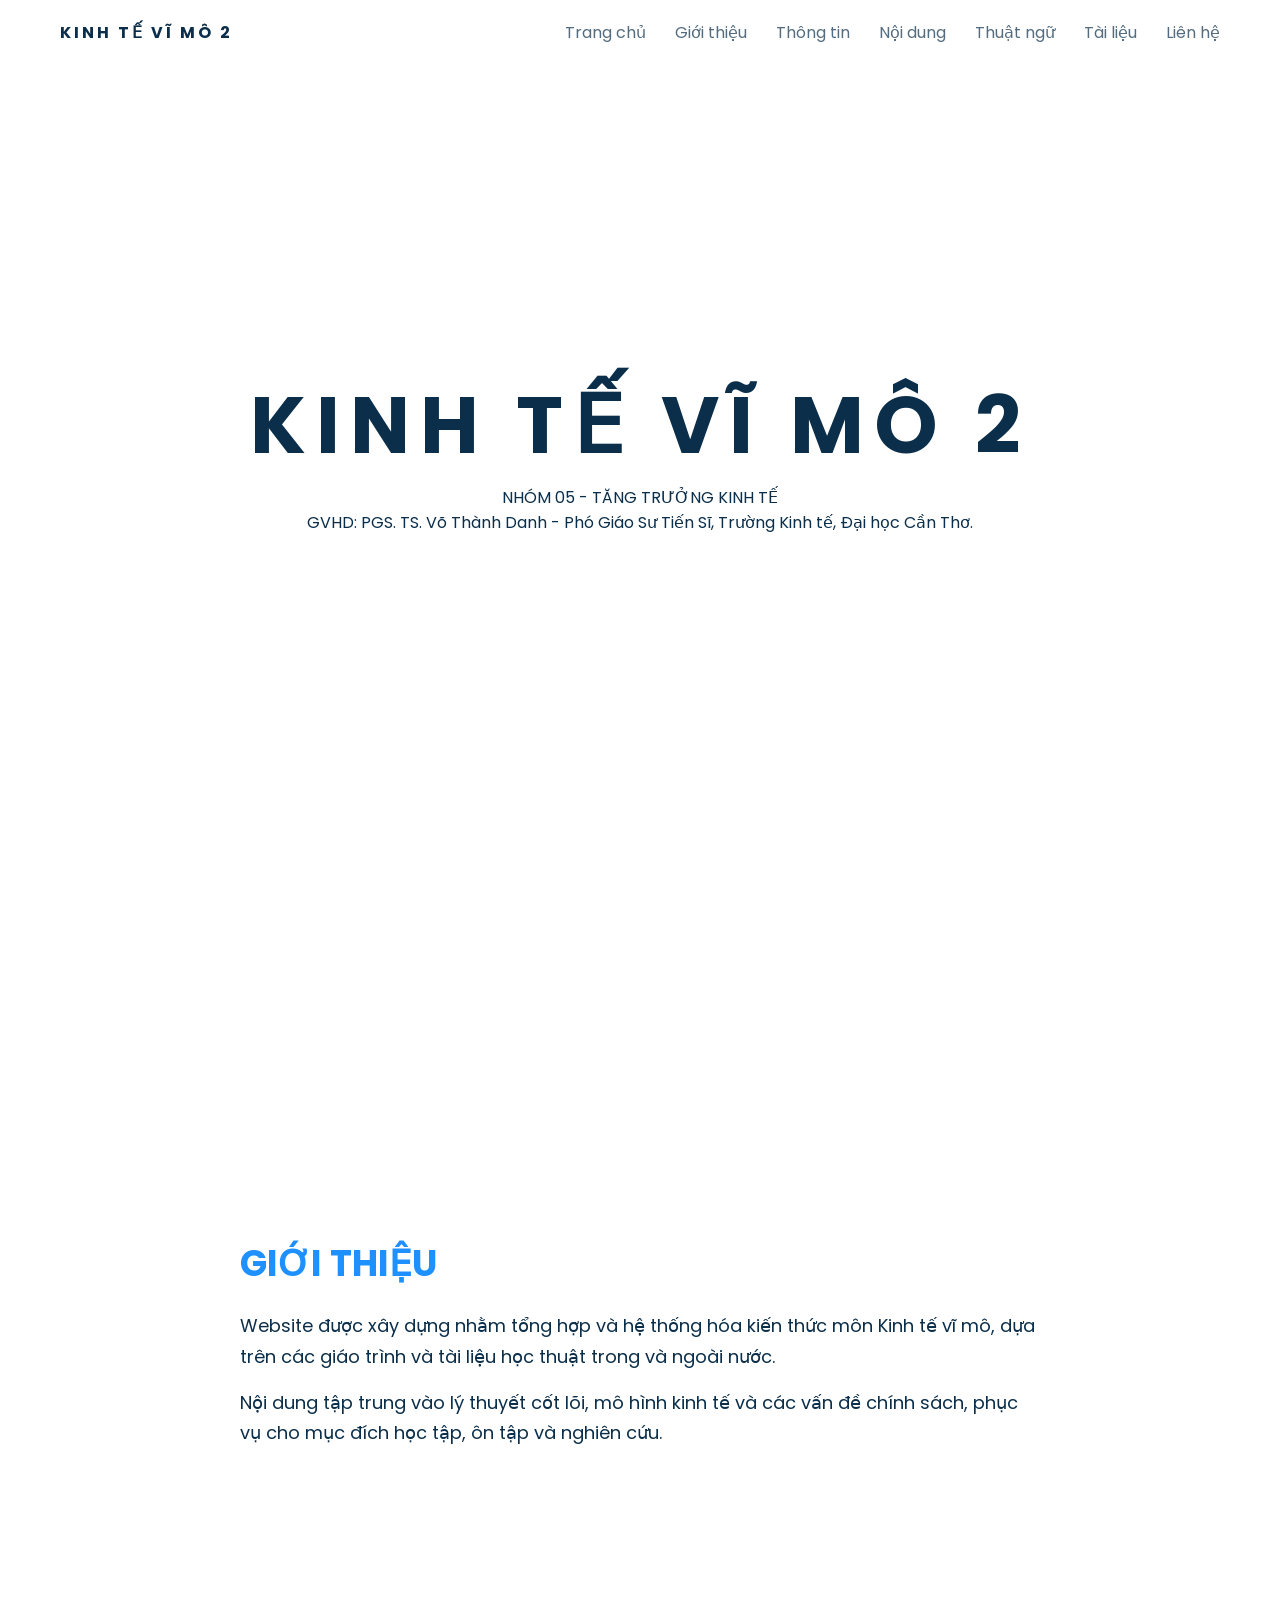
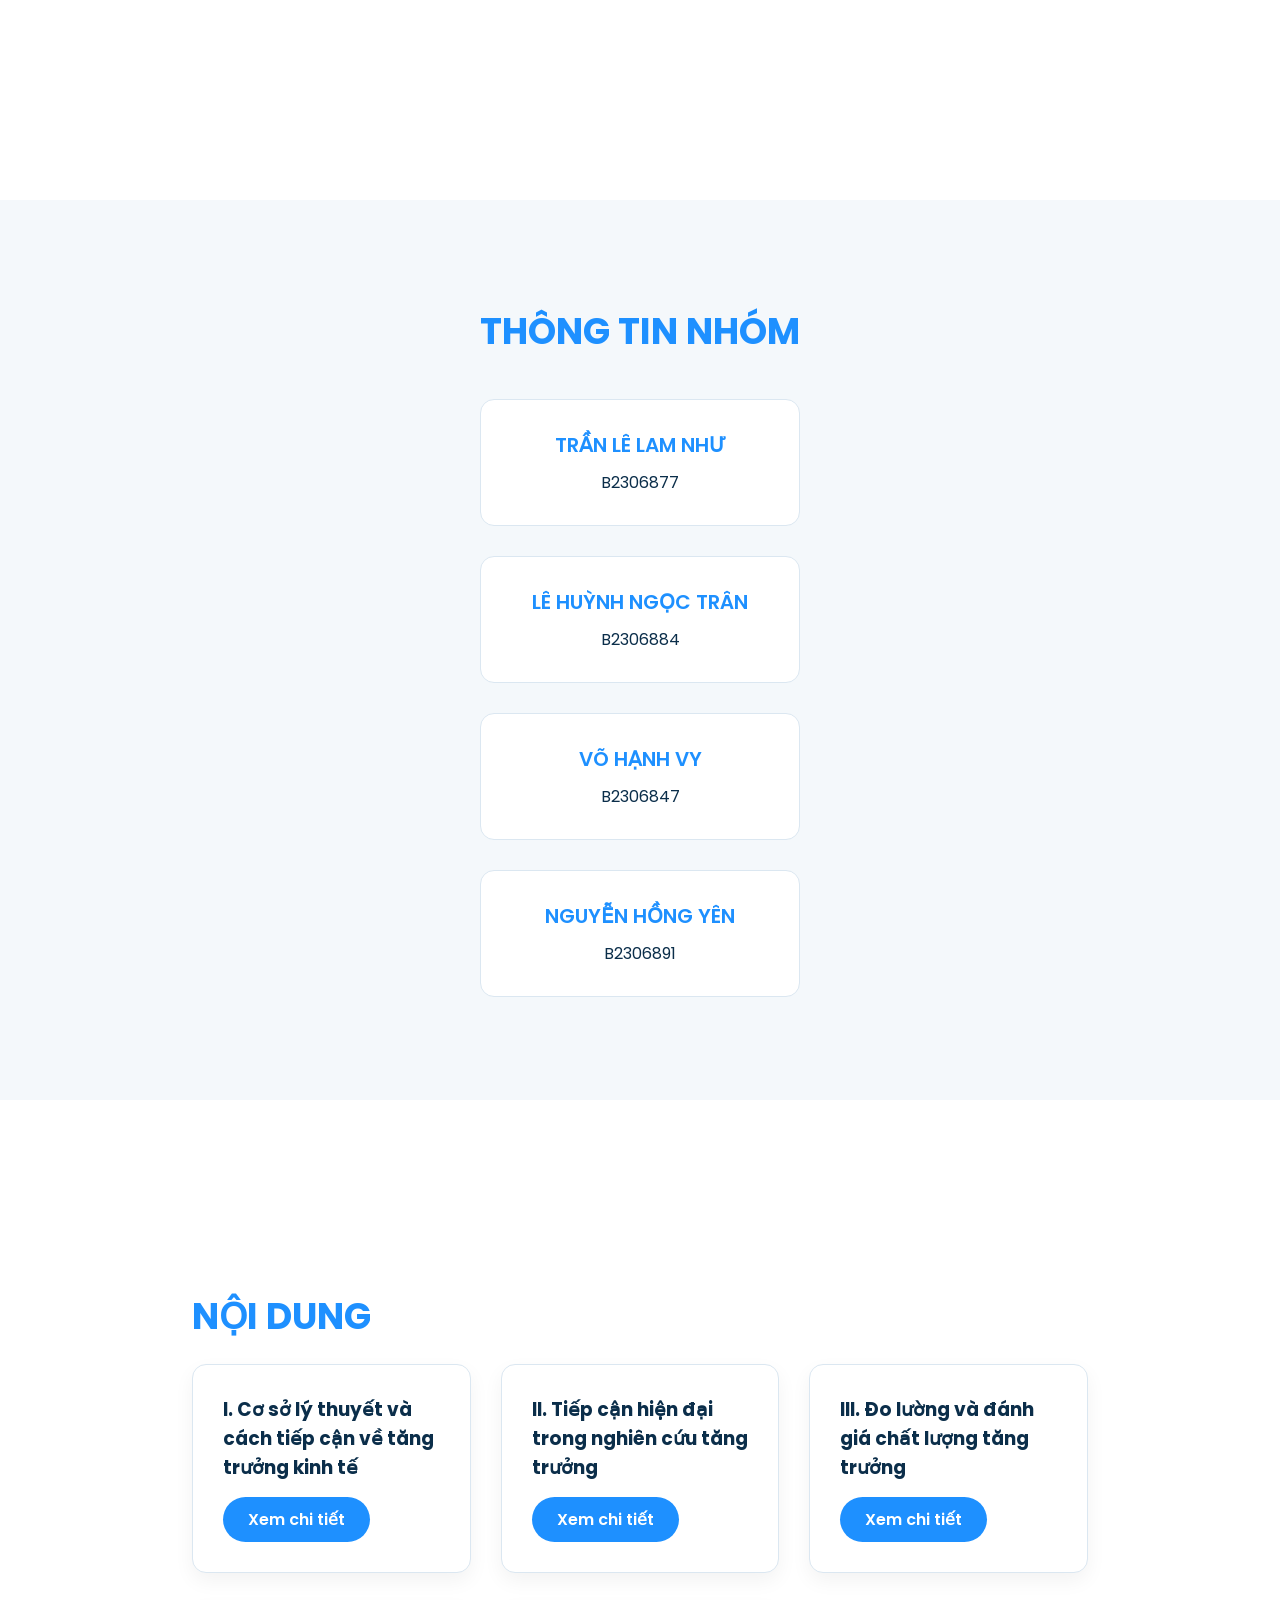
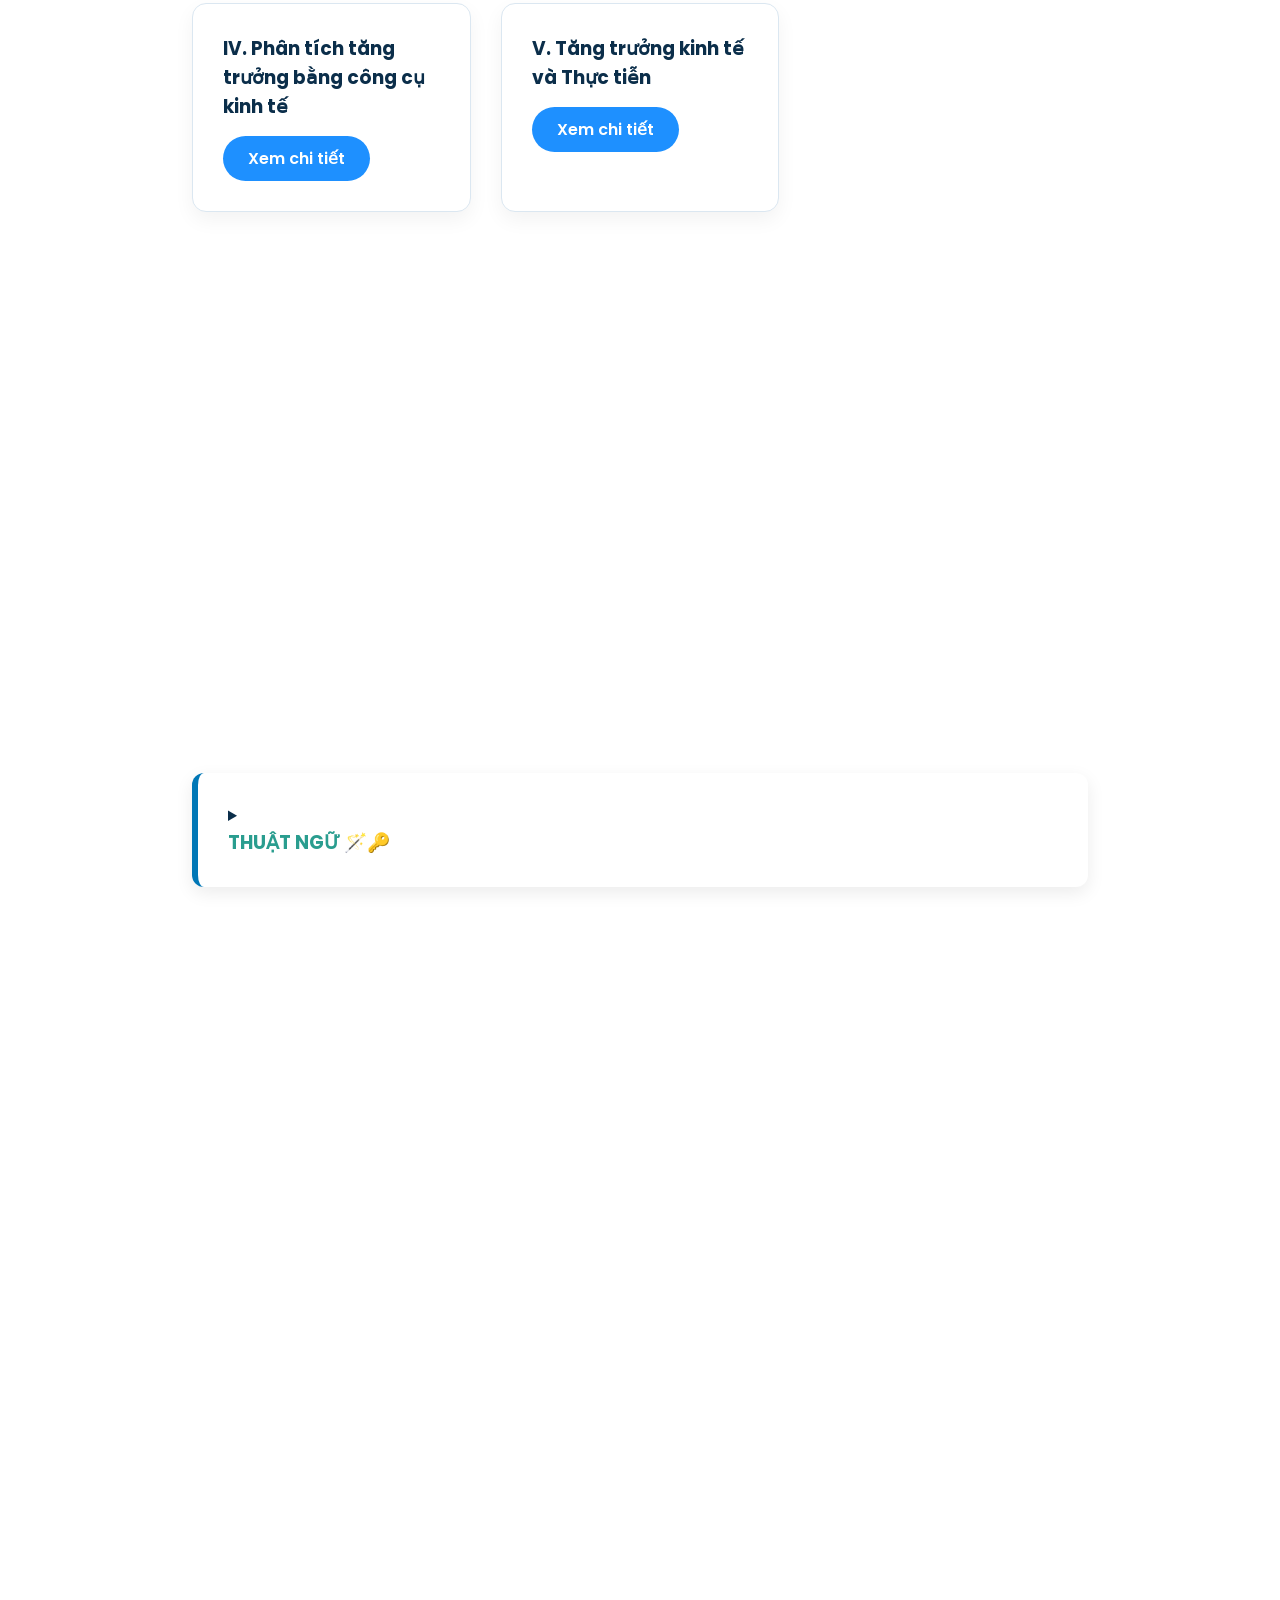
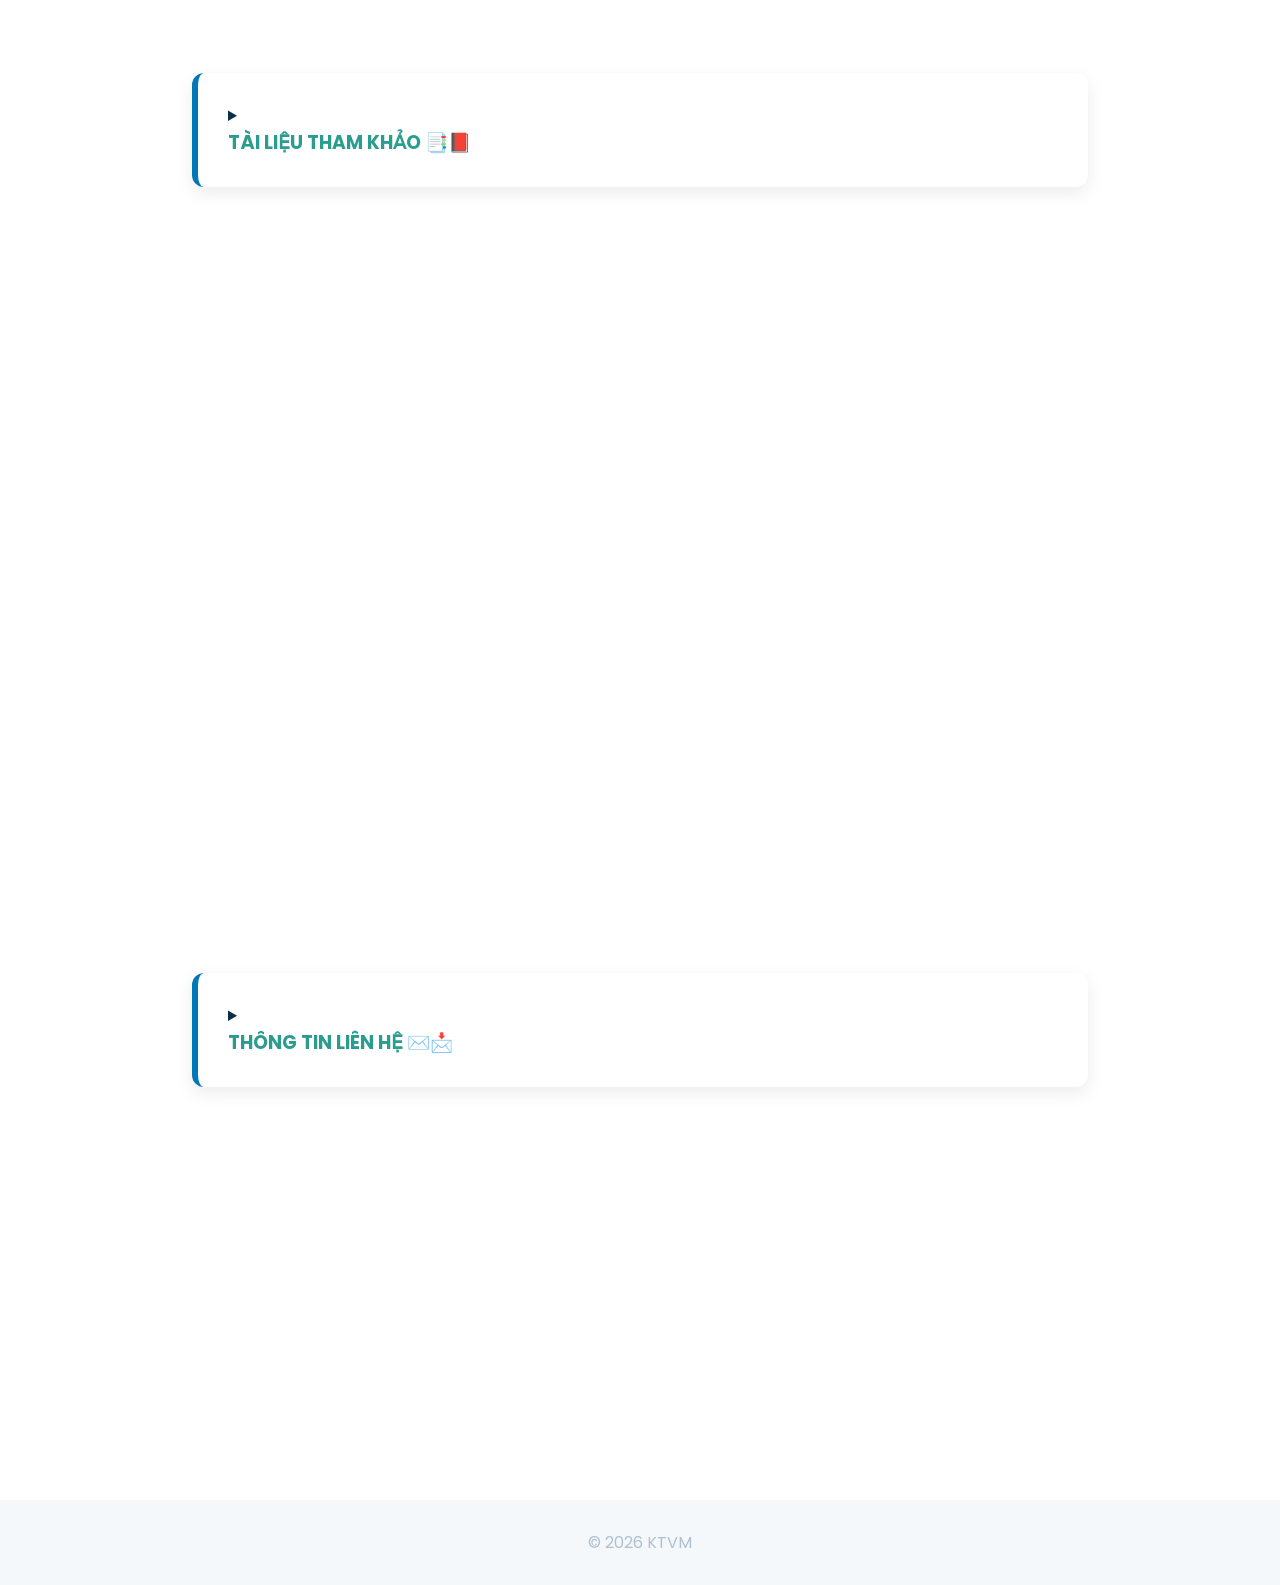
<file: index.html>
<!DOCTYPE html>
<html lang="vi">
<head>
    <meta charset="UTF-8">
    <title>KINH TẾ VĨ MÔ 2</title>
    <meta name="viewport" content="width=device-width, initial-scale=1.0">

    <link href="https://fonts.googleapis.com/css2?family=Poppins:wght@300;400;600;700&display=swap" rel="stylesheet">
    <link rel="stylesheet" href="styles.css">
</head>
  <script>
document.addEventListener("DOMContentLoaded", function () {
    const el = document.querySelector(".typing");
    if (el) {
        el.innerText = "NHÓM 05 - TĂNG TRƯỞNG KINH TẾ";
    }
});
</script>
  
<body>

<!-- LOADER -->
<div id="loader"><span>KINH TẾ VĨ MÔ 2</span></div>

<!-- HEADER -->
<header>
    <div class="logo">KINH TẾ VĨ MÔ 2</div>
    <nav>
        <a href="#home">Trang chủ</a>
        <a href="#about">Giới thiệu</a>
        <a href="#group">Thông tin</a>
        <a href="#content">Nội dung</a>
        <a href="#terms">Thuật ngữ</a>
        <a href="#docs">Tài liệu</a>
        <a href="#contact">Liên hệ</a>
    </nav>
</header>

<!-- TRANG CHỦ -->
<section id="home" class="section home">
    <h1 class="reveal">KINH TẾ VĨ MÔ 2</h1>
    <p class="typing" data-text="NHÓM 05 - TĂNG TRƯỞNG KINH TẾ">
    NHÓM 05 - TĂNG TRƯỞNG KINH TẾ
</p>
<p class="typing" data-text="  GVHD: PGS. TS. Võ Thành Danh - Phó Giáo Sư Tiến Sĩ, Trường Kinh tế, Đại học Cần Thơ.">
     GVHD: PGS. TS. Võ Thành Danh - Phó Giáo Sư Tiến Sĩ, Trường Kinh tế, Đại học Cần Thơ.
</p>
</section>

<!-- GIỚI THIỆU -->
<section id="about" class="section about">
    <div class="about-container">
        <div class="about-box">
            <h3 class="section-title">Giới thiệu</h3>

            <p class="about-desc">
                Website được xây dựng nhằm tổng hợp và hệ thống hóa kiến thức
                môn Kinh tế vĩ mô, dựa trên các giáo trình và tài liệu học thuật
                trong và ngoài nước.
            </p>

            <p class="about-desc">
                Nội dung tập trung vào lý thuyết cốt lõi, mô hình kinh tế và
                các vấn đề chính sách, phục vụ cho mục đích học tập,
                ôn tập và nghiên cứu.
            </p>
        </div>
    </div>
</section>

    <!-- ===== GROUP INFO ===== -->
<section id="group" class="group section">
    <div class="group-container">

        <h3 class="section-title">Thông tin nhóm</h3>

        <div class="group-list">

            <div class="group-box">
                <h3 class="member-name">TRẦN LÊ LAM NHƯ</h3>
                <p>B2306877</p>
            </div>

            <div class="group-box">
                <h3 class="member-name">LÊ HUỲNH NGỌC TRÂN</h3>
                <p>B2306884</p>
            </div>

            <div class="group-box">
                <h3 class="member-name">VÕ HẠNH VY</h3>
                <p>B2306847</p>
            </div>

            <div class="group-box">
                <h3 class="member-name">NGUYỄN HỒNG YÊN</h3>
                <p>B2306891</p>
            </div>

        </div>
    </div>
</section>
<!-- NỘI DUNG (PROJECTS) -->
<section id="content" class="section">
   <h3 class="section-title">Nội dung</h3>

    <div class="project-list">
        <div class="project reveal">
            <h3>I. Cơ sở lý thuyết và cách tiếp cận về tăng trưởng kinh tế</h3>
            
            <a href="projects/project1.html" class="btn">Xem chi tiết</a>
        </div>

        <div class="project reveal">
            <h3>II. Tiếp cận hiện đại trong nghiên cứu tăng trưởng</h3>
           
            <a href="projects/project2.html" class="btn">Xem chi tiết</a>
        </div>

        <div class="project reveal">
            <h3>III. Đo lường và đánh giá chất lượng tăng trưởng</h3>
         
            <a href="projects/project3.html" class="btn">Xem chi tiết</a>
        </div>

        <div class="project reveal">
            <h3>IV. Phân tích tăng trưởng bằng công cụ kinh tế</h3>

            <a href="projects/project4.html" class="btn">Xem chi tiết</a>
        </div>

        <div class="project reveal">
            <h3>V. Tăng trưởng kinh tế và Thực tiễn </h3>
           
            <a href="projects/project5.html" class="btn">Xem chi tiết</a>
        </div>
    </div>
</section>
  <!-- THUẬT NGỮ -->
<section id="terms" class="section terms">
<details class="content-block">
  <summary class="toggle-btn">
   <h3>THUẬT NGỮ 🪄🔑</h3>
  </summary>

  <div class="toggle-content">
    <h3>Kinh tế vĩ mô</h3>
<p>
    Ngành kinh tế học nghiên cứu các hiện tượng tổng thể
    của nền kinh tế như tăng trưởng, lạm phát, thất nghiệp
    và chính sách kinh tế.
</p>

<h3>Hàm sản xuất tổng hợp</h3>
<p>
    Mối quan hệ giữa các yếu tố đầu vào
    (lao động, vốn, công nghệ) và sản lượng của nền kinh tế.
</p>

<h3>Chính sách tài khóa</h3>
<p>
    Chính sách của Chính phủ thông qua chi tiêu công
    và thuế nhằm tác động đến hoạt động kinh tế.
</p>

<h3>R&D</h3>
<p>
    Là viết tắt của Research and Development – Nghiên cứu và Phát triển:
    R&D là các hoạt động nghiên cứu, thử nghiệm và cải tiến nhằm tạo ra
    công nghệ mới, sản phẩm mới hoặc quy trình sản xuất hiệu quả hơn.
</p>


      <h3>Tăng trưởng kinh tế (Economic Growth)</h3>
      <p>Là sự gia tăng sản lượng hoặc thu nhập của nền kinh tế theo thời gian, thường đo bằng GDP hoặc GDP bình quân đầu người.</p>
<h3>Vốn (Capital)</h3>
      <p>Bao gồm máy móc, thiết bị, nhà xưởng và cơ sở hạ tầng được sử dụng trong sản xuất.</p>
  <h3>Lao động (Labor)</h3>
      <p>Số lượng và chất lượng người lao động tham gia vào quá trình sản xuất của nền kinh tế.</p>
        <h3>Lý thuyết tăng trưởng hiện đại (Modern Growth Theory)</h3>
      <p>Lý thuyết cho rằng tăng trưởng kinh tế chủ yếu phụ thuộc vào năng suất, tri thức, đổi mới và thể chế, chứ không chỉ vào vốn và lao động.
</p>
        <h3>GDP bình quân đầu người (GDP per capita) </h3>
      <p>Chỉ tiêu phản ánh mức thu nhập trung bình và mức sống của người dân trong một quốc gia.</p>
        <h3>Mô hình Solow (Solow Growth Model)</h3>
      <p> Mô hình tăng trưởng coi vốn và lao động là yếu tố quyết định, trong đó công nghệ được giả định là ngoại sinh.</p>
      
  <h3>GNI (Gross National Income - Tổng thu nhập quốc gia) </h3>
      <p>là chỉ số kinh tế đo lường tổng thu nhập mà công dân và doanh nghiệp của một quốc gia tạo ra trong một năm, bao gồm thu nhập trong nước và thu nhập ròng từ nước ngoài (kiều hối, đầu tư).</p>
        <h3>NIA (Net Income from Abroad)</h3>
      <p> thu nhập ròng từ nước ngoài</p>
        <h3>ODA (Official Development Assistance)</h3>
      <p>Hỗ trợ Phát triển Chính thức</p>
        <h3>FPI (Foreign Portfolio Investment)</h3>
      <p>Đầu tư danh mục nước ngoài/Đầu tư gián tiếp nước ngoài.
</p>
        <h3>HDI  (Human Development Index)</h3>
      <p>Chỉ số phát triển con người.</p>
        <h3>TFP – Năng suất các nhân tố tổng hợp (Total Factor Productivity)</h3>
      <p>Đo lường mức độ hiệu quả kết hợp vốn và lao động để tạo ra sản lượng.</p>
        <h3>MPL (Marginal Product of Labor)</h3>
      <p>Năng suất biên của lao động.</p>
        <h3>MPK (Marginal Product of Capital)</h3>
      <p>Năng suất biên của lao vốn.</p>
    
        <h3>FDI (Foreign Direct Investment)</h3>
      <p>Đầu tư trực tiếp nước ngoài.</p>
        <h3>ASEAN (Association of Southeast Asian Nations)</h3>
      <p>Hiệp hội các quốc gia Đông Nam Á.</p>
        <h3>ASEAN+3</h3>
      <p>Cơ chế hợp tác giữa ASEAN và ba quốc gia Đông Bắc Á gồm Nhật Bản, Hàn Quốc và Trung Quốc.
</p>
        
  </div>
</details>

</section>



<!-- TÀI LIỆU -->
<section id="docs" class="section docs">
<details class="content-block">
  <summary class="toggle-btn">
    <h3>TÀI LIỆU THAM KHẢO 📑📕</h3>
  </summary>

  <div class="toggle-content">
    <!-- DÁN NỘI DUNG THUẬT NGỮ CŨ CỦA BẠN VÀO ĐÂY -->
 

                <h3>Tài liệu 1</h3>
                <p><strong>Macroeconomics: Policy and Practice</strong></p>
                <p>Tác giả: Frederic S. Mishkin</p>
                <p>Ấn bản: Second Edition</p>
                <p>Nhà xuất bản: Pearson Education</p>
            </div>

            <div class="doc-box">
                <h3>Tài liệu 2</h3>
                <p><strong>Kinh tế vĩ mô – Nguyên lý & Ứng dụng</strong></p>
                <p>Tác giả: PGS.TS. Võ Thành Danh</p>
                <p>Nhà xuất bản: Trường Kinh tế – ĐH Cần Thơ</p>
            </div>

   <div class="doc-box">
                <h3>Tài liệu 3</h3>
                <p><strong>The Facts of Economic Growth</strong></p>
                <p>Tác giả: Charles I. Jones</p>
                <p>Nhà xuất bản: National Bureau of Economic Research (NBER)</p>
            </div>
    
</div>
</details>
</section>



<!-- LIÊN HỆ -->
<section id="contact" class="section contact">
<details class="content-block">
  <summary class="toggle-btn">
   <h3>THÔNG TIN LIÊN HỆ ✉️📩</h3>
  </summary>

  <div class="toggle-content">
    <!-- DÁN NỘI DUNG THUẬT NGỮ CŨ CỦA BẠN VÀO ĐÂY -->

<p>Nhóm thực hiện: Nhóm 05 – Kinh tế Vĩ mô 2</p>

<p>Nhóm trưởng: Trần Lê Lam Như</p>

<p>Học phần: Kinh tế vĩ mô 2 (KT302)</p>

<p>Trường: Trường Kinh tế – Đại học Cần Thơ</p>

            <ul>
                <li>Email: <strong>tnhu1186@email.com</strong></li>
                <li>GitHub: <strong>github.com/lamnhu04/tangtruongkinhte</strong></li>
            </ul>
        </div>

    </div>
</details>
</section>

<footer>© 2026 KTVM</footer>

<script>
window.addEventListener("load", () => {
    const loader = document.getElementById("loader");
    if (loader) {
        loader.style.display = "none";
    }
});
</script>
<script>
document.addEventListener("DOMContentLoaded", () => {
    document.querySelectorAll(".reveal").forEach(el => {
        el.classList.add("active");
    });
});
</script>



</body>
</html>
</file>
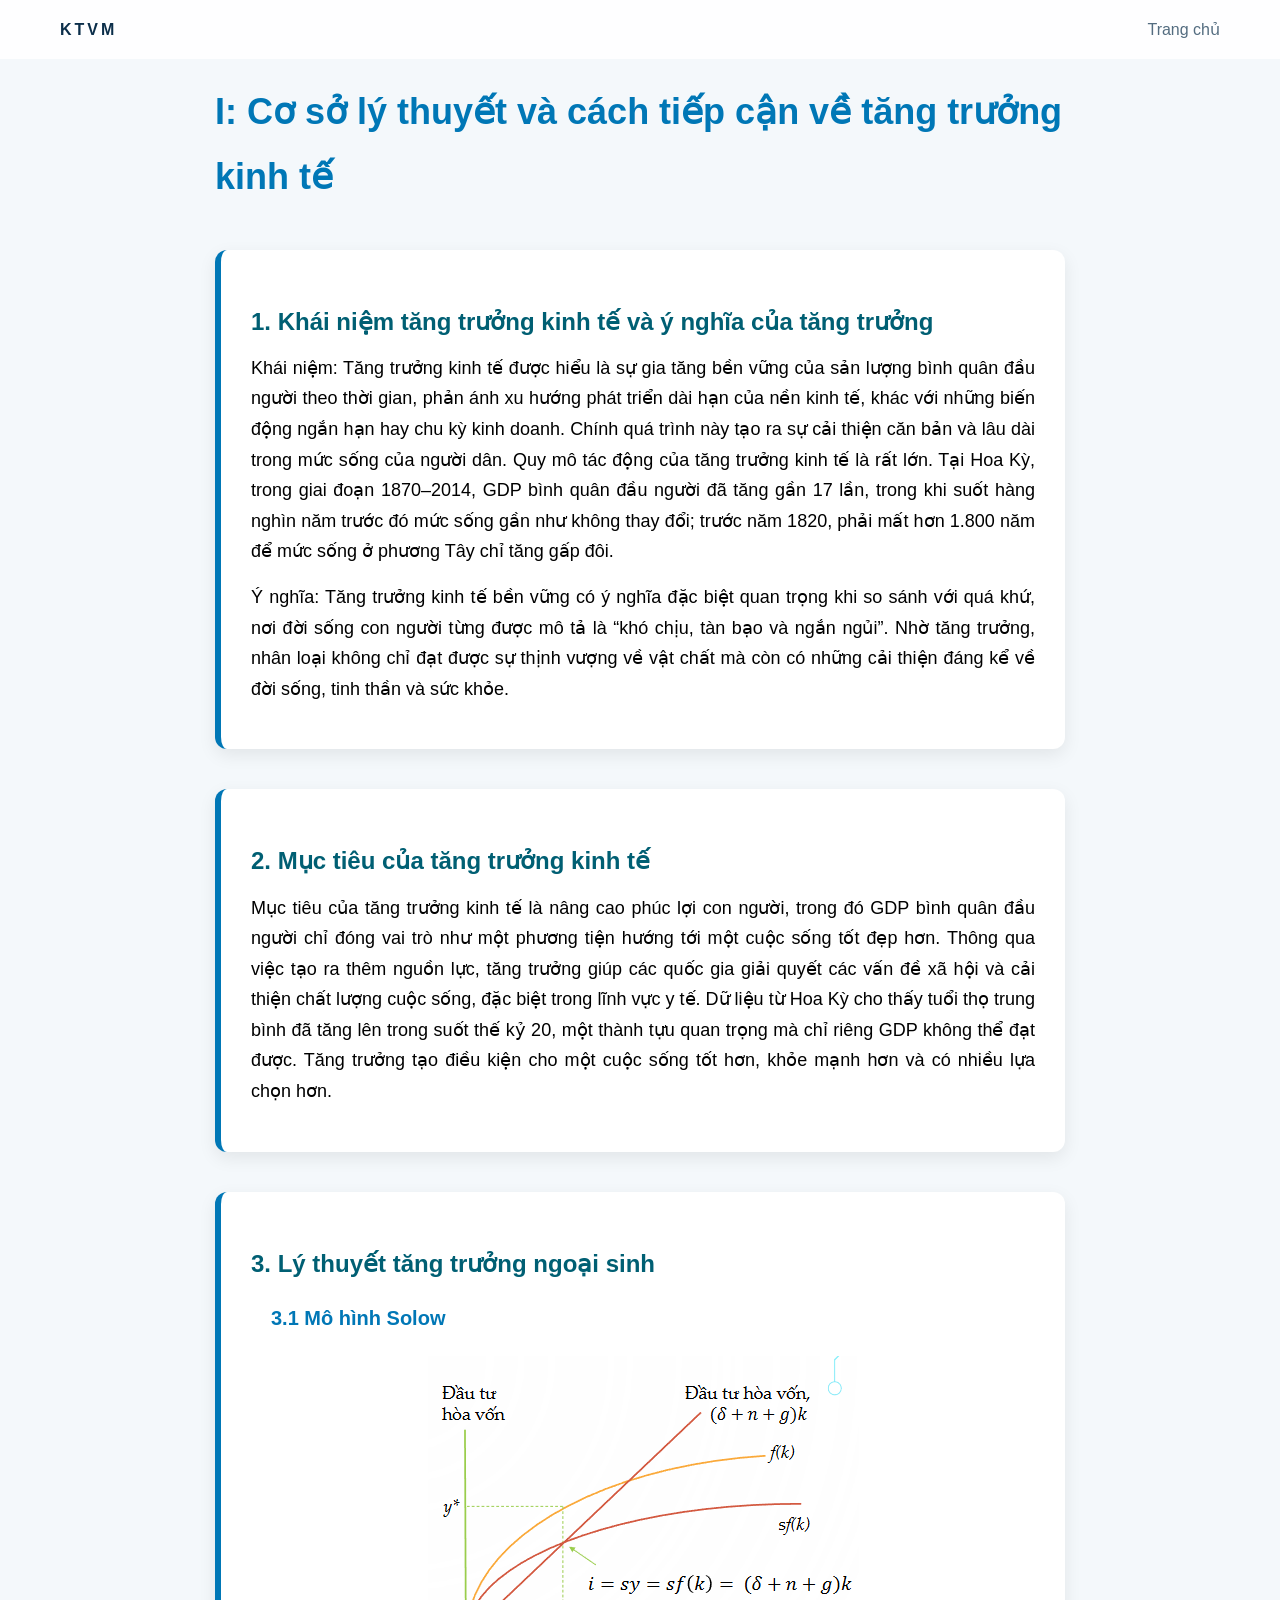
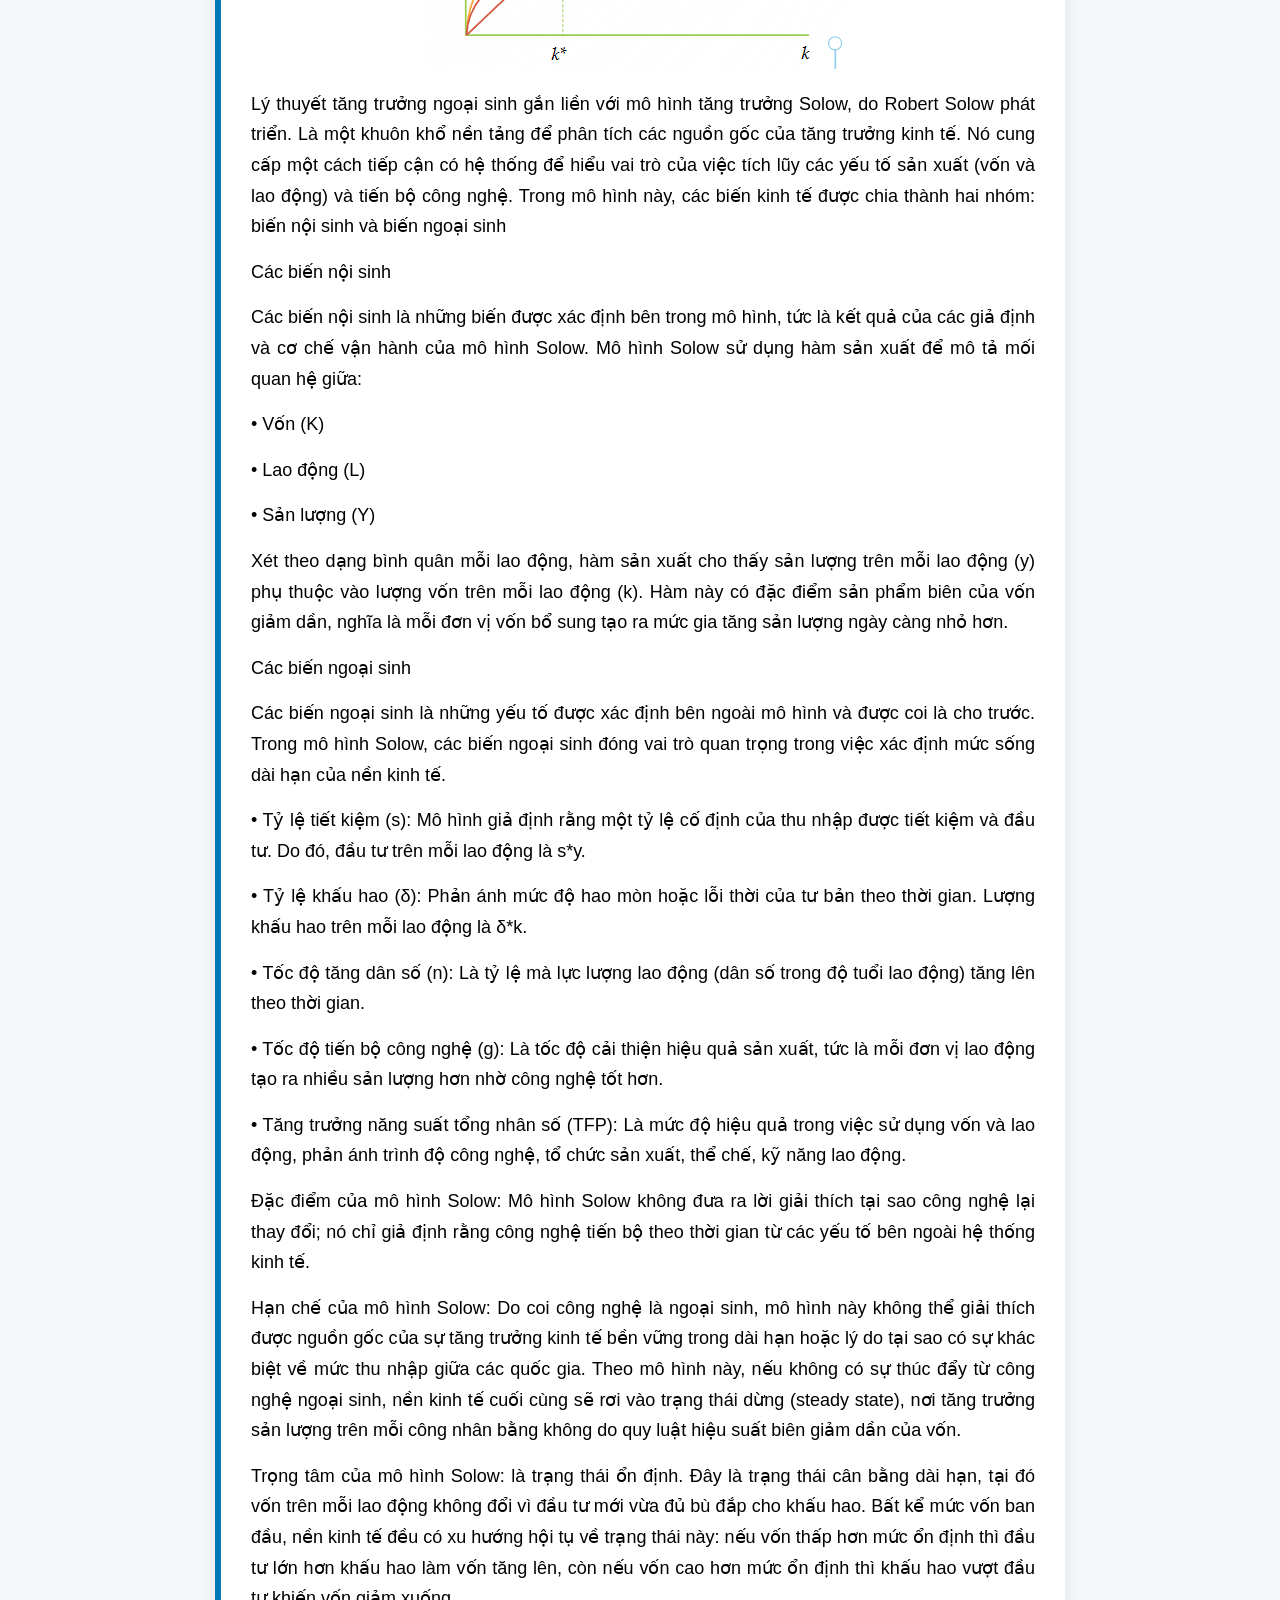
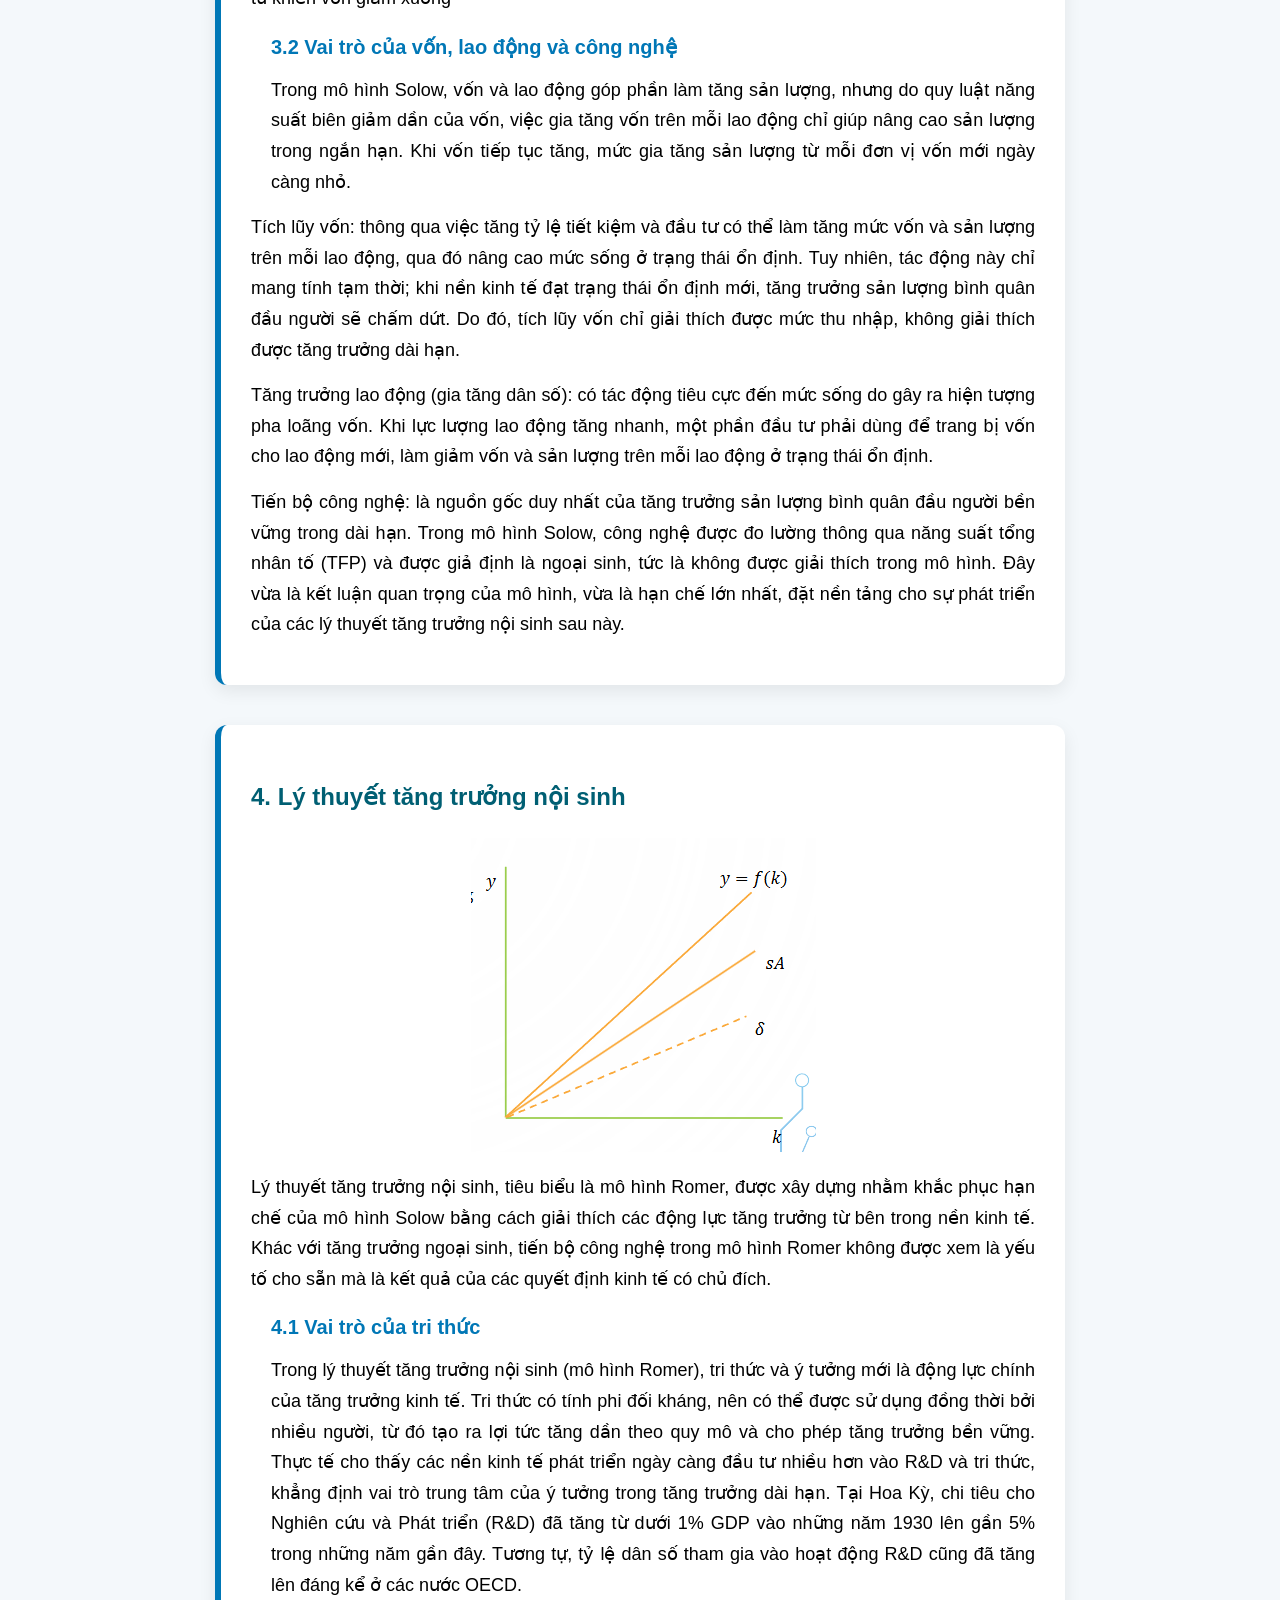
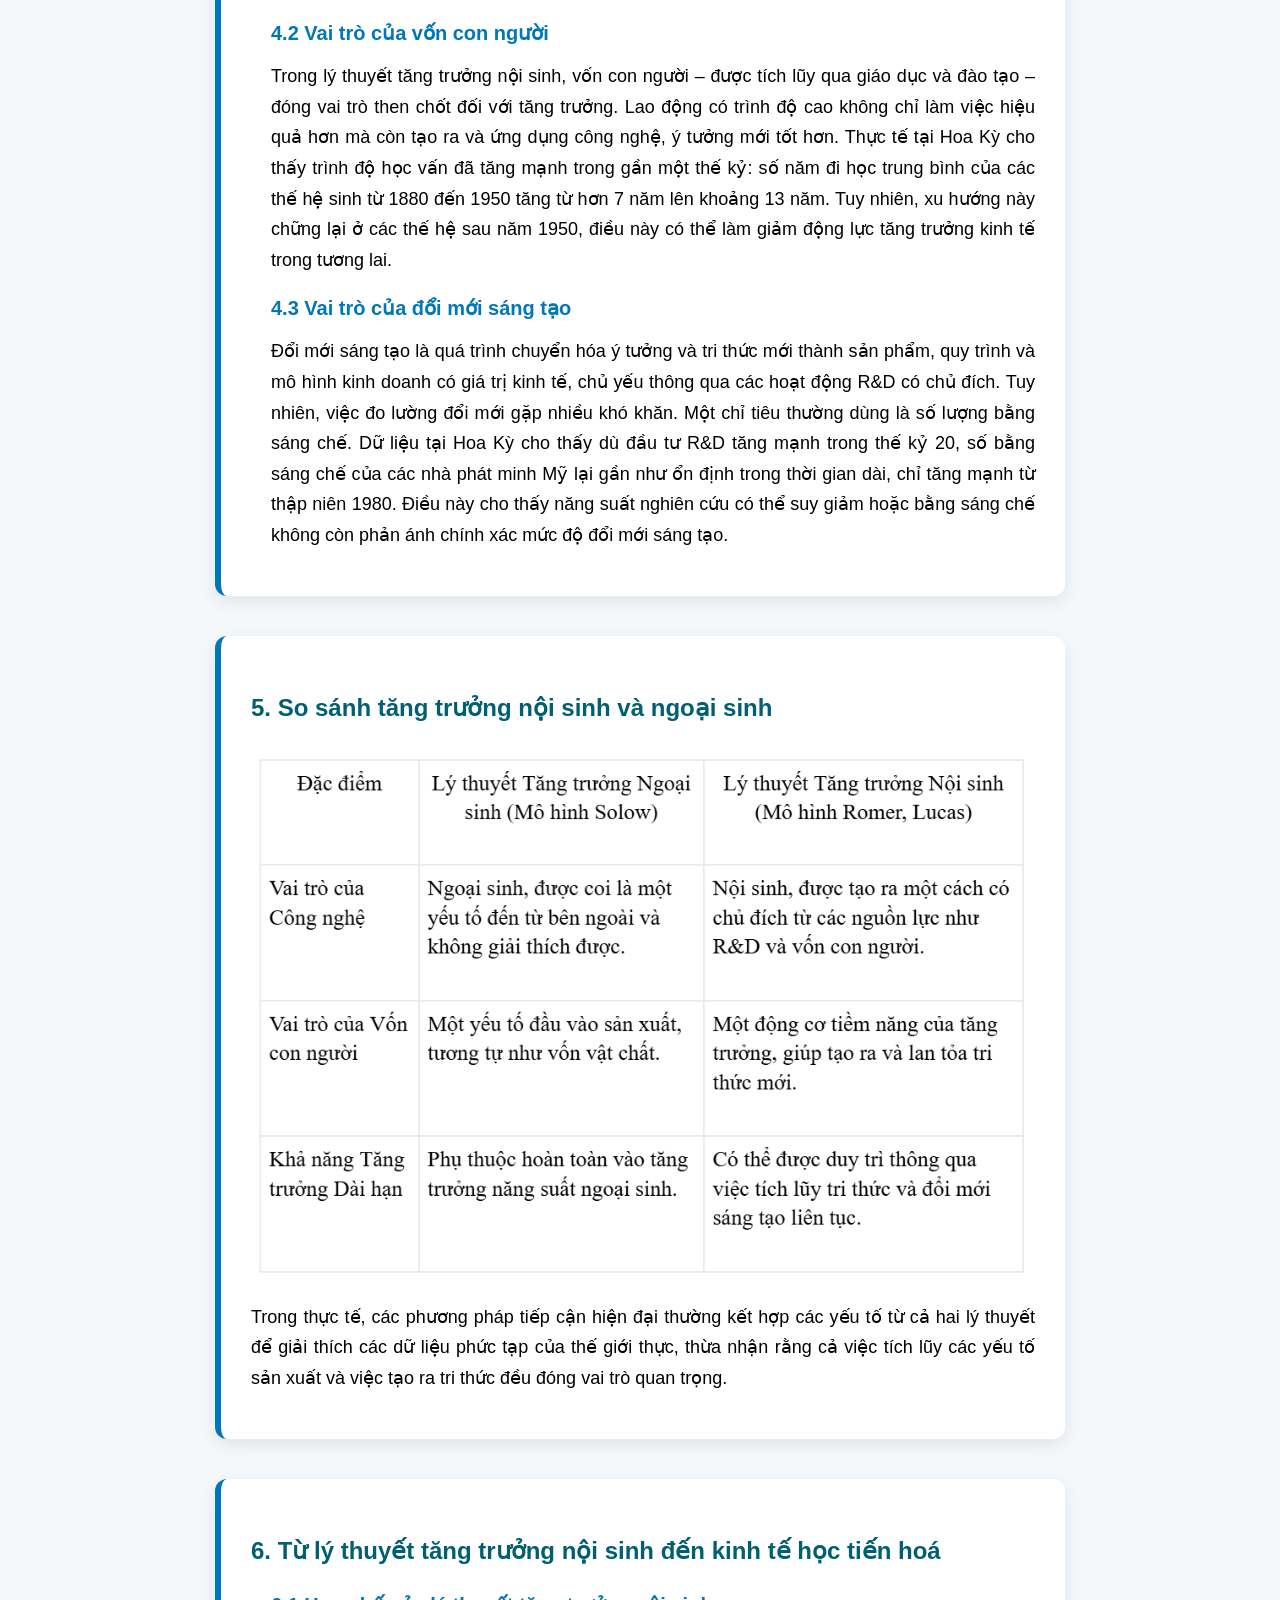
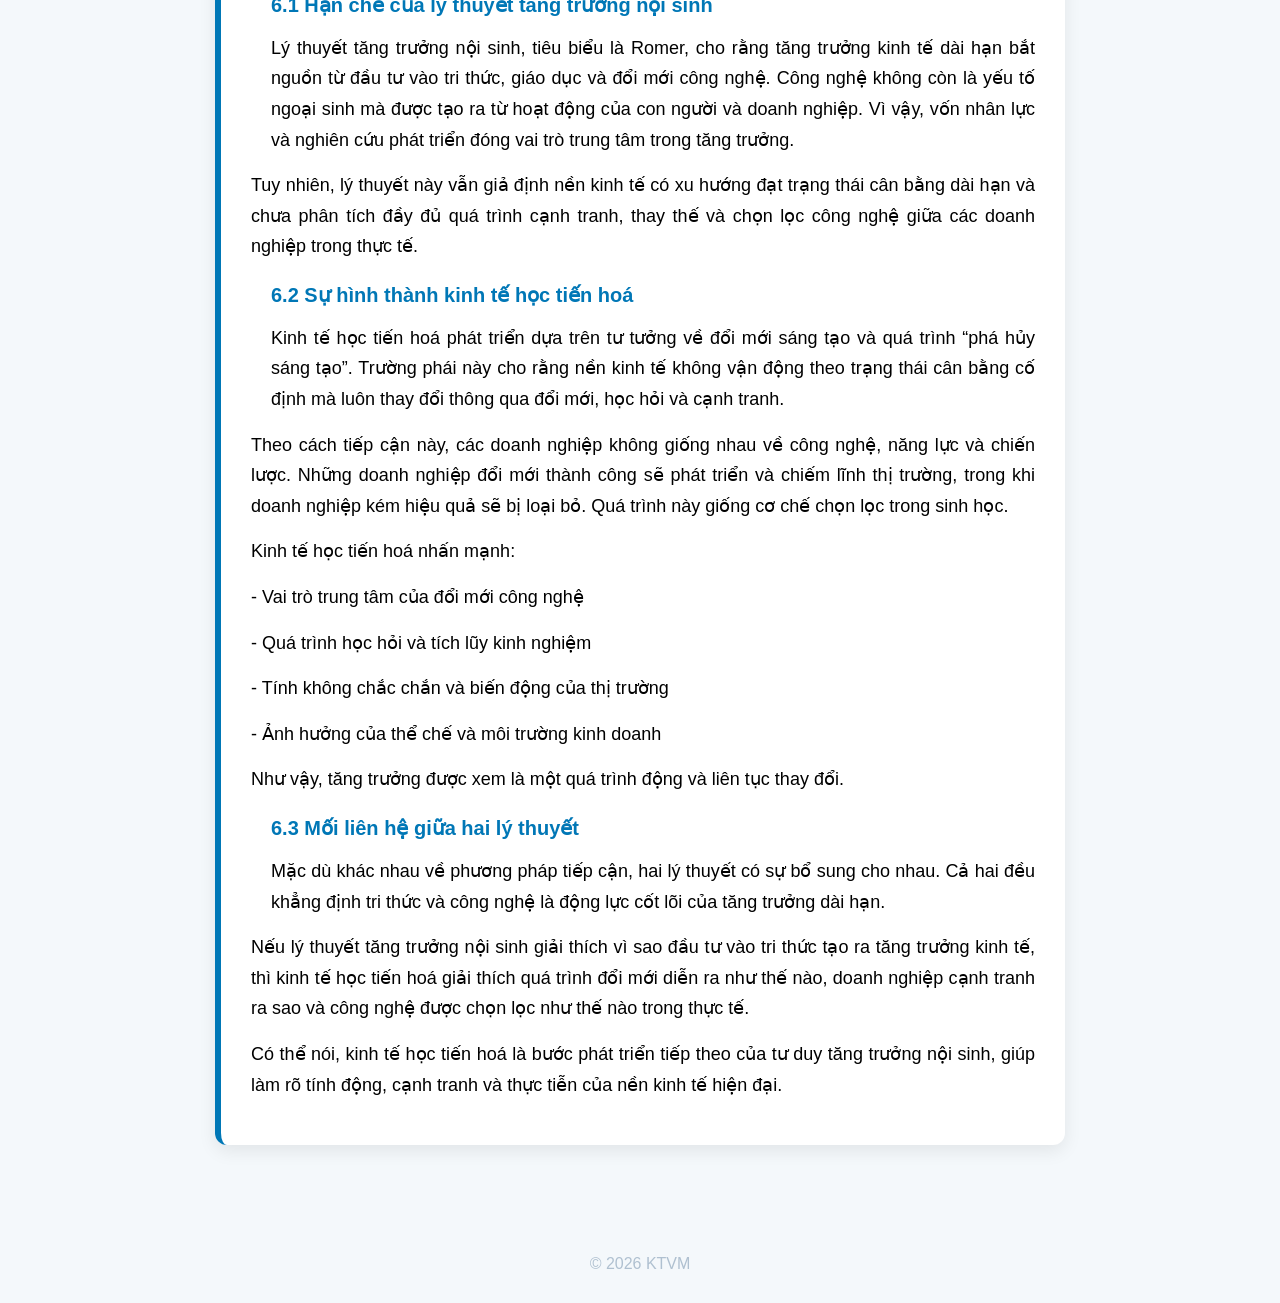
<file: projects/project1.html>
<!DOCTYPE html>
<html lang="vi">
<head>
    <meta charset="UTF-8">
    <title>Bài học 01</title>
    <meta name="viewport" content="width=device-width, initial-scale=1.0">

    <!-- DÙNG CHUNG CSS -->
    <link rel="stylesheet" href="../styles.css">
</head>
<body>

<header>
    <div class="logo">KTVM</div>
    <nav>
        <a href="../index.html">Trang chủ</a>
    </nav>
</header>
<section class="project-detail">

<h1>I: Cơ sở lý thuyết và cách tiếp cận về tăng trưởng kinh tế</h1>
<!-- ===== MỤC 1.1 ===== -->
<div class="content-block">
    <h2>1. Khái niệm tăng trưởng kinh tế và ý nghĩa của tăng trưởng</h2>
    
    <p>Khái niệm: Tăng trưởng kinh tế được hiểu là sự gia tăng bền vững của sản lượng bình quân đầu người theo thời gian, phản ánh xu hướng phát triển dài hạn của nền kinh tế, khác với những biến động ngắn hạn hay chu kỳ kinh doanh. Chính quá trình này tạo ra sự cải thiện căn bản và lâu dài trong mức sống của người dân.
Quy mô tác động của tăng trưởng kinh tế là rất lớn. Tại Hoa Kỳ, trong giai đoạn 1870–2014, GDP bình quân đầu người đã tăng gần 17 lần, trong khi suốt hàng nghìn năm trước đó mức sống gần như không thay đổi; trước năm 1820, phải mất hơn 1.800 năm để mức sống ở phương Tây chỉ tăng gấp đôi. </p>
    
<p>Ý nghĩa: Tăng trưởng kinh tế bền vững có ý nghĩa đặc biệt quan trọng khi so sánh với quá khứ, nơi đời sống con người từng được mô tả là “khó chịu, tàn bạo và ngắn ngủi”. Nhờ tăng trưởng, nhân loại không chỉ đạt được sự thịnh vượng về vật chất mà còn có những cải thiện đáng kể về đời sống, tinh thần và sức khỏe.</p>
</div>

<!-- ===== MỤC 1.2 ===== -->
<div class="content-block">
    <h2>2. Mục tiêu của tăng trưởng kinh tế</h2>
    <p>Mục tiêu của tăng trưởng kinh tế là nâng cao phúc lợi con người, trong đó GDP bình quân đầu người chỉ đóng vai trò như một phương tiện hướng tới một cuộc sống tốt đẹp hơn. Thông qua việc tạo ra thêm nguồn lực, tăng trưởng giúp các quốc gia giải quyết các vấn đề xã hội và cải thiện chất lượng cuộc sống, đặc biệt trong lĩnh vực y tế. Dữ liệu từ Hoa Kỳ cho thấy tuổi thọ trung bình đã tăng lên trong suốt thế kỷ 20, một thành tựu quan trọng mà chỉ riêng GDP không thể đạt được. Tăng trưởng tạo điều kiện cho một cuộc sống tốt hơn, khỏe mạnh hơn và có nhiều lựa chọn hơn.</p>
</div>
    <div class="content-block">
    <h2>3. Lý thuyết tăng trưởng ngoại sinh</h2>
      <h3>3.1 Mô hình Solow</h3>    
    <img src="../images/solow.png.png" alt="Mô hình Solow" style="display:block; margin:20px auto; max-width:100%;">
 
    <p>Lý thuyết tăng trưởng ngoại sinh gắn liền với mô hình tăng trưởng Solow, do Robert Solow phát triển. Là một khuôn khổ nền tảng để phân tích các nguồn gốc của tăng trưởng kinh tế. Nó cung cấp một cách tiếp cận có hệ thống để hiểu vai trò của việc tích lũy các yếu tố sản xuất (vốn và lao động) và tiến bộ công nghệ. Trong mô hình này, các biến kinh tế được chia thành hai nhóm: biến nội sinh và biến ngoại sinh</p>
<p>Các biến nội sinh</p>
<p>Các biến nội sinh là những biến được xác định bên trong mô hình, tức là kết quả của các giả định và cơ chế vận hành của mô hình Solow. Mô hình Solow sử dụng hàm sản xuất để mô tả mối quan hệ giữa:</p> 
        <p>• Vốn (K)</p>
        <p>• Lao động (L)</p> 
        <p>• Sản lượng (Y)</p> 
<p>Xét theo dạng bình quân mỗi lao động, hàm sản xuất cho thấy sản lượng trên mỗi lao động (y) phụ thuộc vào lượng vốn trên mỗi lao động (k). Hàm này có đặc điểm sản phẩm biên của vốn giảm dần, nghĩa là mỗi đơn vị vốn bổ sung tạo ra mức gia tăng sản lượng ngày càng nhỏ hơn.</p>
<p>Các biến ngoại sinh</p> 
<p>Các biến ngoại sinh là những yếu tố được xác định bên ngoài mô hình và được coi là cho trước. Trong mô hình Solow, các biến ngoại sinh đóng vai trò quan trọng trong việc xác định mức sống dài hạn của nền kinh tế.</p>        
        <p>• Tỷ lệ tiết kiệm (s): Mô hình giả định rằng một tỷ lệ cố định của thu nhập được tiết kiệm và đầu tư. Do đó, đầu tư trên mỗi lao động là s*y.</p>
        <p>• Tỷ lệ khấu hao (δ): Phản ánh mức độ hao mòn hoặc lỗi thời của tư bản theo thời gian. Lượng khấu hao trên mỗi lao động là δ*k.</p>
        <p>• Tốc độ tăng dân số (n): Là tỷ lệ mà lực lượng lao động (dân số trong độ tuổi lao động) tăng lên theo thời gian.</p>
        <p>• Tốc độ tiến bộ công nghệ (g): Là tốc độ cải thiện hiệu quả sản xuất, tức là mỗi đơn vị lao động tạo ra nhiều sản lượng hơn nhờ công nghệ tốt hơn.</p>
        <p>• Tăng trưởng năng suất tổng nhân số (TFP): Là mức độ hiệu quả trong việc sử dụng vốn và lao động, phản ánh trình độ công nghệ, tổ chức sản xuất, thể chế, kỹ năng lao động.</p>
       <p>Đặc điểm của mô hình Solow: Mô hình Solow không đưa ra lời giải thích tại sao công nghệ lại thay đổi; nó chỉ giả định rằng công nghệ tiến bộ theo thời gian từ các yếu tố bên ngoài hệ thống kinh tế.</p>
       <p>Hạn chế của mô hình Solow: Do coi công nghệ là ngoại sinh, mô hình này không thể giải thích được nguồn gốc của sự tăng trưởng kinh tế bền vững trong dài hạn hoặc lý do tại sao có sự khác biệt về mức thu nhập giữa các quốc gia. Theo mô hình này, nếu không có sự thúc đẩy từ công nghệ ngoại sinh, nền kinh tế cuối cùng sẽ rơi vào trạng thái dừng (steady state), nơi tăng trưởng sản lượng trên mỗi công nhân bằng không do quy luật hiệu suất biên giảm dần của vốn.</p>
        <p>Trọng tâm của mô hình Solow: là trạng thái ổn định. Đây là trạng thái cân bằng dài hạn, tại đó vốn trên mỗi lao động không đổi vì đầu tư mới vừa đủ bù đắp cho khấu hao. Bất kể mức vốn ban đầu, nền kinh tế đều có xu hướng hội tụ về trạng thái này: nếu vốn thấp hơn mức ổn định thì đầu tư lớn hơn khấu hao làm vốn tăng lên, còn nếu vốn cao hơn mức ổn định thì khấu hao vượt đầu tư khiến vốn giảm xuống</p>
    

    <h3>3.2 Vai trò của vốn, lao động và công nghệ</h3>
    <p> Trong mô hình Solow, vốn và lao động góp phần làm tăng sản lượng, nhưng do quy luật năng suất biên giảm dần của vốn, việc gia tăng vốn trên mỗi lao động chỉ giúp nâng cao sản lượng trong ngắn hạn. Khi vốn tiếp tục tăng, mức gia tăng sản lượng từ mỗi đơn vị vốn mới ngày càng nhỏ.</p>
         <p>Tích lũy vốn: thông qua việc tăng tỷ lệ tiết kiệm và đầu tư có thể làm tăng mức vốn và sản lượng trên mỗi lao động, qua đó nâng cao mức sống ở trạng thái ổn định. Tuy nhiên, tác động này chỉ mang tính tạm thời; khi nền kinh tế đạt trạng thái ổn định mới, tăng trưởng sản lượng bình quân đầu người sẽ chấm dứt. Do đó, tích lũy vốn chỉ giải thích được mức thu nhập, không giải thích được tăng trưởng dài hạn.</p>
         <p>Tăng trưởng lao động (gia tăng dân số): có tác động tiêu cực đến mức sống do gây ra hiện tượng pha loãng vốn. Khi lực lượng lao động tăng nhanh, một phần đầu tư phải dùng để trang bị vốn cho lao động mới, làm giảm vốn và sản lượng trên mỗi lao động ở trạng thái ổn định.</p>
         <p>Tiến bộ công nghệ: là nguồn gốc duy nhất của tăng trưởng sản lượng bình quân đầu người bền vững trong dài hạn. Trong mô hình Solow, công nghệ được đo lường thông qua năng suất tổng nhân tố (TFP) và được giả định là ngoại sinh, tức là không được giải thích trong mô hình. Đây vừa là kết luận quan trọng của mô hình, vừa là hạn chế lớn nhất, đặt nền tảng cho sự phát triển của các lý thuyết tăng trưởng nội sinh sau này.</p>
    </div>
    <div class="content-block">
    <h2>4. Lý thuyết tăng trưởng nội sinh</h2>

<img src="../images/2.png.png" alt="Mô hình tăng trưởng nội sinh" style="display:block; margin:20px auto; max-width:100%;">

    <p>Lý thuyết tăng trưởng nội sinh, tiêu biểu là mô hình Romer, được xây dựng nhằm khắc phục hạn chế của mô hình Solow bằng cách giải thích các động lực tăng trưởng từ bên trong nền kinh tế. Khác với tăng trưởng ngoại sinh, tiến bộ công nghệ trong mô hình Romer không được xem là yếu tố cho sẵn mà là kết quả của các quyết định kinh tế có chủ đích.</p>

    <h3>4.1 Vai trò của tri thức</h3>
    <p>Trong lý thuyết tăng trưởng nội sinh (mô hình Romer), tri thức và ý tưởng mới là động lực chính của tăng trưởng kinh tế. Tri thức có tính phi đối kháng, nên có thể được sử dụng đồng thời bởi nhiều người, từ đó tạo ra lợi tức tăng dần theo quy mô và cho phép tăng trưởng bền vững. Thực tế cho thấy các nền kinh tế phát triển ngày càng đầu tư nhiều hơn vào R&D và tri thức, khẳng định vai trò trung tâm của ý tưởng trong tăng trưởng dài hạn. Tại Hoa Kỳ, chi tiêu cho Nghiên cứu và Phát triển (R&D) đã tăng từ dưới 1% GDP vào những năm 1930 lên gần 5% trong những năm gần đây. Tương tự, tỷ lệ dân số tham gia vào hoạt động R&D cũng đã tăng lên đáng kể ở các nước OECD.</p>

    <h3>4.2 Vai trò của vốn con người</h3>
    <p>Trong lý thuyết tăng trưởng nội sinh, vốn con người – được tích lũy qua giáo dục và đào tạo – đóng vai trò then chốt đối với tăng trưởng. Lao động có trình độ cao không chỉ làm việc hiệu quả hơn mà còn tạo ra và ứng dụng công nghệ, ý tưởng mới tốt hơn. Thực tế tại Hoa Kỳ cho thấy trình độ học vấn đã tăng mạnh trong gần một thế kỷ: số năm đi học trung bình của các thế hệ sinh từ 1880 đến 1950 tăng từ hơn 7 năm lên khoảng 13 năm. Tuy nhiên, xu hướng này chững lại ở các thế hệ sau năm 1950, điều này có thể làm giảm động lực tăng trưởng kinh tế trong tương lai.</p>

    <h3>4.3 Vai trò của đổi mới sáng tạo</h3>
    <p>Đổi mới sáng tạo là quá trình chuyển hóa ý tưởng và tri thức mới thành sản phẩm, quy trình và mô hình kinh doanh có giá trị kinh tế, chủ yếu thông qua các hoạt động R&D có chủ đích. Tuy nhiên, việc đo lường đổi mới gặp nhiều khó khăn. Một chỉ tiêu thường dùng là số lượng bằng sáng chế. Dữ liệu tại Hoa Kỳ cho thấy dù đầu tư R&D tăng mạnh trong thế kỷ 20, số bằng sáng chế của các nhà phát minh Mỹ lại gần như ổn định trong thời gian dài, chỉ tăng mạnh từ thập niên 1980. Điều này cho thấy năng suất nghiên cứu có thể suy giảm hoặc bằng sáng chế không còn phản ánh chính xác mức độ đổi mới sáng tạo.</p>
    </div>
     <div class="content-block">
    <h2>5. So sánh tăng trưởng nội sinh và ngoại sinh</h2>
         <img src="../images/3.png" alt="Mô hình tăng trưởng nội sinh" style="display:block; margin:20px auto; max-width:100%;">
    <p>Trong thực tế, các phương pháp tiếp cận hiện đại thường kết hợp các yếu tố từ cả hai lý thuyết để giải thích các dữ liệu phức tạp của thế giới thực, thừa nhận rằng cả việc tích lũy các yếu tố sản xuất và việc tạo ra tri thức đều đóng vai trò quan trọng.
</p>
     </div>
         <div class="content-block">
<h2>6. Từ lý thuyết tăng trưởng nội sinh đến kinh tế học tiến hoá
</h2>
         <h3>6.1 Hạn chế của lý thuyết tăng trưởng nội sinh
</h3>
         <p>Lý thuyết tăng trưởng nội sinh, tiêu biểu là Romer, cho rằng tăng trưởng kinh tế dài hạn bắt nguồn từ đầu tư vào tri thức, giáo dục và đổi mới công nghệ. Công nghệ không còn là yếu tố ngoại sinh mà được tạo ra từ hoạt động của con người và doanh nghiệp. Vì vậy, vốn nhân lực và nghiên cứu phát triển đóng vai trò trung tâm trong tăng trưởng.
</p>
         <p>Tuy nhiên, lý thuyết này vẫn giả định nền kinh tế có xu hướng đạt trạng thái cân bằng dài hạn và chưa phân tích đầy đủ quá trình cạnh tranh, thay thế và chọn lọc công nghệ giữa các doanh nghiệp trong thực tế.
</p>
         <h3>6.2 Sự hình thành kinh tế học tiến hoá</h3>
          <p>Kinh tế học tiến hoá phát triển dựa trên tư tưởng về đổi mới sáng tạo và quá trình “phá hủy sáng tạo”. Trường phái này cho rằng nền kinh tế không vận động theo trạng thái cân bằng cố định mà luôn thay đổi thông qua đổi mới, học hỏi và cạnh tranh.
</p>
         <p>Theo cách tiếp cận này, các doanh nghiệp không giống nhau về công nghệ, năng lực và chiến lược. Những doanh nghiệp đổi mới thành công sẽ phát triển và chiếm lĩnh thị trường, trong khi doanh nghiệp kém hiệu quả sẽ bị loại bỏ. Quá trình này giống cơ chế chọn lọc trong sinh học.
</p>
          <p>Kinh tế học tiến hoá nhấn mạnh:
</p>
         <p>- Vai trò trung tâm của đổi mới công nghệ
</p>
          <p>- Quá trình học hỏi và tích lũy kinh nghiệm
</p>
         <p>- Tính không chắc chắn và biến động của thị trường
</p>
          <p>- Ảnh hưởng của thể chế và môi trường kinh doanh
</p>
         <p>Như vậy, tăng trưởng được xem là một quá trình động và liên tục thay đổi.
</p>
         <h3>6.3 Mối liên hệ giữa hai lý thuyết
</h3>
          <p>Mặc dù khác nhau về phương pháp tiếp cận, hai lý thuyết có sự bổ sung cho nhau. Cả hai đều khẳng định tri thức và công nghệ là động lực cốt lõi của tăng trưởng dài hạn.
</p>
         <p>Nếu lý thuyết tăng trưởng nội sinh giải thích vì sao đầu tư vào tri thức tạo ra tăng trưởng kinh tế, thì kinh tế học tiến hoá giải thích quá trình đổi mới diễn ra như thế nào, doanh nghiệp cạnh tranh ra sao và công nghệ được chọn lọc như thế nào trong thực tế.
</p>
         <p>Có thể nói, kinh tế học tiến hoá là bước phát triển tiếp theo của tư duy tăng trưởng nội sinh, giúp làm rõ tính động, cạnh tranh và thực tiễn của nền kinh tế hiện đại.
</p>
         
    </div>
    
<!-- CỨ LÀM TƯƠNG TỰ ĐẾN 1.5 -->

</section>


</section>

<footer>
    © 2026 KTVM
</footer>

</body>
</html>
</file>
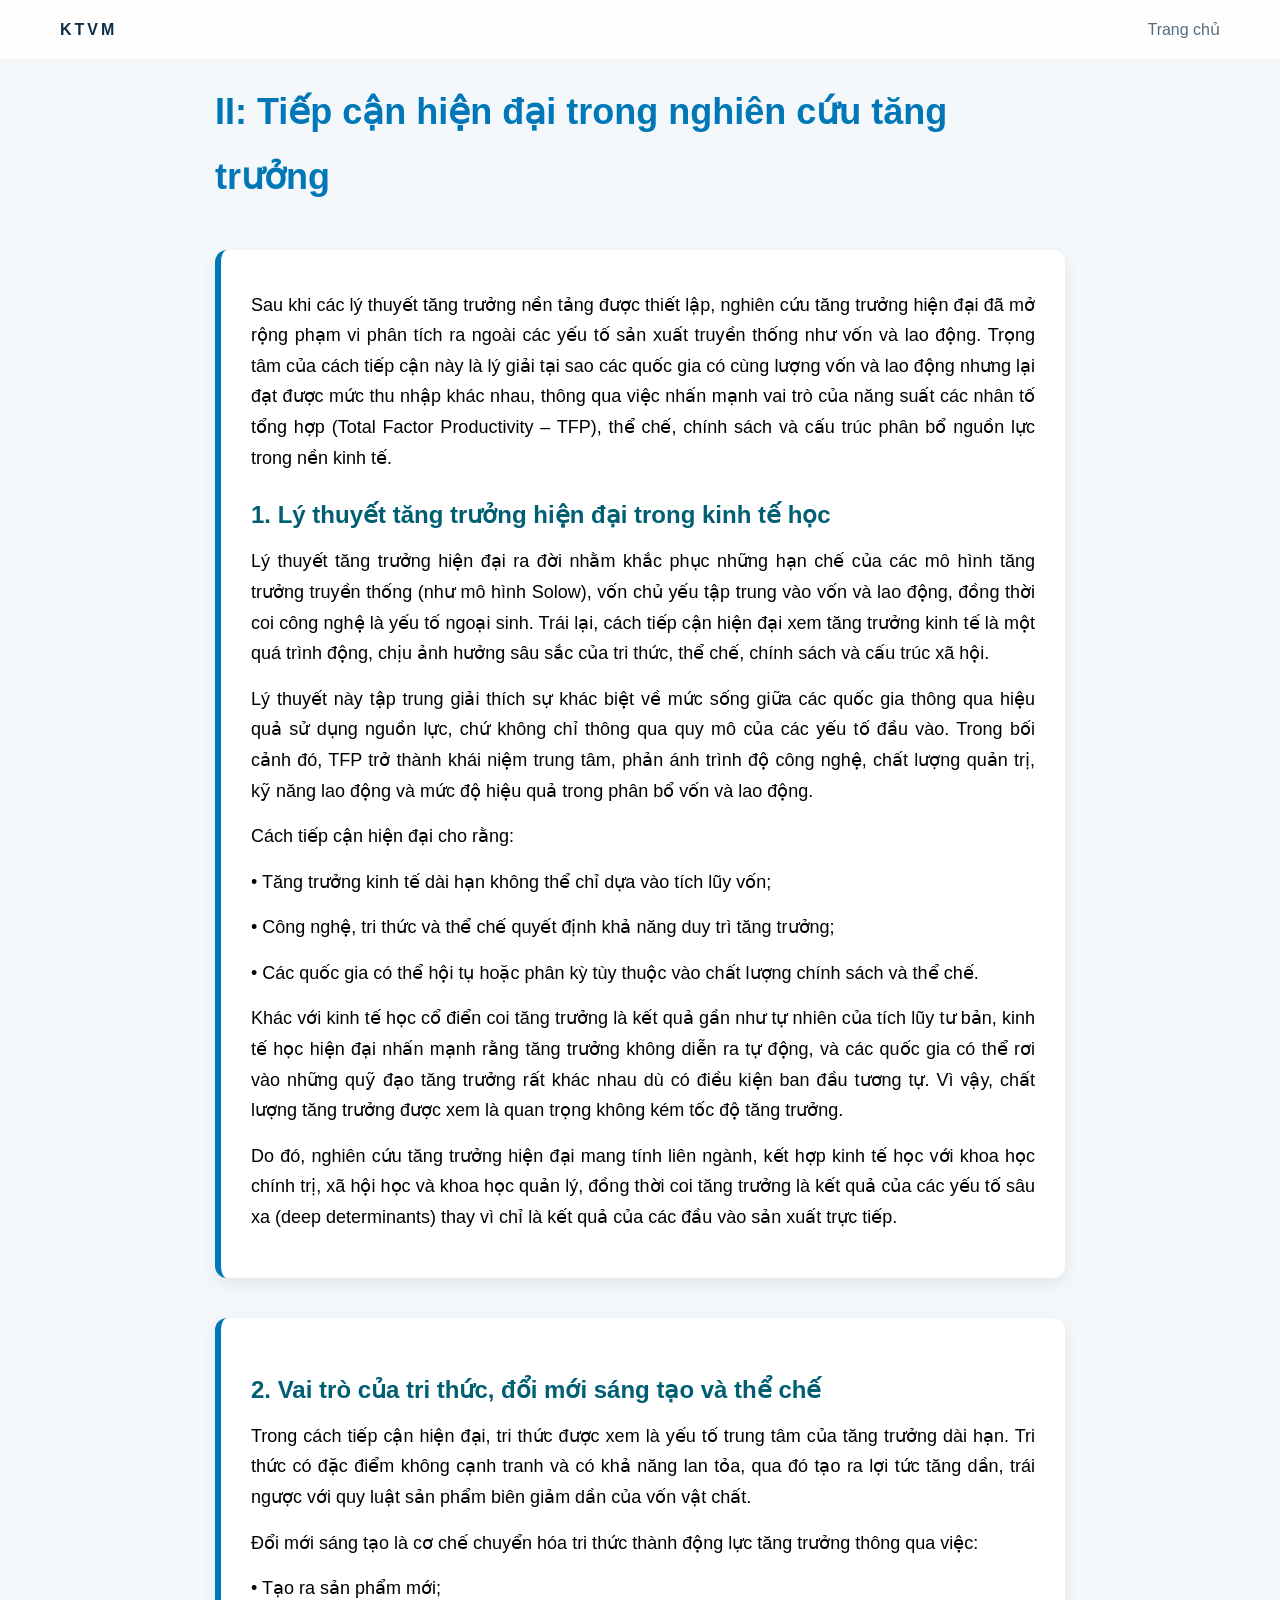
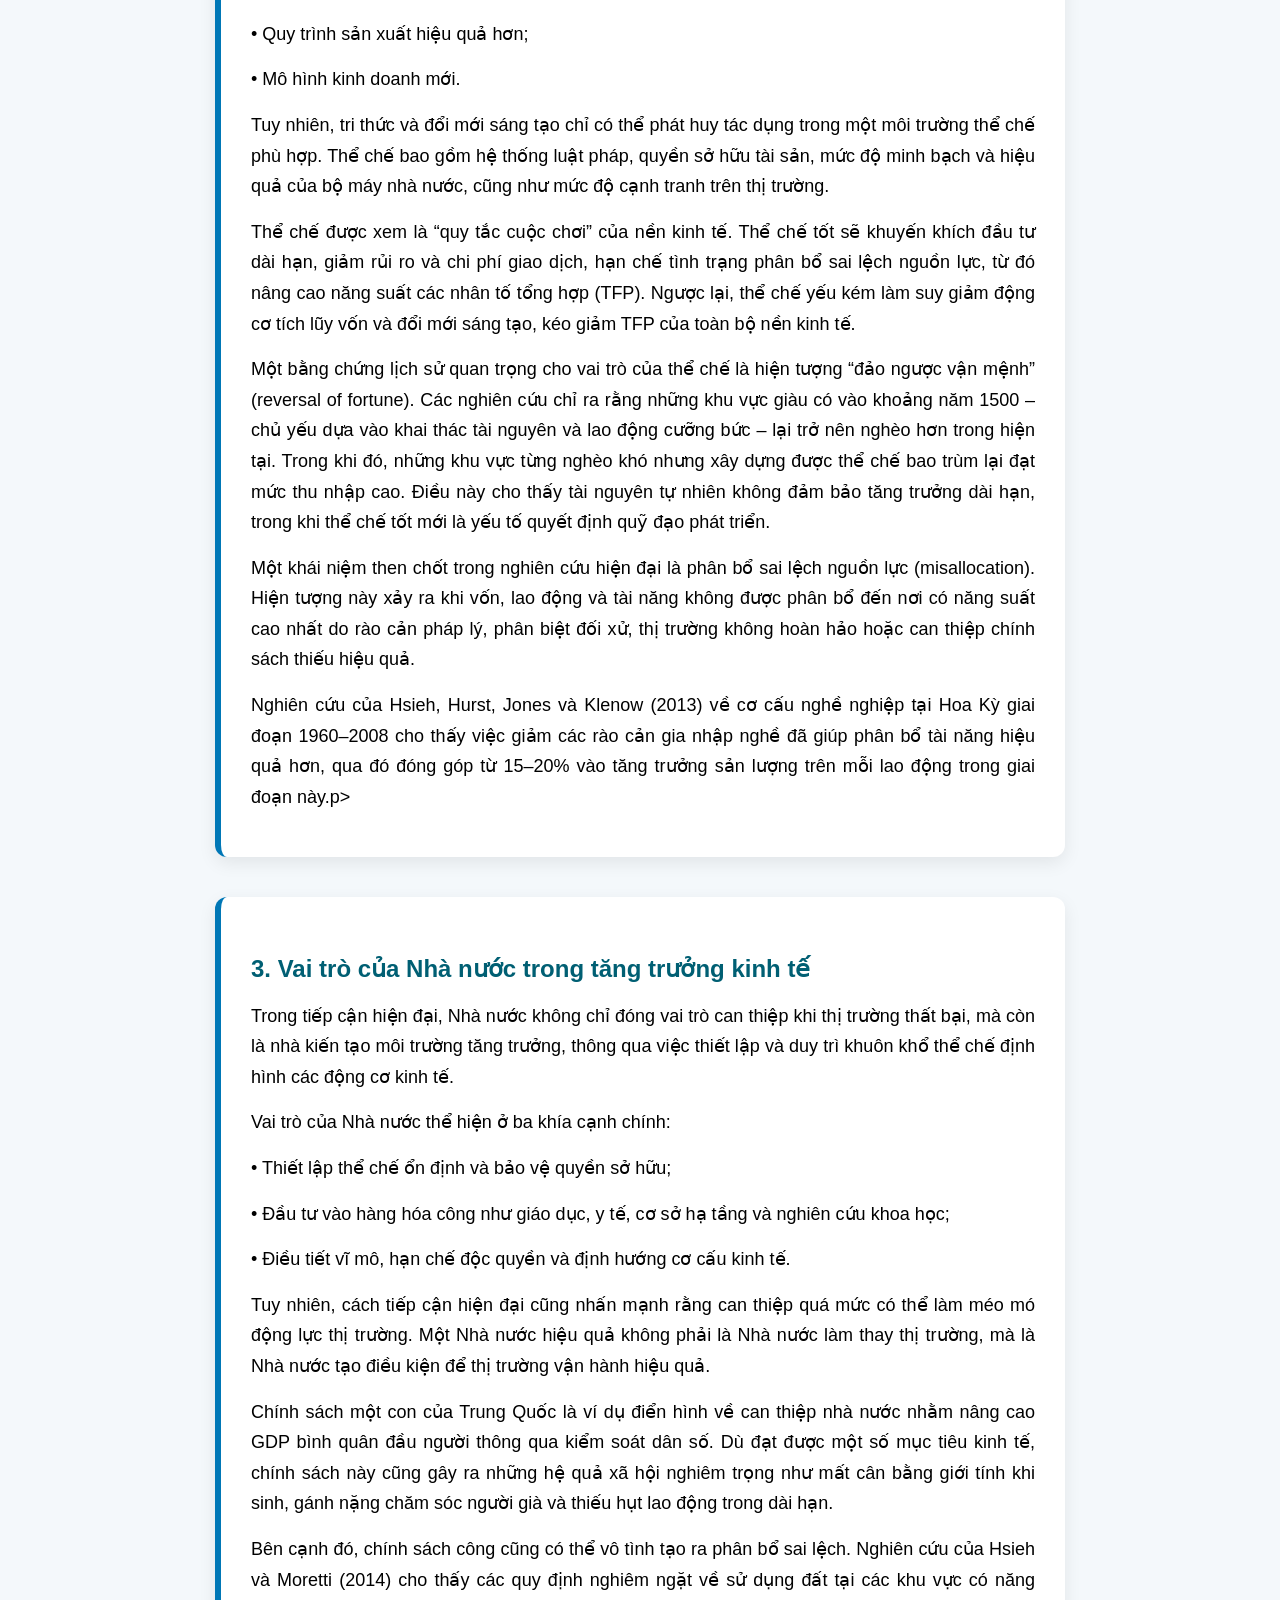
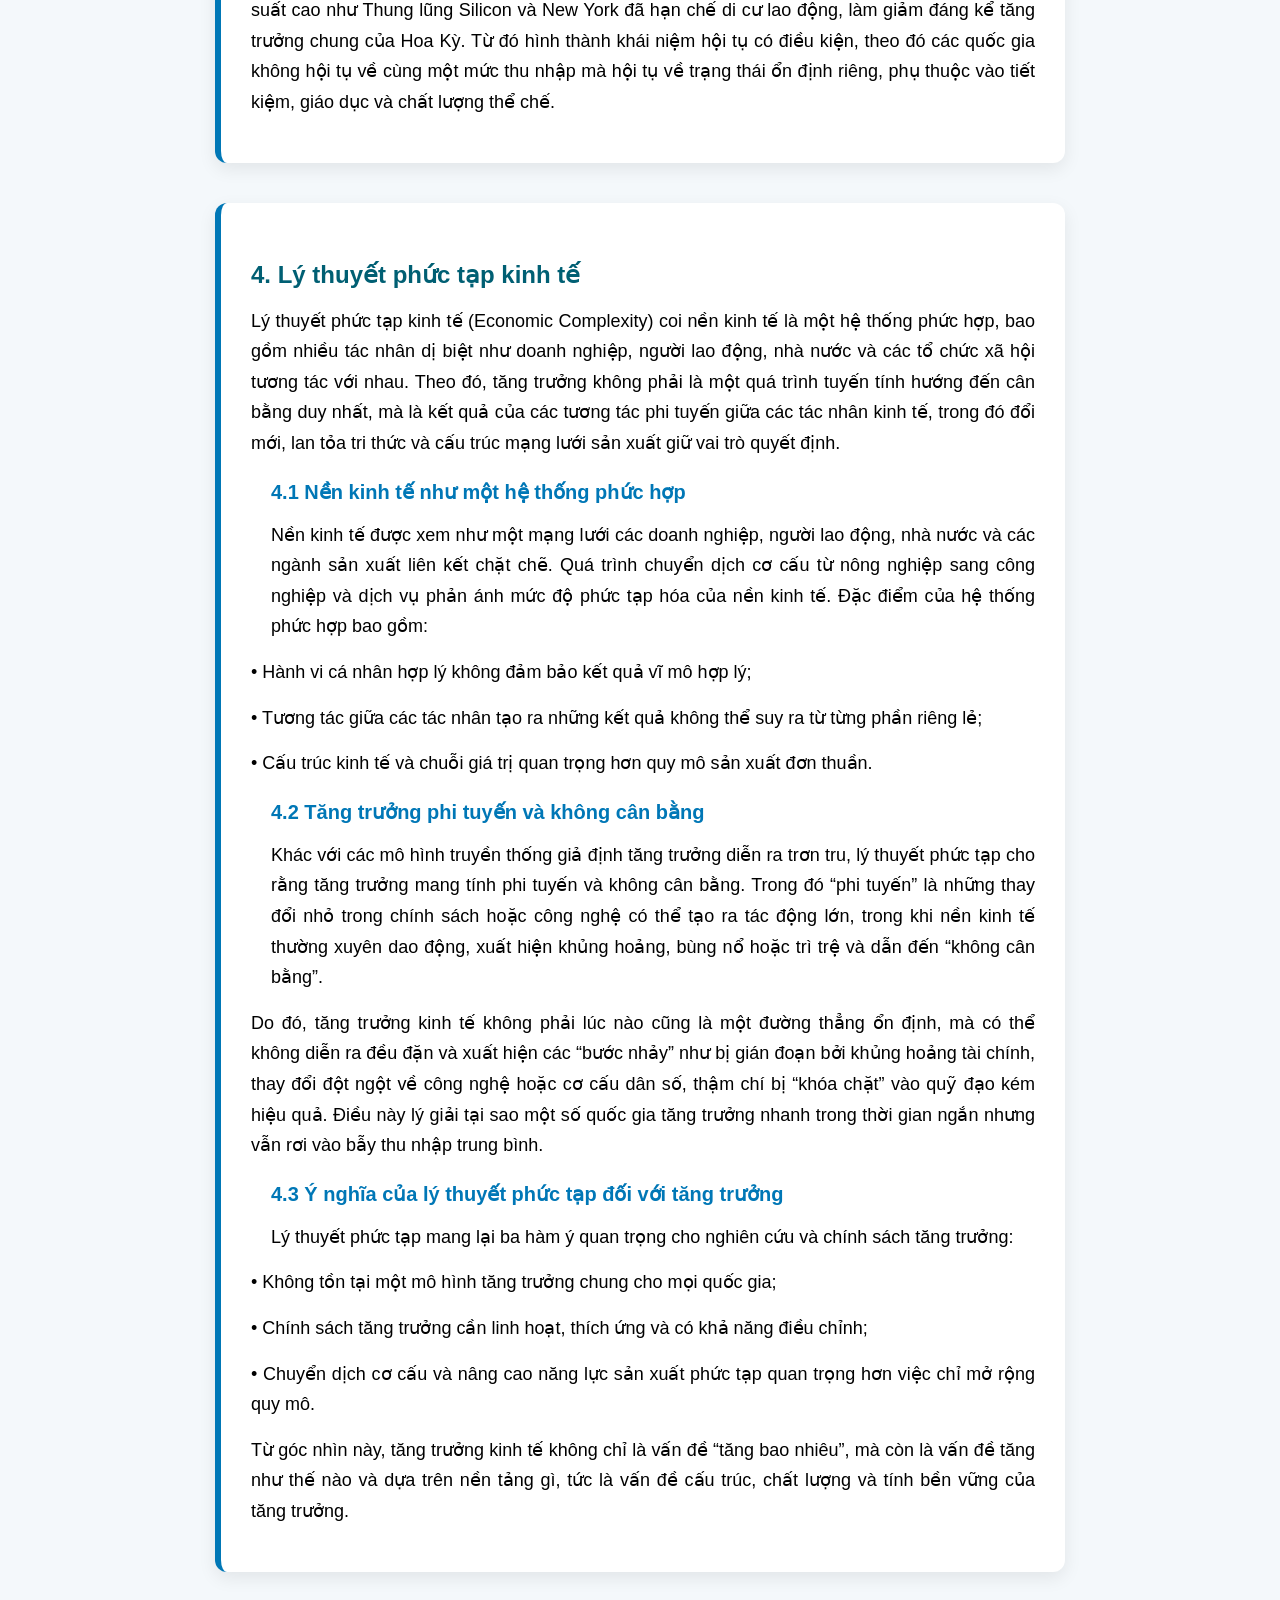
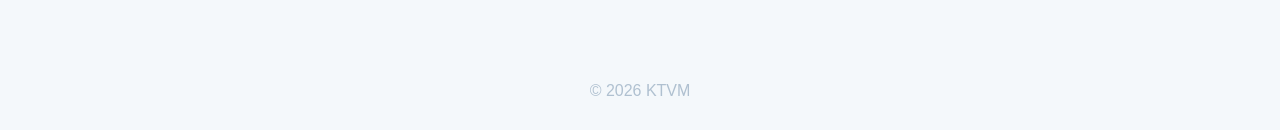
<file: projects/project2.html>
<!DOCTYPE html>
<html lang="vi">
<head>
    <meta charset="UTF-8">
    <title>Bài học 01</title>
    <meta name="viewport" content="width=device-width, initial-scale=1.0">

    <!-- DÙNG CHUNG CSS -->
    <link rel="stylesheet" href="../styles.css">
</head>
<body>

<header>
    <div class="logo">KTVM</div>
    <nav>
        <a href="../index.html">Trang chủ</a>
    </nav>
</header>
<section class="project-detail">

<h1>II: Tiếp cận hiện đại trong nghiên cứu tăng trưởng</h1>
<!-- ===== MỤC 1.1 ===== -->
<div class="content-block">
    <p>Sau khi các lý thuyết tăng trưởng nền tảng được thiết lập, nghiên cứu tăng trưởng hiện đại đã mở rộng phạm vi phân tích ra ngoài các yếu tố sản xuất truyền thống như vốn và lao động. Trọng tâm của cách tiếp cận này là lý giải tại sao các quốc gia có cùng lượng vốn và lao động nhưng lại đạt được mức thu nhập khác nhau, thông qua việc nhấn mạnh vai trò của năng suất các nhân tố tổng hợp (Total Factor Productivity – TFP), thể chế, chính sách và cấu trúc phân bổ nguồn lực trong nền kinh tế.</p>
    <h2>1. Lý thuyết tăng trưởng hiện đại trong kinh tế học</h2>
    <p>Lý thuyết tăng trưởng hiện đại ra đời nhằm khắc phục những hạn chế của các mô hình tăng trưởng truyền thống (như mô hình Solow), vốn chủ yếu tập trung vào vốn và lao động, đồng thời coi công nghệ là yếu tố ngoại sinh. Trái lại, cách tiếp cận hiện đại xem tăng trưởng kinh tế là một quá trình động, chịu ảnh hưởng sâu sắc của tri thức, thể chế, chính sách và cấu trúc xã hội.</p>
      <p>Lý thuyết này tập trung giải thích sự khác biệt về mức sống giữa các quốc gia thông qua hiệu quả sử dụng nguồn lực, chứ không chỉ thông qua quy mô của các yếu tố đầu vào. Trong bối cảnh đó, TFP trở thành khái niệm trung tâm, phản ánh trình độ công nghệ, chất lượng quản trị, kỹ năng lao động và mức độ hiệu quả trong phân bổ vốn và lao động.</p>
      <p>Cách tiếp cận hiện đại cho rằng:</p>
      <p>• Tăng trưởng kinh tế dài hạn không thể chỉ dựa vào tích lũy vốn;</p>
    <p>• Công nghệ, tri thức và thể chế quyết định khả năng duy trì tăng trưởng;</p>
    <p>• Các quốc gia có thể hội tụ hoặc phân kỳ tùy thuộc vào chất lượng chính sách và thể chế.</p>
    <p>Khác với kinh tế học cổ điển coi tăng trưởng là kết quả gần như tự nhiên của tích lũy tư bản, kinh tế học hiện đại nhấn mạnh rằng tăng trưởng không diễn ra tự động, và các quốc gia có thể rơi vào những quỹ đạo tăng trưởng rất khác nhau dù có điều kiện ban đầu tương tự. Vì vậy, chất lượng tăng trưởng được xem là quan trọng không kém tốc độ tăng trưởng.</p>
    <p>Do đó, nghiên cứu tăng trưởng hiện đại mang tính liên ngành, kết hợp kinh tế học với khoa học chính trị, xã hội học và khoa học quản lý, đồng thời coi tăng trưởng là kết quả của các yếu tố sâu xa (deep determinants) thay vì chỉ là kết quả của các đầu vào sản xuất trực tiếp.</p>

</div>

<!-- ===== MỤC 1.2 ===== -->
<div class="content-block">
    <h2>2. Vai trò của tri thức, đổi mới sáng tạo và thể chế</h2>
    <p>Trong cách tiếp cận hiện đại, tri thức được xem là yếu tố trung tâm của tăng trưởng dài hạn. Tri thức có đặc điểm không cạnh tranh và có khả năng lan tỏa, qua đó tạo ra lợi tức tăng dần, trái ngược với quy luật sản phẩm biên giảm dần của vốn vật chất.</p>
    <p>Đổi mới sáng tạo là cơ chế chuyển hóa tri thức thành động lực tăng trưởng thông qua việc:</p>
    <p>• Tạo ra sản phẩm mới;</p>
    <p>• Quy trình sản xuất hiệu quả hơn;</p>
    <p>• Mô hình kinh doanh mới.</p>
    <p>Tuy nhiên, tri thức và đổi mới sáng tạo chỉ có thể phát huy tác dụng trong một môi trường thể chế phù hợp. Thể chế bao gồm hệ thống luật pháp, quyền sở hữu tài sản, mức độ minh bạch và hiệu quả của bộ máy nhà nước, cũng như mức độ cạnh tranh trên thị trường.
</p>
     <p>Thể chế được xem là “quy tắc cuộc chơi” của nền kinh tế. Thể chế tốt sẽ khuyến khích đầu tư dài hạn, giảm rủi ro và chi phí giao dịch, hạn chế tình trạng phân bổ sai lệch nguồn lực, từ đó nâng cao năng suất các nhân tố tổng hợp (TFP). Ngược lại, thể chế yếu kém làm suy giảm động cơ tích lũy vốn và đổi mới sáng tạo, kéo giảm TFP của toàn bộ nền kinh tế.</p>
     <p>Một bằng chứng lịch sử quan trọng cho vai trò của thể chế là hiện tượng “đảo ngược vận mệnh” (reversal of fortune). Các nghiên cứu chỉ ra rằng những khu vực giàu có vào khoảng năm 1500 – chủ yếu dựa vào khai thác tài nguyên và lao động cưỡng bức – lại trở nên nghèo hơn trong hiện tại. Trong khi đó, những khu vực từng nghèo khó nhưng xây dựng được thể chế bao trùm lại đạt mức thu nhập cao. Điều này cho thấy tài nguyên tự nhiên không đảm bảo tăng trưởng dài hạn, trong khi thể chế tốt mới là yếu tố quyết định quỹ đạo phát triển.</p>
 <p>Một khái niệm then chốt trong nghiên cứu hiện đại là phân bổ sai lệch nguồn lực (misallocation). Hiện tượng này xảy ra khi vốn, lao động và tài năng không được phân bổ đến nơi có năng suất cao nhất do rào cản pháp lý, phân biệt đối xử, thị trường không hoàn hảo hoặc can thiệp chính sách thiếu hiệu quả.</p>
    <p>Nghiên cứu của Hsieh, Hurst, Jones và Klenow (2013) về cơ cấu nghề nghiệp tại Hoa Kỳ giai đoạn 1960–2008 cho thấy việc giảm các rào cản gia nhập nghề đã giúp phân bổ tài năng hiệu quả hơn, qua đó đóng góp từ 15–20% vào tăng trưởng sản lượng trên mỗi lao động trong giai đoạn này.p>
</div>
    <div class="content-block">
    <h2>3. Vai trò của Nhà nước trong tăng trưởng kinh tế</h2>
    <p>Trong tiếp cận hiện đại, Nhà nước không chỉ đóng vai trò can thiệp khi thị trường thất bại, mà còn là nhà kiến tạo môi trường tăng trưởng, thông qua việc thiết lập và duy trì khuôn khổ thể chế định hình các động cơ kinh tế.</p>
        <p>Vai trò của Nhà nước thể hiện ở ba khía cạnh chính:</p>
        <p>• Thiết lập thể chế ổn định và bảo vệ quyền sở hữu;</p>
        <p>• Đầu tư vào hàng hóa công như giáo dục, y tế, cơ sở hạ tầng và nghiên cứu khoa học;</p>
        <p>• Điều tiết vĩ mô, hạn chế độc quyền và định hướng cơ cấu kinh tế.</p>
        <p>Tuy nhiên, cách tiếp cận hiện đại cũng nhấn mạnh rằng can thiệp quá mức có thể làm méo mó động lực thị trường. Một Nhà nước hiệu quả không phải là Nhà nước làm thay thị trường, mà là Nhà nước tạo điều kiện để thị trường vận hành hiệu quả.</p>
        <p>Chính sách một con của Trung Quốc là ví dụ điển hình về can thiệp nhà nước nhằm nâng cao GDP bình quân đầu người thông qua kiểm soát dân số. Dù đạt được một số mục tiêu kinh tế, chính sách này cũng gây ra những hệ quả xã hội nghiêm trọng như mất cân bằng giới tính khi sinh, gánh nặng chăm sóc người già và thiếu hụt lao động trong dài hạn.
</p>
        <p>Bên cạnh đó, chính sách công cũng có thể vô tình tạo ra phân bổ sai lệch. Nghiên cứu của Hsieh và Moretti (2014) cho thấy các quy định nghiêm ngặt về sử dụng đất tại các khu vực có năng suất cao như Thung lũng Silicon và New York đã hạn chế di cư lao động, làm giảm đáng kể tăng trưởng chung của Hoa Kỳ. Từ đó hình thành khái niệm hội tụ có điều kiện, theo đó các quốc gia không hội tụ về cùng một mức thu nhập mà hội tụ về trạng thái ổn định riêng, phụ thuộc vào tiết kiệm, giáo dục và chất lượng thể chế.</p>
        
</div>
    <div class="content-block">
    <h2>4. Lý thuyết phức tạp kinh tế</h2>
    <p>Lý thuyết phức tạp kinh tế (Economic Complexity) coi nền kinh tế là một hệ thống phức hợp, bao gồm nhiều tác nhân dị biệt  như doanh nghiệp, người lao động, nhà nước và các tổ chức xã hội tương tác với nhau. Theo đó, tăng trưởng không phải là một quá trình tuyến tính hướng đến cân bằng duy nhất, mà là kết quả của các tương tác phi tuyến giữa các tác nhân kinh tế, trong đó đổi mới, lan tỏa tri thức và cấu trúc mạng lưới sản xuất giữ vai trò quyết định.</p>

    <h3>4.1 Nền kinh tế như một hệ thống phức hợp</h3>
    <p>Nền kinh tế được xem như một mạng lưới các doanh nghiệp, người lao động, nhà nước và các ngành sản xuất liên kết chặt chẽ. Quá trình chuyển dịch cơ cấu từ nông nghiệp sang công nghiệp và dịch vụ phản ánh mức độ phức tạp hóa của nền kinh tế.
Đặc điểm của hệ thống phức hợp bao gồm:
</p>
          <p>• Hành vi cá nhân hợp lý không đảm bảo kết quả vĩ mô hợp lý;</p>
          <p>• Tương tác giữa các tác nhân tạo ra những kết quả không thể suy ra từ từng phần riêng lẻ;</p>
          <p>• Cấu trúc kinh tế và chuỗi giá trị quan trọng hơn quy mô sản xuất đơn thuần.</p>

    <h3>4.2 Tăng trưởng phi tuyến và không cân bằng</h3>
    <p>Khác với các mô hình truyền thống giả định tăng trưởng diễn ra trơn tru, lý thuyết phức tạp cho rằng tăng trưởng mang tính phi tuyến và không cân bằng. Trong đó “phi tuyến” là những thay đổi nhỏ trong chính sách hoặc công nghệ có thể tạo ra tác động lớn, trong khi nền kinh tế thường xuyên dao động, xuất hiện khủng hoảng, bùng nổ hoặc trì trệ và dẫn đến “không cân bằng”.</p>
          <p>Do đó, tăng trưởng kinh tế không phải lúc nào cũng là một đường thẳng ổn định, mà có thể không diễn ra đều đặn và xuất hiện các “bước nhảy” như bị gián đoạn bởi khủng hoảng tài chính, thay đổi đột ngột về công nghệ hoặc cơ cấu dân số, thậm chí bị “khóa chặt” vào quỹ đạo kém hiệu quả. Điều này lý giải tại sao một số quốc gia tăng trưởng nhanh trong thời gian ngắn nhưng vẫn rơi vào bẫy thu nhập trung bình.</p>

    <h3>4.3 Ý nghĩa của lý thuyết phức tạp đối với tăng trưởng</h3>
    <p>Lý thuyết phức tạp mang lại ba hàm ý quan trọng cho nghiên cứu và chính sách tăng trưởng:</p>
            <p>• Không tồn tại một mô hình tăng trưởng chung cho mọi quốc gia;</p>
            <p>• Chính sách tăng trưởng cần linh hoạt, thích ứng và có khả năng điều chỉnh;</p>
            <p>• Chuyển dịch cơ cấu và nâng cao năng lực sản xuất phức tạp quan trọng hơn việc chỉ mở rộng quy mô.</p>
            <p>Từ góc nhìn này, tăng trưởng kinh tế không chỉ là vấn đề “tăng bao nhiêu”, mà còn là vấn đề tăng như thế nào và dựa trên nền tảng gì, tức là vấn đề cấu trúc, chất lượng và tính bền vững của tăng trưởng.</p>
    </div>
     
</section>


</section>

<footer>
    © 2026 KTVM
</footer>

</body>
</html>
</file>
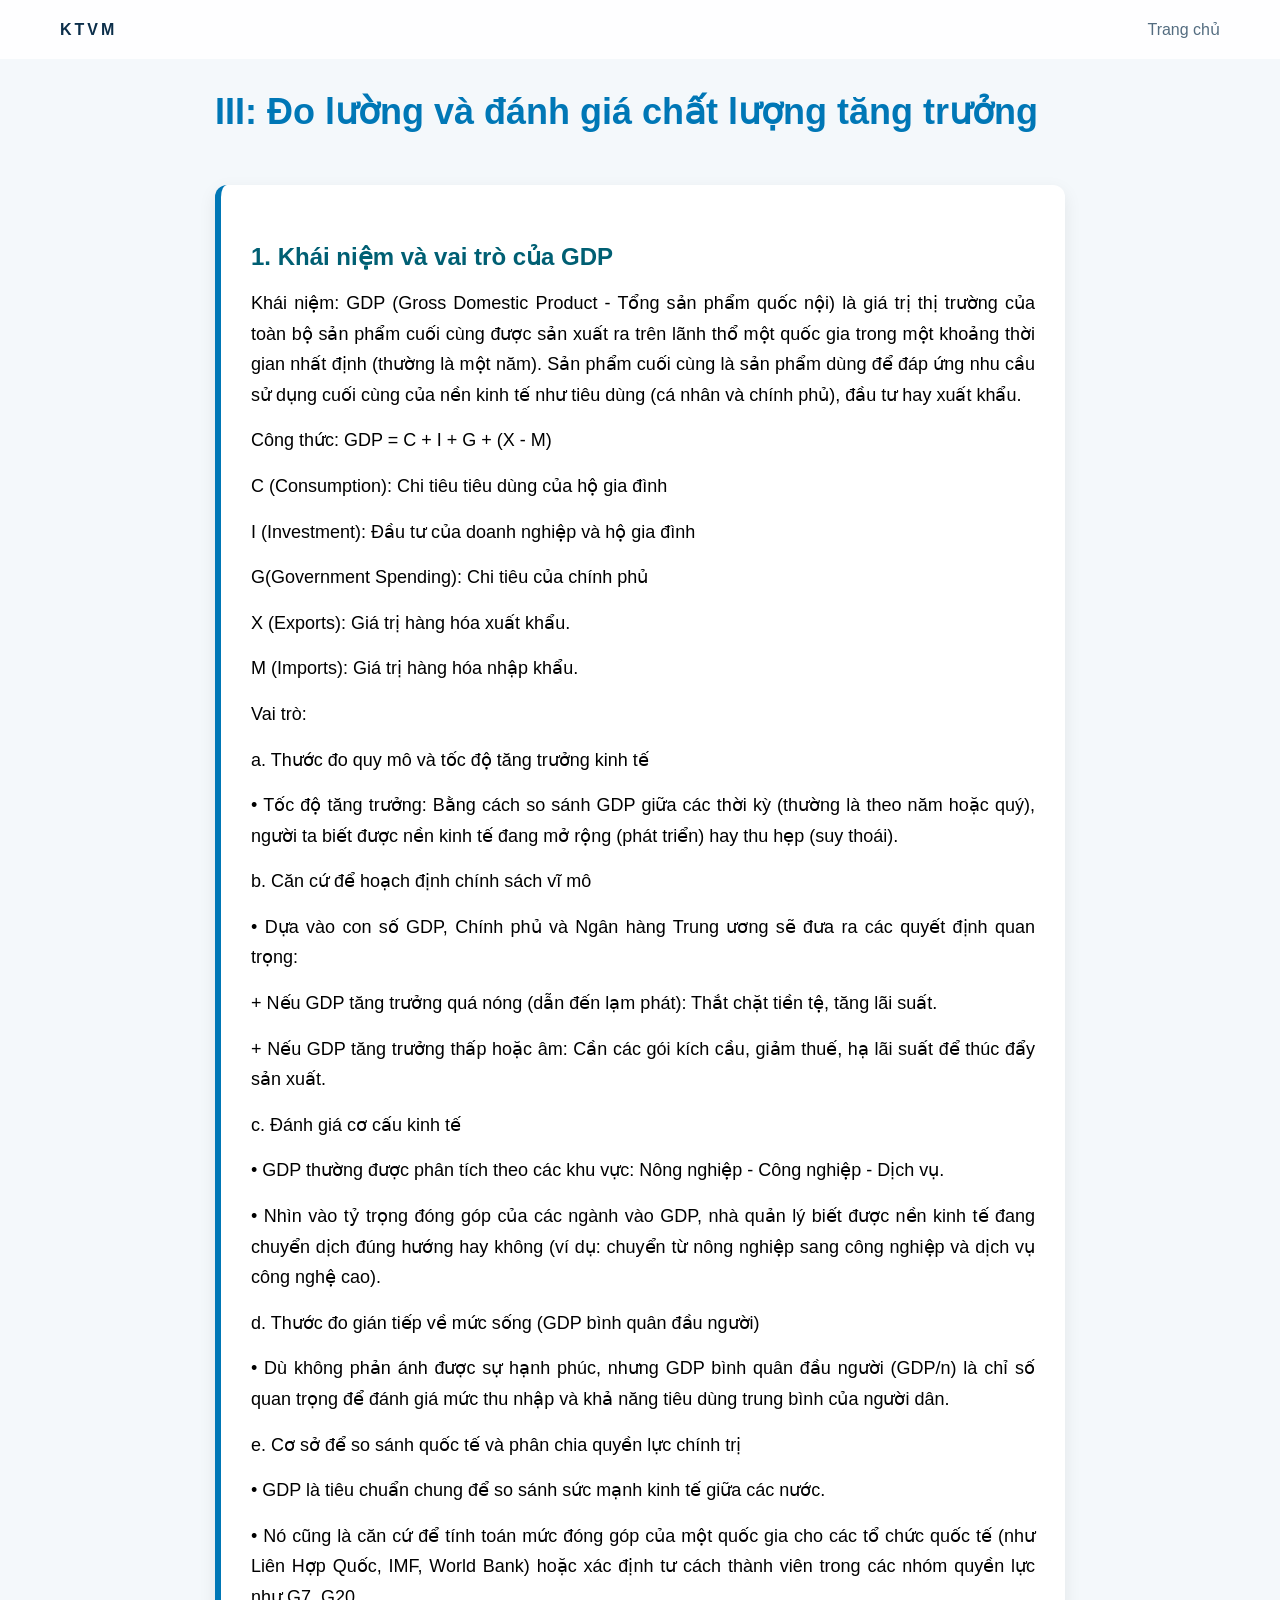
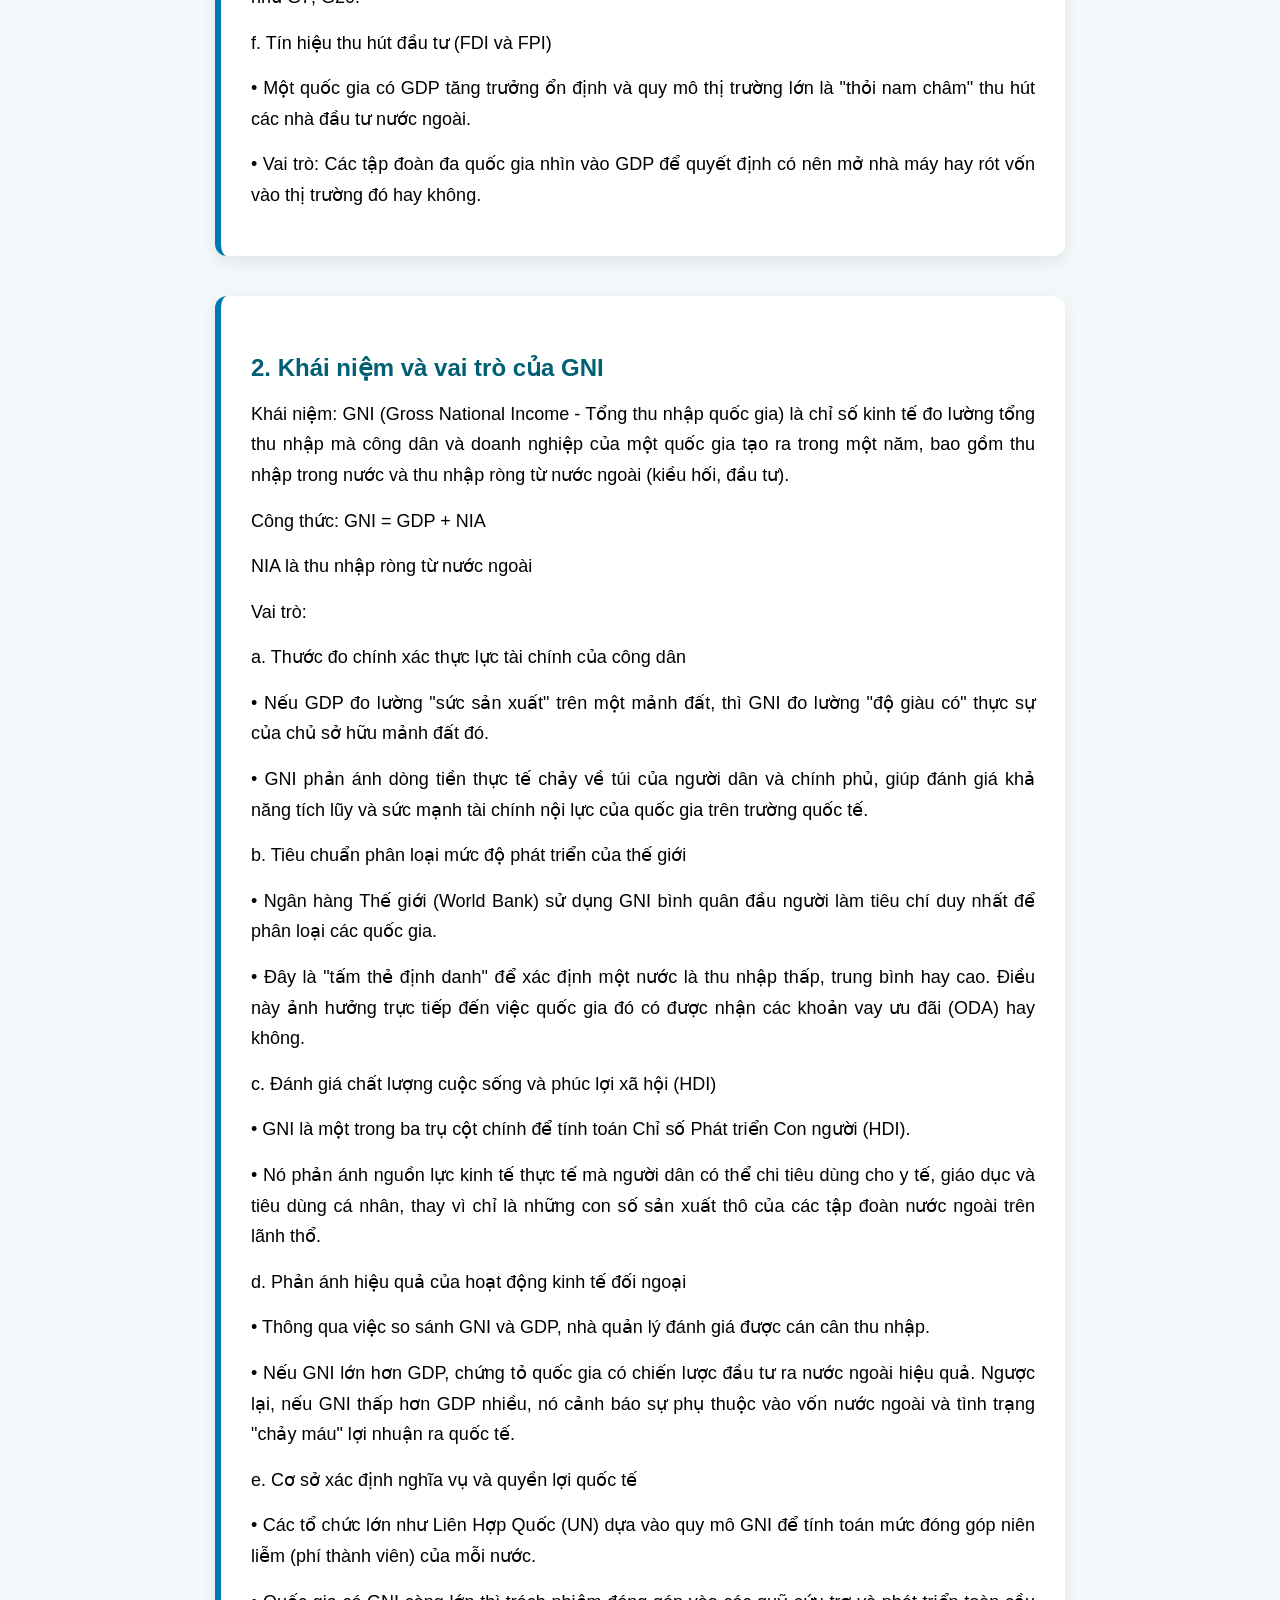
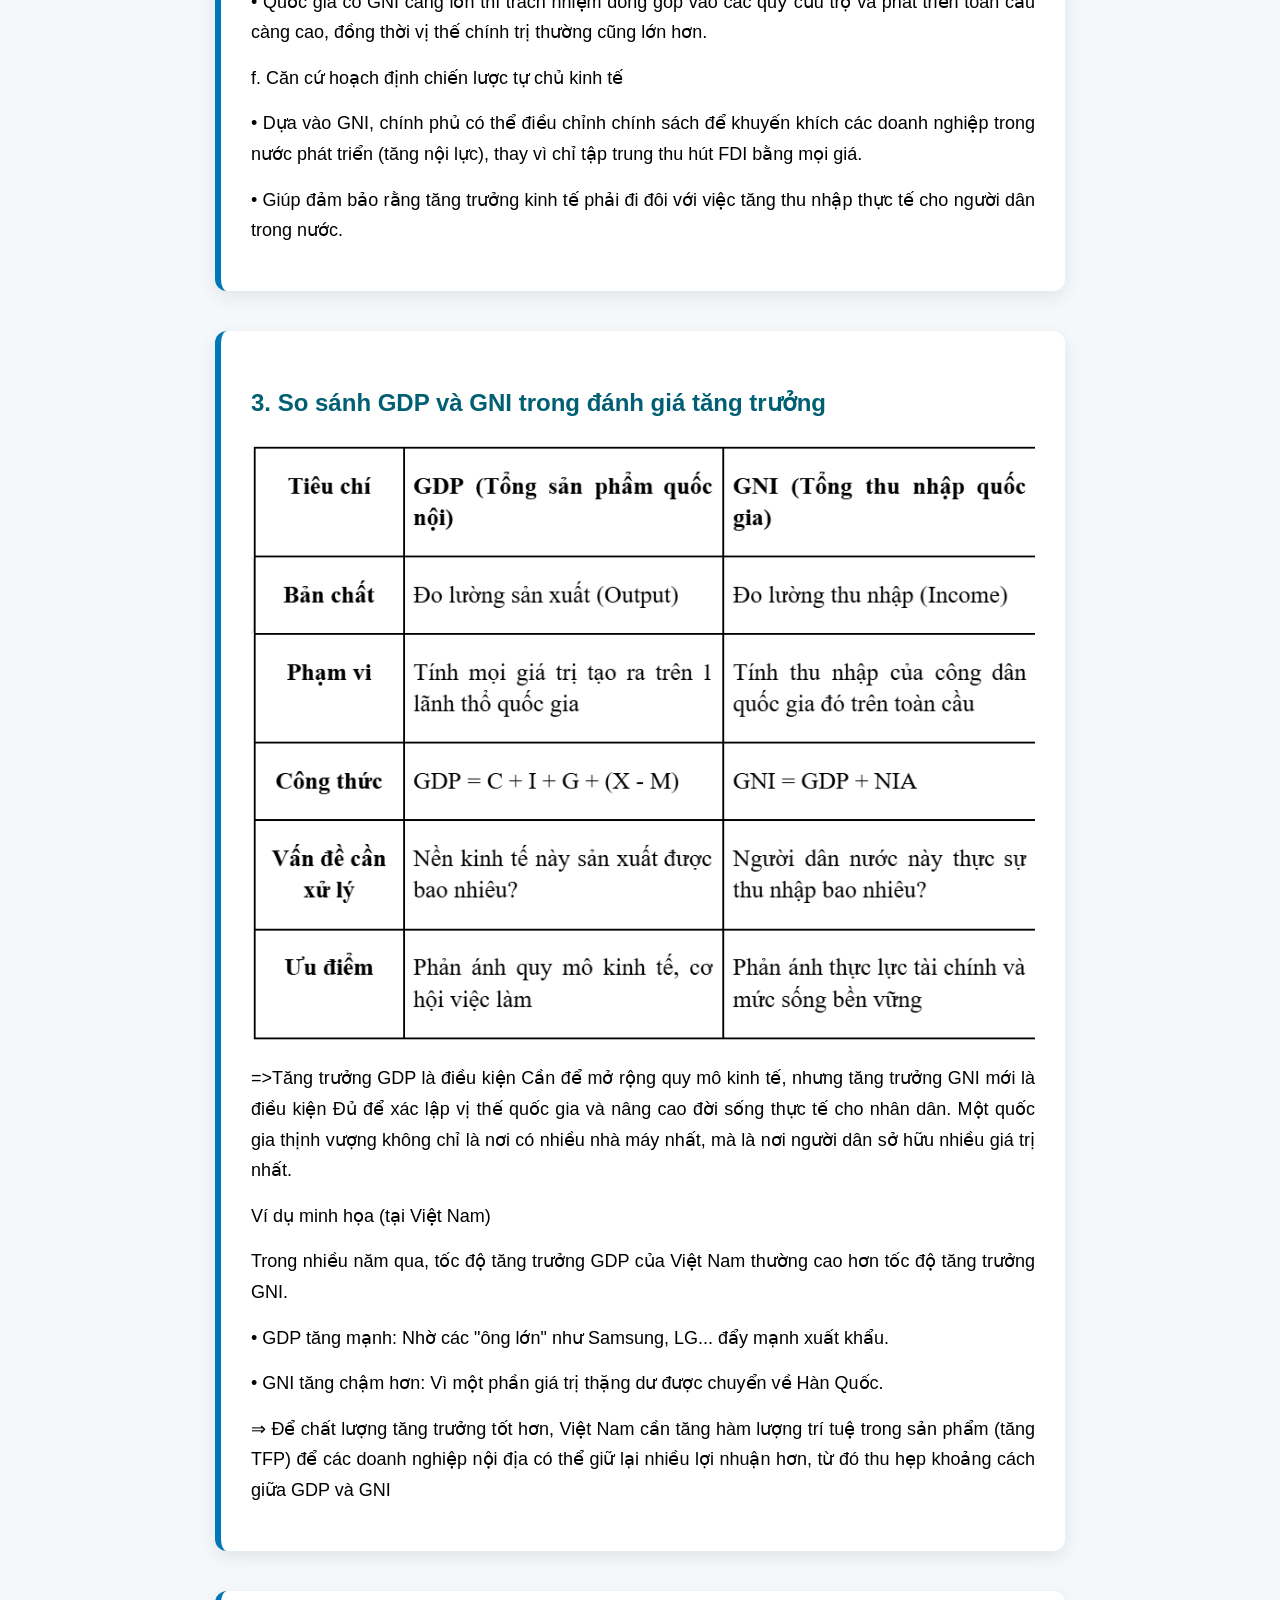
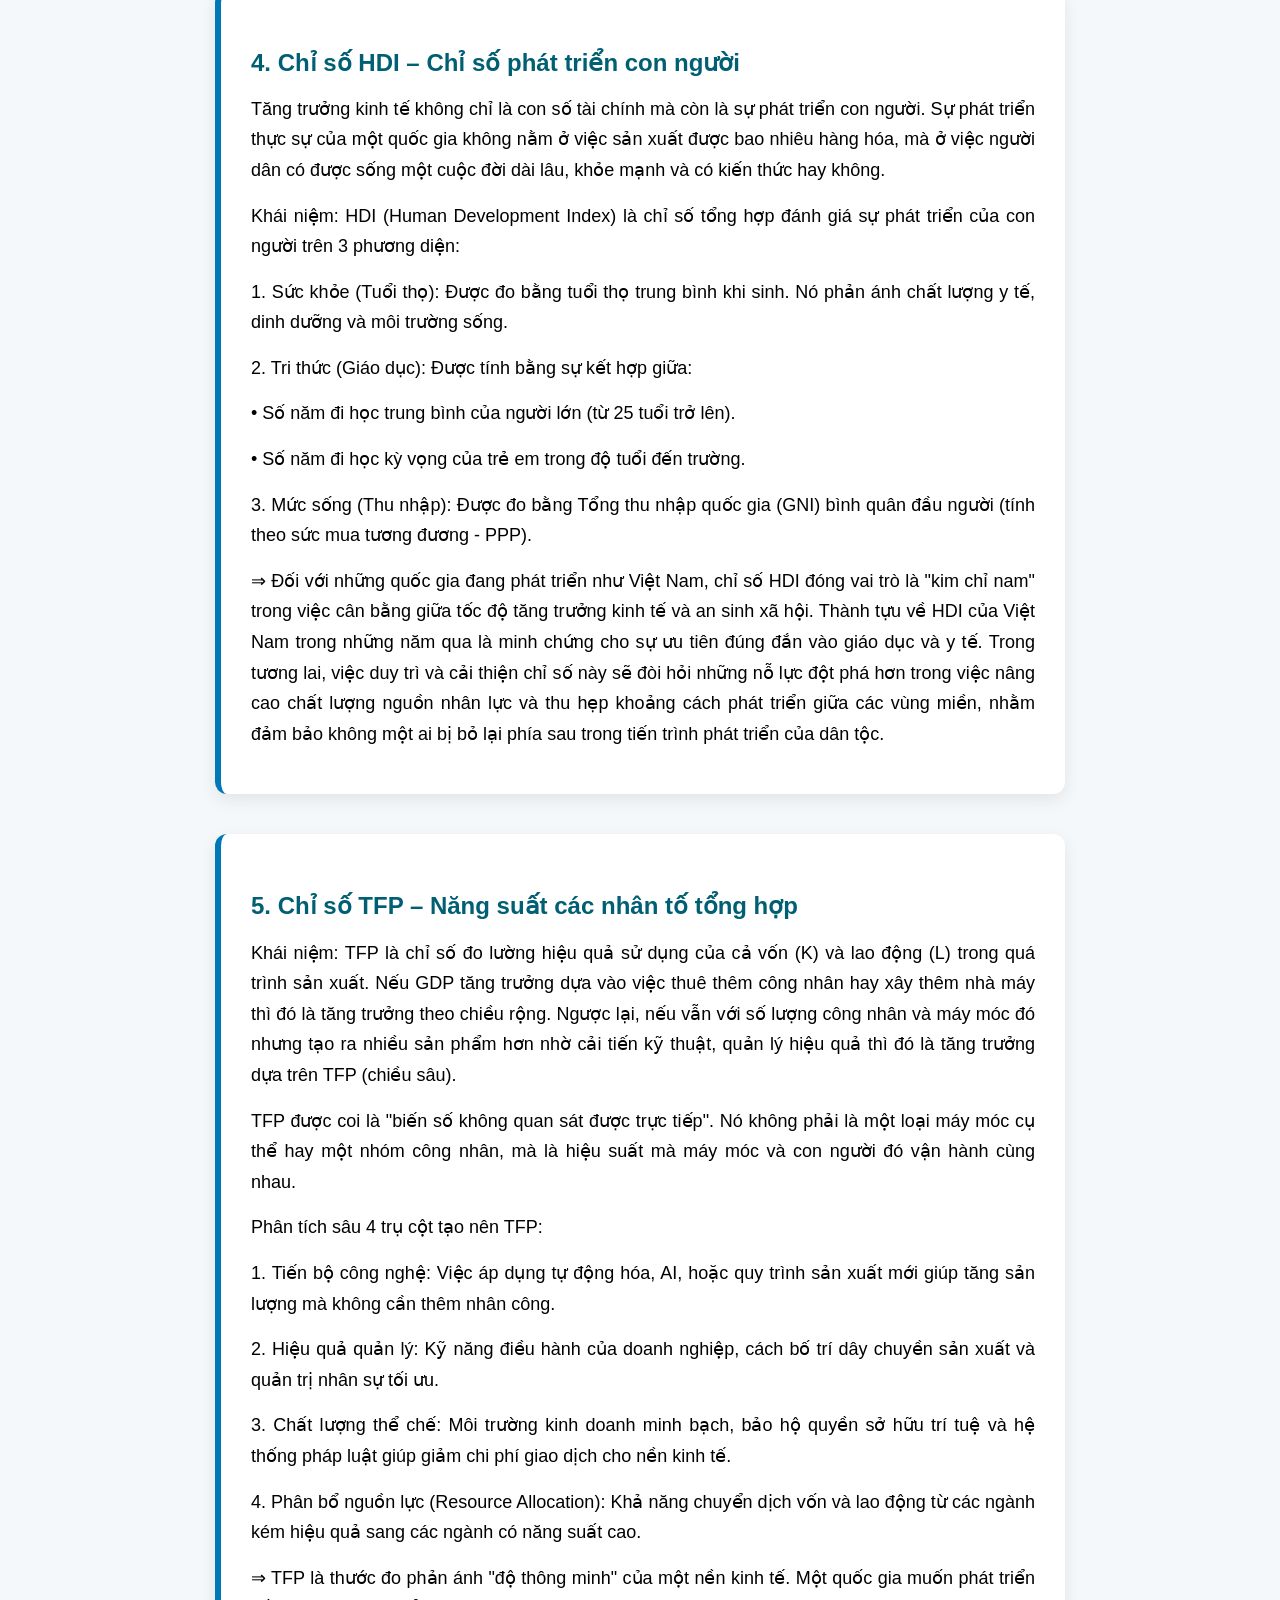
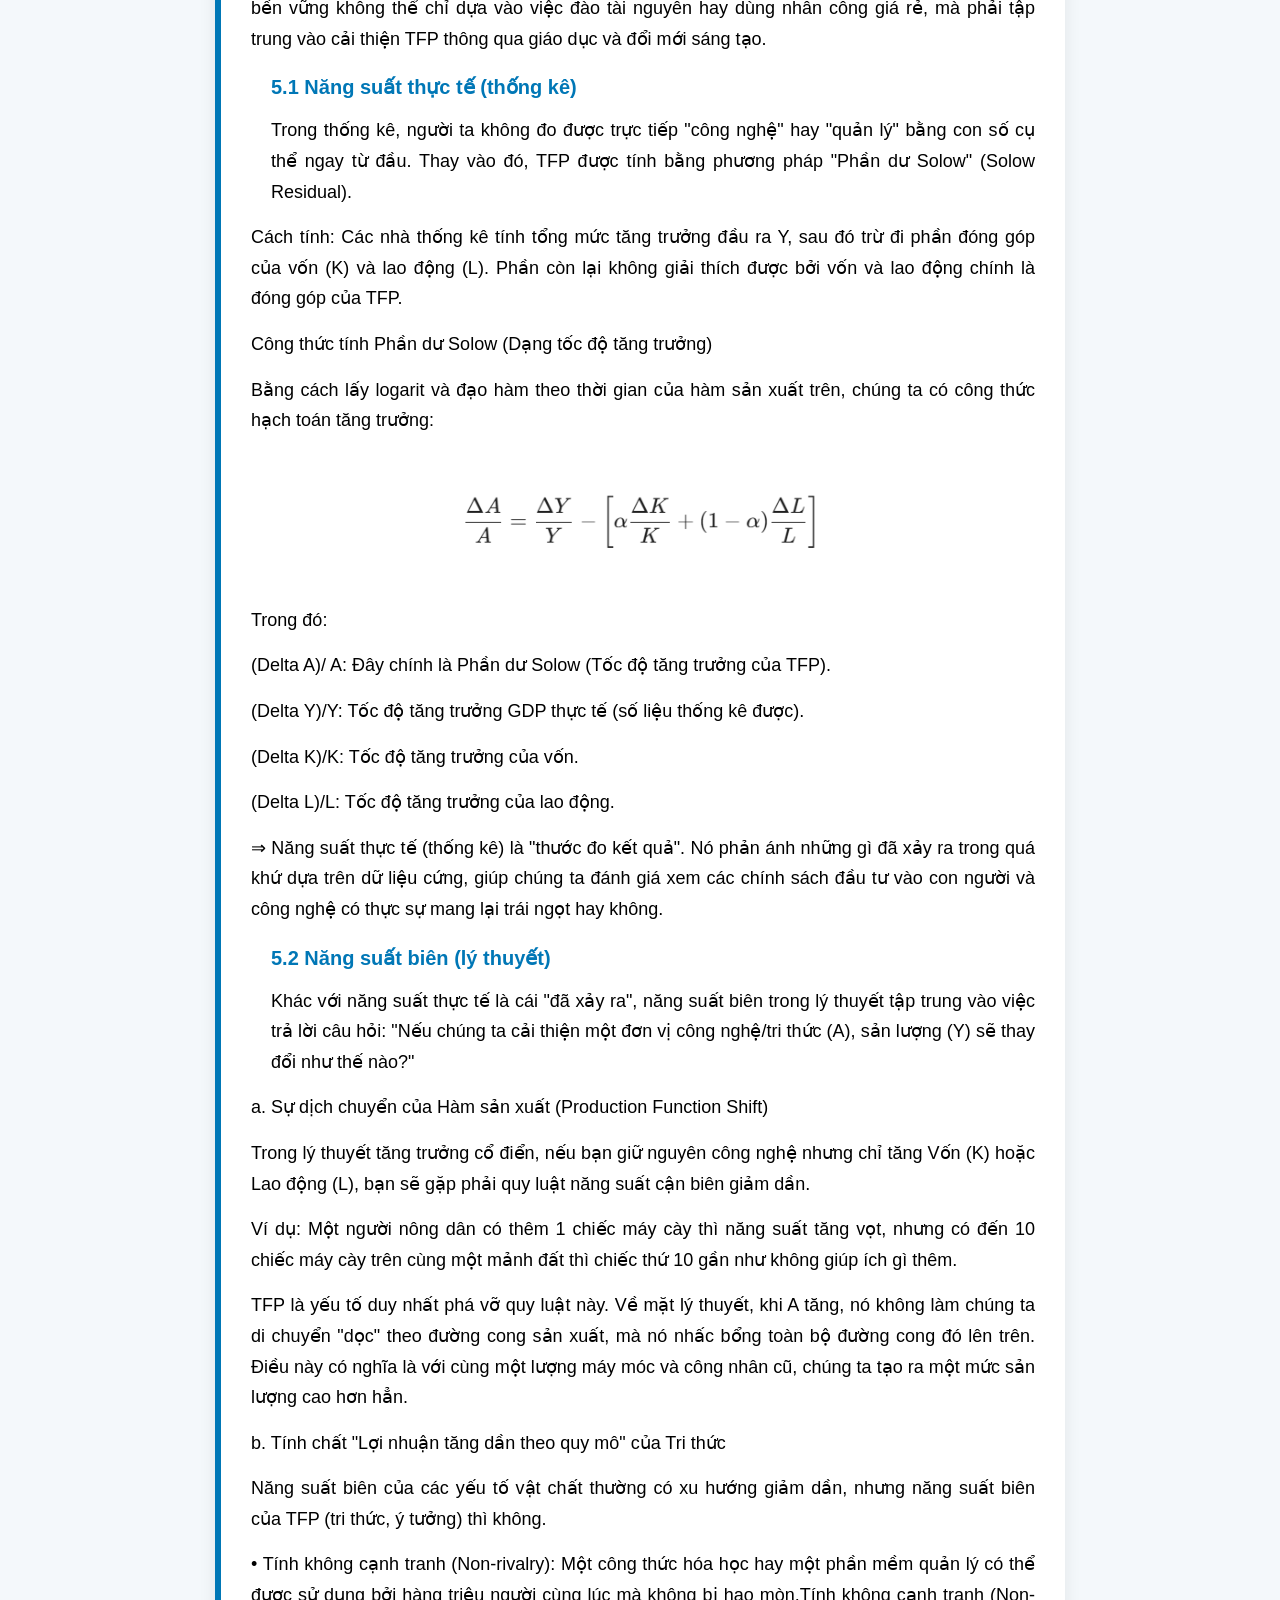
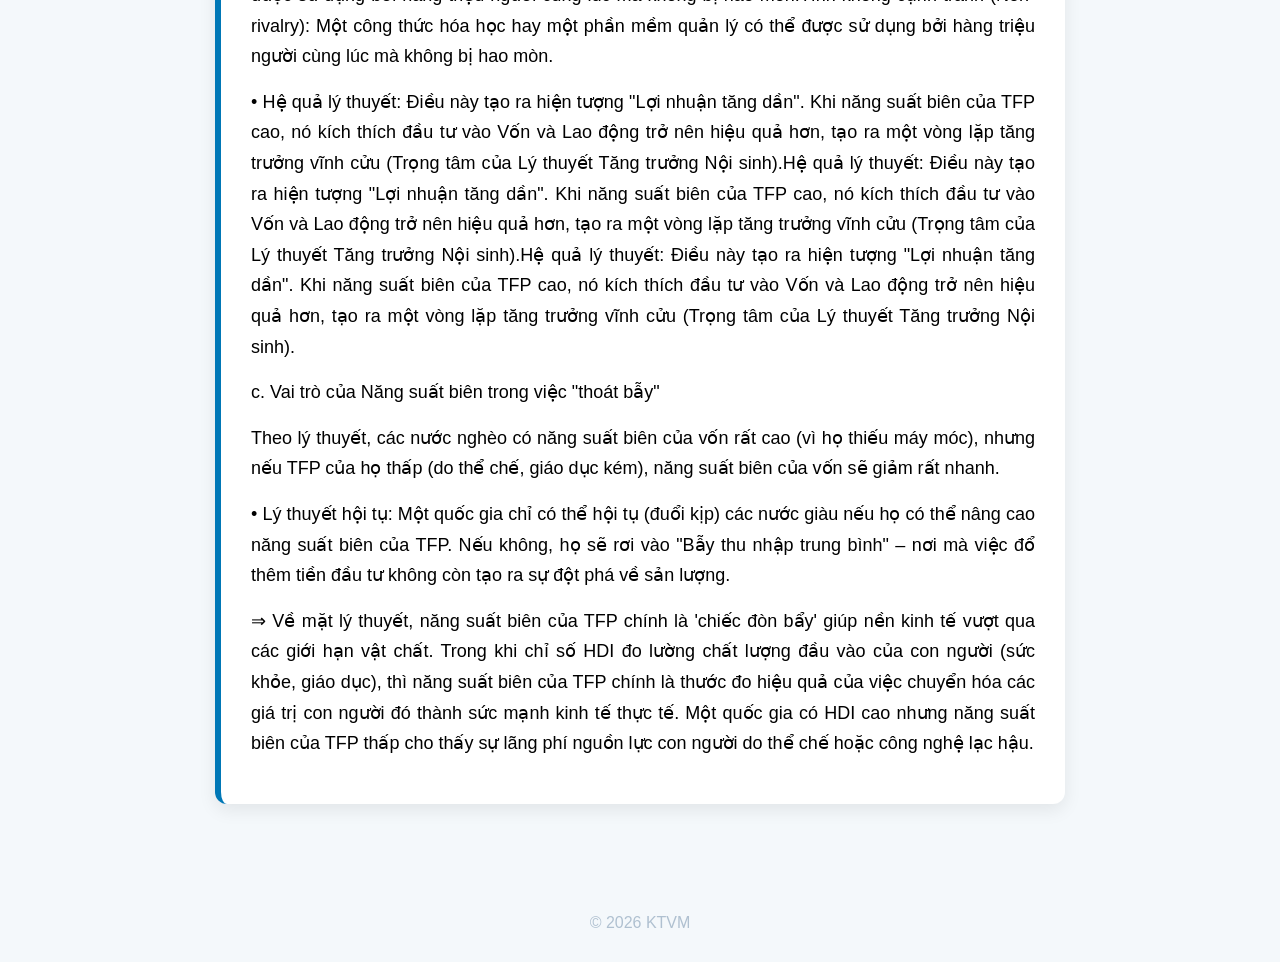
<file: projects/project3.html>
<!DOCTYPE html>
<html lang="vi">
<head>
    <meta charset="UTF-8">
    <title>Bài học 01</title>
    <meta name="viewport" content="width=device-width, initial-scale=1.0">

    <!-- DÙNG CHUNG CSS -->
    <link rel="stylesheet" href="../styles.css">
</head>
<body>

<header>
    <div class="logo">KTVM</div>
    <nav>
        <a href="../index.html">Trang chủ</a>
    </nav>
</header>
<section class="project-detail">

<h1>III: Đo lường và đánh giá chất lượng tăng trưởng</h1>
<!-- ===== MỤC 1.1 ===== -->
<div class="content-block">
    <h2>1. Khái niệm và vai trò của GDP</h2>
    <p>Khái niệm: GDP (Gross Domestic Product - Tổng sản phẩm quốc nội) là giá trị thị trường của toàn bộ sản phẩm cuối cùng được sản xuất ra trên lãnh thổ một quốc gia trong một khoảng thời gian nhất định (thường là một năm). Sản phẩm cuối cùng là sản phẩm dùng để đáp ứng nhu cầu sử dụng cuối cùng của nền kinh tế như tiêu dùng (cá nhân và chính phủ), đầu tư hay xuất khẩu. </p>
<p>Công thức: GDP = C + I + G + (X - M)</p>
    <p>C (Consumption): Chi tiêu tiêu dùng của hộ gia đình</p>
    <p>I (Investment): Đầu tư của doanh nghiệp và hộ gia đình </p>
      <p>G(Government Spending): Chi tiêu của chính phủ </p>
      <p>X (Exports): Giá trị hàng hóa xuất khẩu.</p>
      <p>M (Imports): Giá trị hàng hóa nhập khẩu.</p>
      <p>Vai trò: </p>
      <p>a. Thước đo quy mô và tốc độ tăng trưởng kinh tế</p>
      <p• Quy mô: GDP cho biết tổng giá trị hàng hóa/dịch vụ mà một quốc gia tạo ra. Nó xác định quốc gia đó là "người khổng lồ" hay "tí hon" trên bản đồ kinh tế thế giới.></p>
    <p>• Tốc độ tăng trưởng: Bằng cách so sánh GDP giữa các thời kỳ (thường là theo năm hoặc quý), người ta biết được nền kinh tế đang mở rộng (phát triển) hay thu hẹp (suy thoái).
</p>
    <p>b. Căn cứ để hoạch định chính sách vĩ mô</p>
    <p>• Dựa vào con số GDP, Chính phủ và Ngân hàng Trung ương sẽ đưa ra các quyết định quan trọng:</p>
    <p>+ Nếu GDP tăng trưởng quá nóng (dẫn đến lạm phát): Thắt chặt tiền tệ, tăng lãi suất.</p>
    <p>+ Nếu GDP tăng trưởng thấp hoặc âm: Cần các gói kích cầu, giảm thuế, hạ lãi suất để thúc đẩy sản xuất.</p>
    <p>c. Đánh giá cơ cấu kinh tế</p>
    <p>• GDP thường được phân tích theo các khu vực: Nông nghiệp - Công nghiệp - Dịch vụ.</p>
          <p>• Nhìn vào tỷ trọng đóng góp của các ngành vào GDP, nhà quản lý biết được nền kinh tế đang chuyển dịch đúng hướng hay không (ví dụ: chuyển từ nông nghiệp sang công nghiệp và dịch vụ công nghệ cao).</p>
          <p>d. Thước đo gián tiếp về mức sống (GDP bình quân đầu người)</p>
          <p>• Dù không phản ánh được sự hạnh phúc, nhưng GDP bình quân đầu người (GDP/n) là chỉ số quan trọng để đánh giá mức thu nhập và khả năng tiêu dùng trung bình của người dân.</p>
          <p• Nó cho biết một cá nhân trung bình có thể tiếp cận được bao nhiêu hàng hóa và dịch vụ trong một năm.></p>
          <p>e. Cơ sở để so sánh quốc tế và phân chia quyền lực chính trị</p>
              <p>• GDP là tiêu chuẩn chung để so sánh sức mạnh kinh tế giữa các nước.</p>
              <p>• Nó cũng là căn cứ để tính toán mức đóng góp của một quốc gia cho các tổ chức quốc tế (như Liên Hợp Quốc, IMF, World Bank) hoặc xác định tư cách thành viên trong các nhóm quyền lực như G7, G20.</p>
              <p>f. Tín hiệu thu hút đầu tư (FDI và FPI)</p>
              <p>• Một quốc gia có GDP tăng trưởng ổn định và quy mô thị trường lớn là "thỏi nam châm" thu hút các nhà đầu tư nước ngoài.</p>
              <p>• Vai trò: Các tập đoàn đa quốc gia nhìn vào GDP để quyết định có nên mở nhà máy hay rót vốn vào thị trường đó hay không.</p>
          </div>

<!-- ===== MỤC 1.2 ===== -->
<div class="content-block">
    <h2>2. Khái niệm và vai trò của GNI</h2>
    <p>Khái niệm: GNI (Gross National Income - Tổng thu nhập quốc gia) là chỉ số kinh tế đo lường tổng thu nhập mà công dân và doanh nghiệp của một quốc gia tạo ra trong một năm, bao gồm thu nhập trong nước và thu nhập ròng từ nước ngoài (kiều hối, đầu tư). </p>
<p>Công thức: GNI = GDP + NIA</p>
    <p>NIA là thu nhập ròng từ nước ngoài</p>
    <p>Vai trò:</p>
    <p>a. Thước đo chính xác thực lực tài chính của công dân</p>
    <p>• Nếu GDP đo lường "sức sản xuất" trên một mảnh đất, thì GNI đo lường "độ giàu có" thực sự của chủ sở hữu mảnh đất đó.</p>
    <p>• GNI phản ánh dòng tiền thực tế chảy về túi của người dân và chính phủ, giúp đánh giá khả năng tích lũy và sức mạnh tài chính nội lực của quốc gia trên trường quốc tế.</p>
    <p>b. Tiêu chuẩn phân loại mức độ phát triển của thế giới</p>
    <p>• Ngân hàng Thế giới (World Bank) sử dụng GNI bình quân đầu người làm tiêu chí duy nhất để phân loại các quốc gia.</p>
    <p>• Đây là "tấm thẻ định danh" để xác định một nước là thu nhập thấp, trung bình hay cao. Điều này ảnh hưởng trực tiếp đến việc quốc gia đó có được nhận các khoản vay ưu đãi (ODA) hay không.</p>
<p>c. Đánh giá chất lượng cuộc sống và phúc lợi xã hội (HDI)</p>
    <p>• GNI là một trong ba trụ cột chính để tính toán Chỉ số Phát triển Con người (HDI).</p>
    <p>• Nó phản ánh nguồn lực kinh tế thực tế mà người dân có thể chi tiêu dùng cho y tế, giáo dục và tiêu dùng cá nhân, thay vì chỉ là những con số sản xuất thô của các tập đoàn nước ngoài trên lãnh thổ.</p>
    <p>d. Phản ánh hiệu quả của hoạt động kinh tế đối ngoại</p>
    <p>• Thông qua việc so sánh GNI và GDP, nhà quản lý đánh giá được cán cân thu nhập.</p>
    <p>• Nếu GNI lớn hơn GDP, chứng tỏ quốc gia có chiến lược đầu tư ra nước ngoài hiệu quả. Ngược lại, nếu GNI thấp hơn GDP nhiều, nó cảnh báo sự phụ thuộc vào vốn nước ngoài và tình trạng "chảy máu" lợi nhuận ra quốc tế.</p>
    <p>e. Cơ sở xác định nghĩa vụ và quyền lợi quốc tế</p>
    <p>• Các tổ chức lớn như Liên Hợp Quốc (UN) dựa vào quy mô GNI để tính toán mức đóng góp niên liễm (phí thành viên) của mỗi nước.</p>
    <p>• Quốc gia có GNI càng lớn thì trách nhiệm đóng góp vào các quỹ cứu trợ và phát triển toàn cầu càng cao, đồng thời vị thế chính trị thường cũng lớn hơn.</p>
    <p>f. Căn cứ hoạch định chiến lược tự chủ kinh tế</p>
    <p>• Dựa vào GNI, chính phủ có thể điều chỉnh chính sách để khuyến khích các doanh nghiệp trong nước phát triển (tăng nội lực), thay vì chỉ tập trung thu hút FDI bằng mọi giá.</p>
    <p>• Giúp đảm bảo rằng tăng trưởng kinh tế phải đi đôi với việc tăng thu nhập thực tế cho người dân trong nước.</p>
</div>
    <div class="content-block">
    <h2>3. So sánh GDP và GNI trong đánh giá tăng trưởng</h2>
           <img src="../images/4.png" alt="Mô hình Solow" style="display:block; margin:20px auto; max-width:100%;">
    <p>=>Tăng trưởng GDP là điều kiện Cần để mở rộng quy mô kinh tế, nhưng tăng trưởng GNI mới là điều kiện Đủ để xác lập vị thế quốc gia và nâng cao đời sống thực tế cho nhân dân. Một quốc gia thịnh vượng không chỉ là nơi có nhiều nhà máy nhất, mà là nơi người dân sở hữu nhiều giá trị nhất.
</p>
        <p>Ví dụ minh họa (tại Việt Nam)</p>
        <p>Trong nhiều năm qua, tốc độ tăng trưởng GDP của Việt Nam thường cao hơn tốc độ tăng trưởng GNI.</p>
        <p>• GDP tăng mạnh: Nhờ các "ông lớn" như Samsung, LG... đẩy mạnh xuất khẩu.</p>
        <p>• GNI tăng chậm hơn: Vì một phần giá trị thặng dư được chuyển về Hàn Quốc.
</p>
        <p>⇒ Để chất lượng tăng trưởng tốt hơn, Việt Nam cần tăng hàm lượng trí tuệ trong sản phẩm (tăng TFP) để các doanh nghiệp nội địa có thể giữ lại nhiều lợi nhuận hơn, từ đó thu hẹp khoảng cách giữa GDP và GNI</p>
    
</div>
    <div class="content-block">
    <h2>4. Chỉ số HDI – Chỉ số phát triển con người</h2>
    <p>Tăng trưởng kinh tế không chỉ là con số tài chính mà còn là sự phát triển con người. Sự phát triển thực sự của một quốc gia không nằm ở việc sản xuất được bao nhiêu hàng hóa, mà ở việc người dân có được sống một cuộc đời dài lâu, khỏe mạnh và có kiến thức hay không.</p>    
<p>Khái niệm: HDI (Human Development Index) là chỉ số tổng hợp đánh giá sự phát triển của con người trên 3 phương diện:</p>
    <p>1. Sức khỏe (Tuổi thọ): Được đo bằng tuổi thọ trung bình khi sinh. Nó phản ánh chất lượng y tế, dinh dưỡng và môi trường sống.</p>
         <p>2. Tri thức (Giáo dục): Được tính bằng sự kết hợp giữa:</p>
         <p>• Số năm đi học trung bình của người lớn (từ 25 tuổi trở lên).</p>
         <p>• Số năm đi học kỳ vọng của trẻ em trong độ tuổi đến trường.</p>
         <p>3. Mức sống (Thu nhập): Được đo bằng Tổng thu nhập quốc gia (GNI) bình quân đầu người (tính theo sức mua tương đương - PPP).</p>
         <p>⇒ Đối với những quốc gia đang phát triển như Việt Nam, chỉ số HDI đóng vai trò là "kim chỉ nam" trong việc cân bằng giữa tốc độ tăng trưởng kinh tế và an sinh xã hội. Thành tựu về HDI của Việt Nam trong những năm qua là minh chứng cho sự ưu tiên đúng đắn vào giáo dục và y tế. Trong tương lai, việc duy trì và cải thiện chỉ số này sẽ đòi hỏi những nỗ lực đột phá hơn trong việc nâng cao chất lượng nguồn nhân lực và thu hẹp khoảng cách phát triển giữa các vùng miền, nhằm đảm bảo không một ai bị bỏ lại phía sau trong tiến trình phát triển của dân tộc.</p>
    </div>
    <div class="content-block">
    <h2>5. Chỉ số TFP – Năng suất các nhân tố tổng hợp</h2>
    <p> Khái niệm: TFP là chỉ số đo lường hiệu quả sử dụng của cả vốn (K) và lao động (L) trong quá trình sản xuất. Nếu GDP tăng trưởng dựa vào việc thuê thêm công nhân hay xây thêm nhà máy thì đó là tăng trưởng theo chiều rộng. Ngược lại, nếu vẫn với số lượng công nhân và máy móc đó nhưng tạo ra nhiều sản phẩm hơn nhờ cải tiến kỹ thuật, quản lý hiệu quả thì đó là tăng trưởng dựa trên TFP (chiều sâu).</p>
<p>TFP được coi là "biến số không quan sát được trực tiếp". Nó không phải là một loại máy móc cụ thể hay một nhóm công nhân, mà là hiệu suất mà máy móc và con người đó vận hành cùng nhau.</p>
        <p>Phân tích sâu 4 trụ cột tạo nên TFP:</p>
        <p>1. Tiến bộ công nghệ: Việc áp dụng tự động hóa, AI, hoặc quy trình sản xuất mới giúp tăng sản lượng mà không cần thêm nhân công.</p>
        <p>2. Hiệu quả quản lý: Kỹ năng điều hành của doanh nghiệp, cách bố trí dây chuyền sản xuất và quản trị nhân sự tối ưu.</p>
        <p>3. Chất lượng thể chế: Môi trường kinh doanh minh bạch, bảo hộ quyền sở hữu trí tuệ và hệ thống pháp luật giúp giảm chi phí giao dịch cho nền kinh tế.</p>
        <p>4. Phân bổ nguồn lực (Resource Allocation): Khả năng chuyển dịch vốn và lao động từ các ngành kém hiệu quả sang các ngành có năng suất cao.</p>
    <p>⇒ TFP là thước đo phản ánh "độ thông minh" của một nền kinh tế. Một quốc gia muốn phát triển bền vững không thể chỉ dựa vào việc đào tài nguyên hay dùng nhân công giá rẻ, mà phải tập trung vào cải thiện TFP thông qua giáo dục và đổi mới sáng tạo.</p>
        <h3>5.1 Năng suất thực tế (thống kê)</h3>
    <p>Trong thống kê, người ta không đo được trực tiếp "công nghệ" hay "quản lý" bằng con số cụ thể ngay từ đầu. Thay vào đó, TFP được tính bằng phương pháp "Phần dư Solow" (Solow Residual).</p>
        <p>Cách tính: Các nhà thống kê tính tổng mức tăng trưởng đầu ra Y, sau đó trừ đi phần đóng góp của vốn (K) và lao động (L). Phần còn lại không giải thích được bởi vốn và lao động chính là đóng góp của TFP.</p>
        <p>Công thức tính Phần dư Solow (Dạng tốc độ tăng trưởng)</p>
        <p>Bằng cách lấy logarit và đạo hàm theo thời gian của hàm sản xuất trên, chúng ta có công thức hạch toán tăng trưởng:</p>
        <img src="../images/5.png" alt="Mô hình Solow" style="display:block; margin:20px auto; max-width:100%;">
        <p>Trong đó:</p>
        <p>(Delta A)/ A: Đây chính là Phần dư Solow (Tốc độ tăng trưởng của TFP).</p>
        <p>(Delta Y)/Y: Tốc độ tăng trưởng GDP thực tế (số liệu thống kê được).</p>
        <p>(Delta K)/K: Tốc độ tăng trưởng của vốn.</p>
        <p>(Delta L)/L: Tốc độ tăng trưởng của lao động.</p>
        <p>⇒ Năng suất thực tế (thống kê) là "thước đo kết quả". Nó phản ánh những gì đã xảy ra trong quá khứ dựa trên dữ liệu cứng, giúp chúng ta đánh giá xem các chính sách đầu tư vào con người và công nghệ có thực sự mang lại trái ngọt hay không.</p>
        <h3>5.2 Năng suất biên (lý thuyết)</h3>
    <p>Khác với năng suất thực tế là cái "đã xảy ra", năng suất biên trong lý thuyết tập trung vào việc trả lời câu hỏi: "Nếu chúng ta cải thiện một đơn vị công nghệ/tri thức (A), sản lượng (Y) sẽ thay đổi như thế nào?"</p>
        <p>a. Sự dịch chuyển của Hàm sản xuất (Production Function Shift)</p>
            <p>Trong lý thuyết tăng trưởng cổ điển, nếu bạn giữ nguyên công nghệ nhưng chỉ tăng Vốn (K) hoặc Lao động (L), bạn sẽ gặp phải quy luật năng suất cận biên giảm dần.
</p>
            <p>Ví dụ: Một người nông dân có thêm 1 chiếc máy cày thì năng suất tăng vọt, nhưng có đến 10 chiếc máy cày trên cùng một mảnh đất thì chiếc thứ 10 gần như không giúp ích gì thêm.
</p>
            <p>TFP là yếu tố duy nhất phá vỡ quy luật này. Về mặt lý thuyết, khi A tăng, nó không làm chúng ta di chuyển "dọc" theo đường cong sản xuất, mà nó nhấc bổng toàn bộ đường cong đó lên trên. Điều này có nghĩa là với cùng một lượng máy móc và công nhân cũ, chúng ta tạo ra một mức sản lượng cao hơn hẳn.
</p>
            <p>b. Tính chất "Lợi nhuận tăng dần theo quy mô" của Tri thức</p>
    <p>Năng suất biên của các yếu tố vật chất thường có xu hướng giảm dần, nhưng năng suất biên của TFP (tri thức, ý tưởng) thì không.</p>
        <p>• Tính không cạnh tranh (Non-rivalry): Một công thức hóa học hay một phần mềm quản lý có thể được sử dụng bởi hàng triệu người cùng lúc mà không bị hao mòn.Tính không cạnh tranh (Non-rivalry): Một công thức hóa học hay một phần mềm quản lý có thể được sử dụng bởi hàng triệu người cùng lúc mà không bị hao mòn.</p>
        <p>• Hệ quả lý thuyết: Điều này tạo ra hiện tượng "Lợi nhuận tăng dần". Khi năng suất biên của TFP cao, nó kích thích đầu tư vào Vốn và Lao động trở nên hiệu quả hơn, tạo ra một vòng lặp tăng trưởng vĩnh cửu (Trọng tâm của Lý thuyết Tăng trưởng Nội sinh).Hệ quả lý thuyết: Điều này tạo ra hiện tượng "Lợi nhuận tăng dần". Khi năng suất biên của TFP cao, nó kích thích đầu tư vào Vốn và Lao động trở nên hiệu quả hơn, tạo ra một vòng lặp tăng trưởng vĩnh cửu (Trọng tâm của Lý thuyết Tăng trưởng Nội sinh).Hệ quả lý thuyết: Điều này tạo ra hiện tượng "Lợi nhuận tăng dần". Khi năng suất biên của TFP cao, nó kích thích đầu tư vào Vốn và Lao động trở nên hiệu quả hơn, tạo ra một vòng lặp tăng trưởng vĩnh cửu (Trọng tâm của Lý thuyết Tăng trưởng Nội sinh).</p>
         <p>c. Vai trò của Năng suất biên trong việc "thoát bẫy"</p>
        <p>Theo lý thuyết, các nước nghèo có năng suất biên của vốn rất cao (vì họ thiếu máy móc), nhưng nếu TFP của họ thấp (do thể chế, giáo dục kém), năng suất biên của vốn sẽ giảm rất nhanh.</p>
        <p>• Lý thuyết hội tụ: Một quốc gia chỉ có thể hội tụ (đuổi kịp) các nước giàu nếu họ có thể nâng cao năng suất biên của TFP. Nếu không, họ sẽ rơi vào "Bẫy thu nhập trung bình" – nơi mà việc đổ thêm tiền đầu tư không còn tạo ra sự đột phá về sản lượng.</p>
         <p>⇒ Về mặt lý thuyết, năng suất biên của TFP chính là 'chiếc đòn bẩy' giúp nền kinh tế vượt qua các giới hạn vật chất. Trong khi chỉ số HDI đo lường chất lượng đầu vào của con người (sức khỏe, giáo dục), thì năng suất biên của TFP chính là thước đo hiệu quả của việc chuyển hóa các giá trị con người đó thành sức mạnh kinh tế thực tế. Một quốc gia có HDI cao nhưng năng suất biên của TFP thấp cho thấy sự lãng phí nguồn lực con người do thể chế hoặc công nghệ lạc hậu.</p>
    </div>
     
</section>


</section>

<footer>
    © 2026 KTVM
</footer>

</body>
</html>
</file>
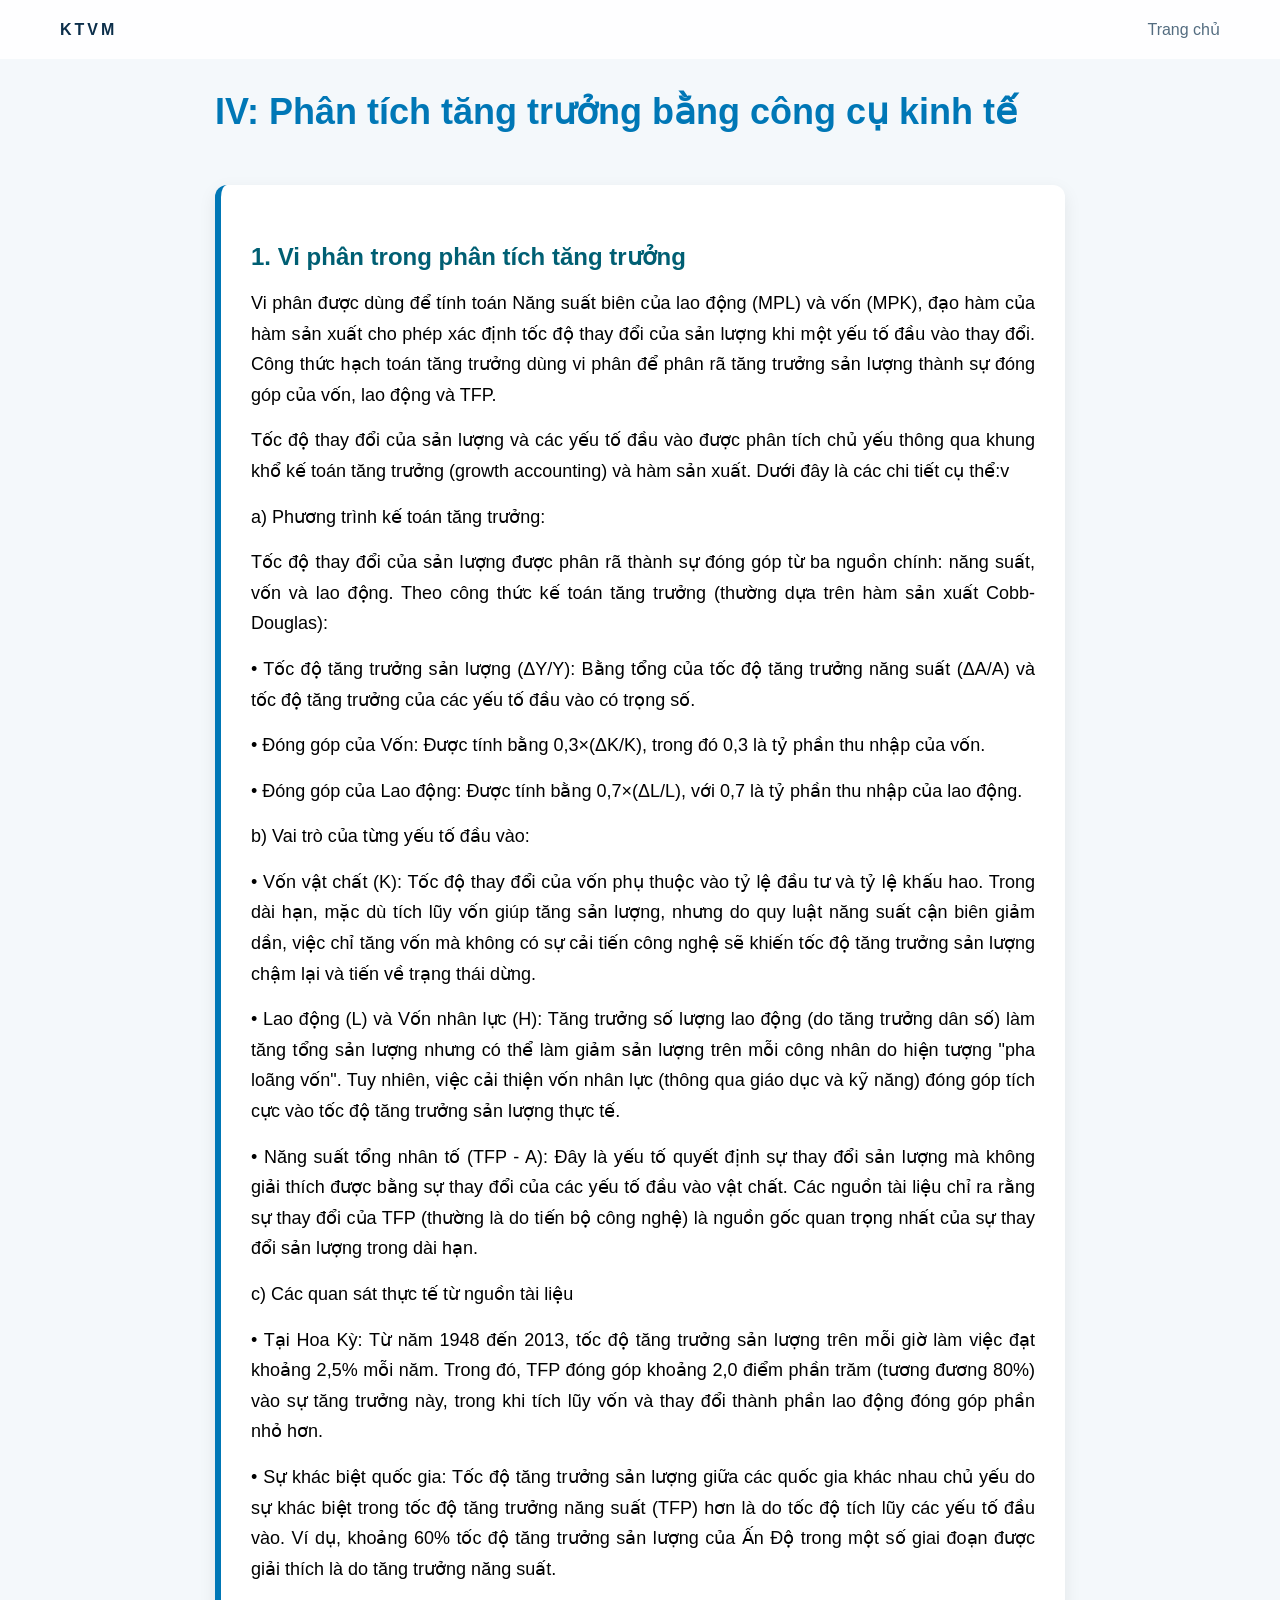
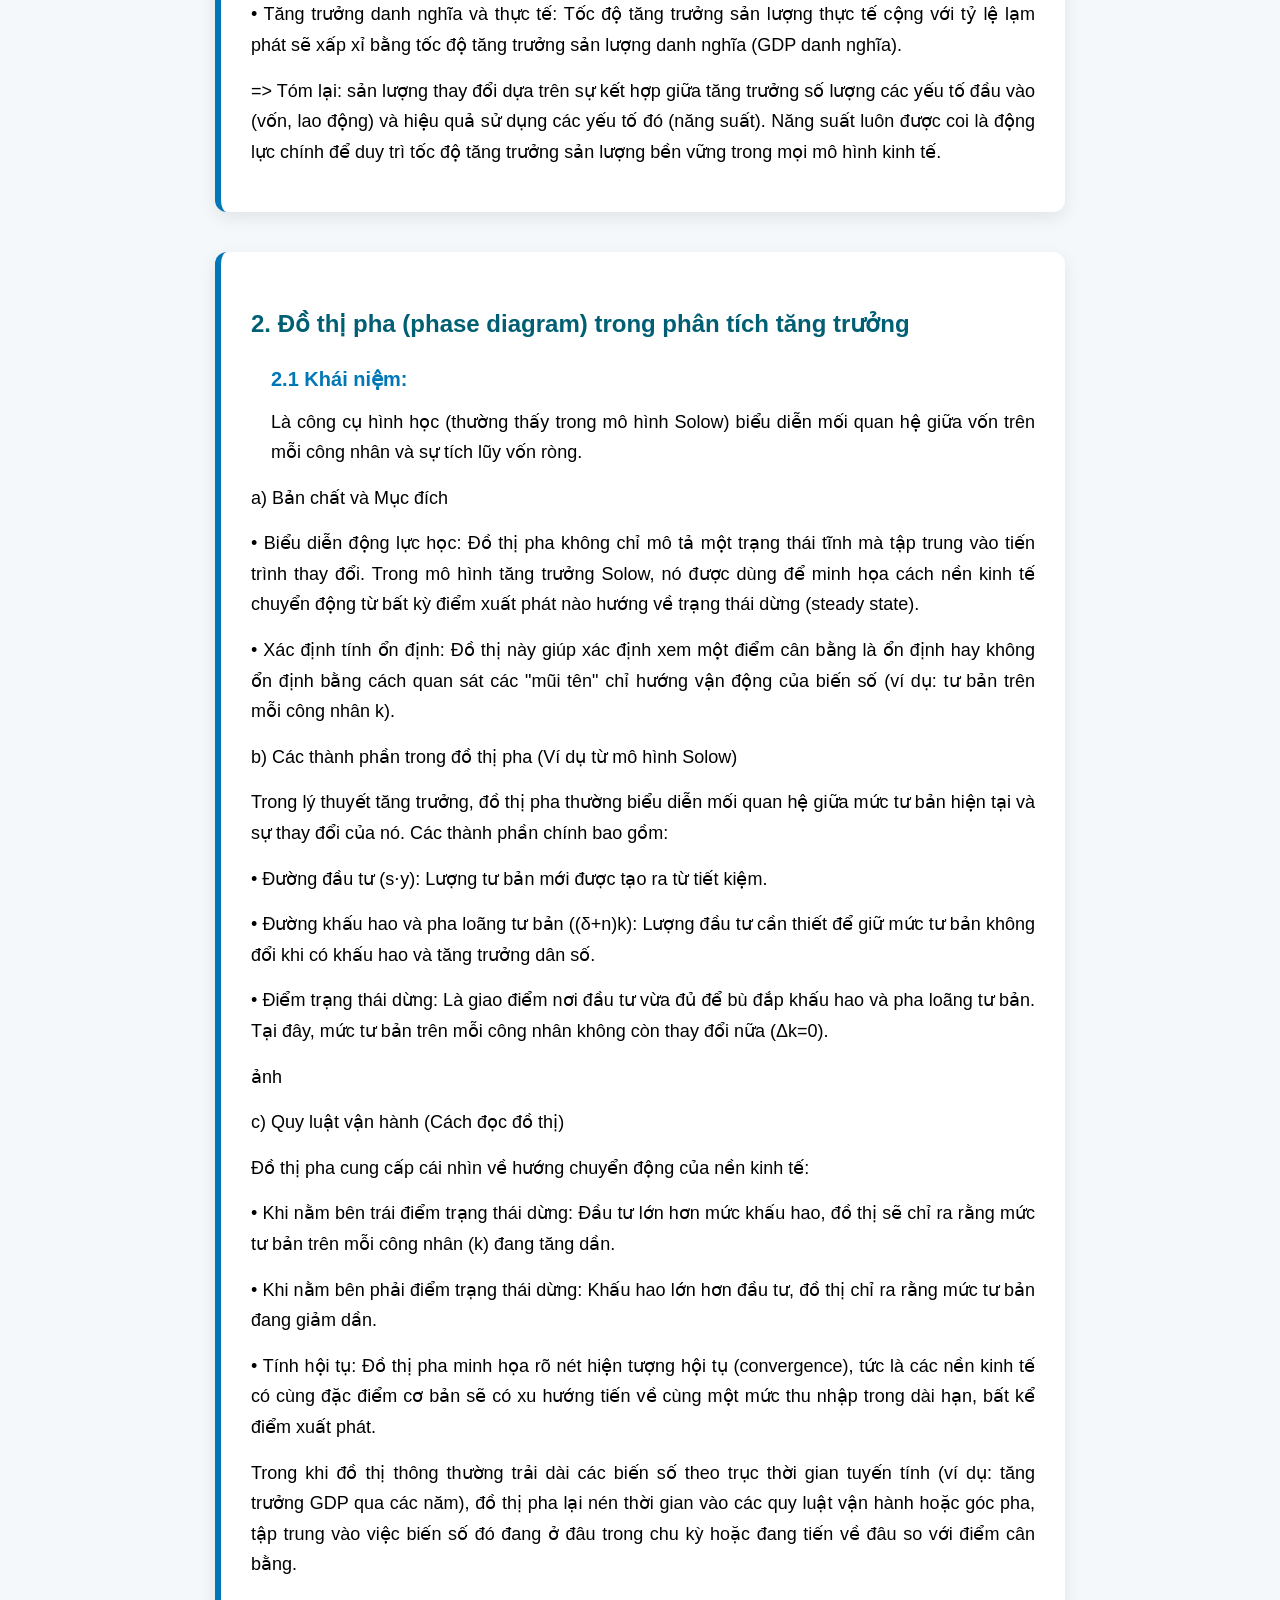
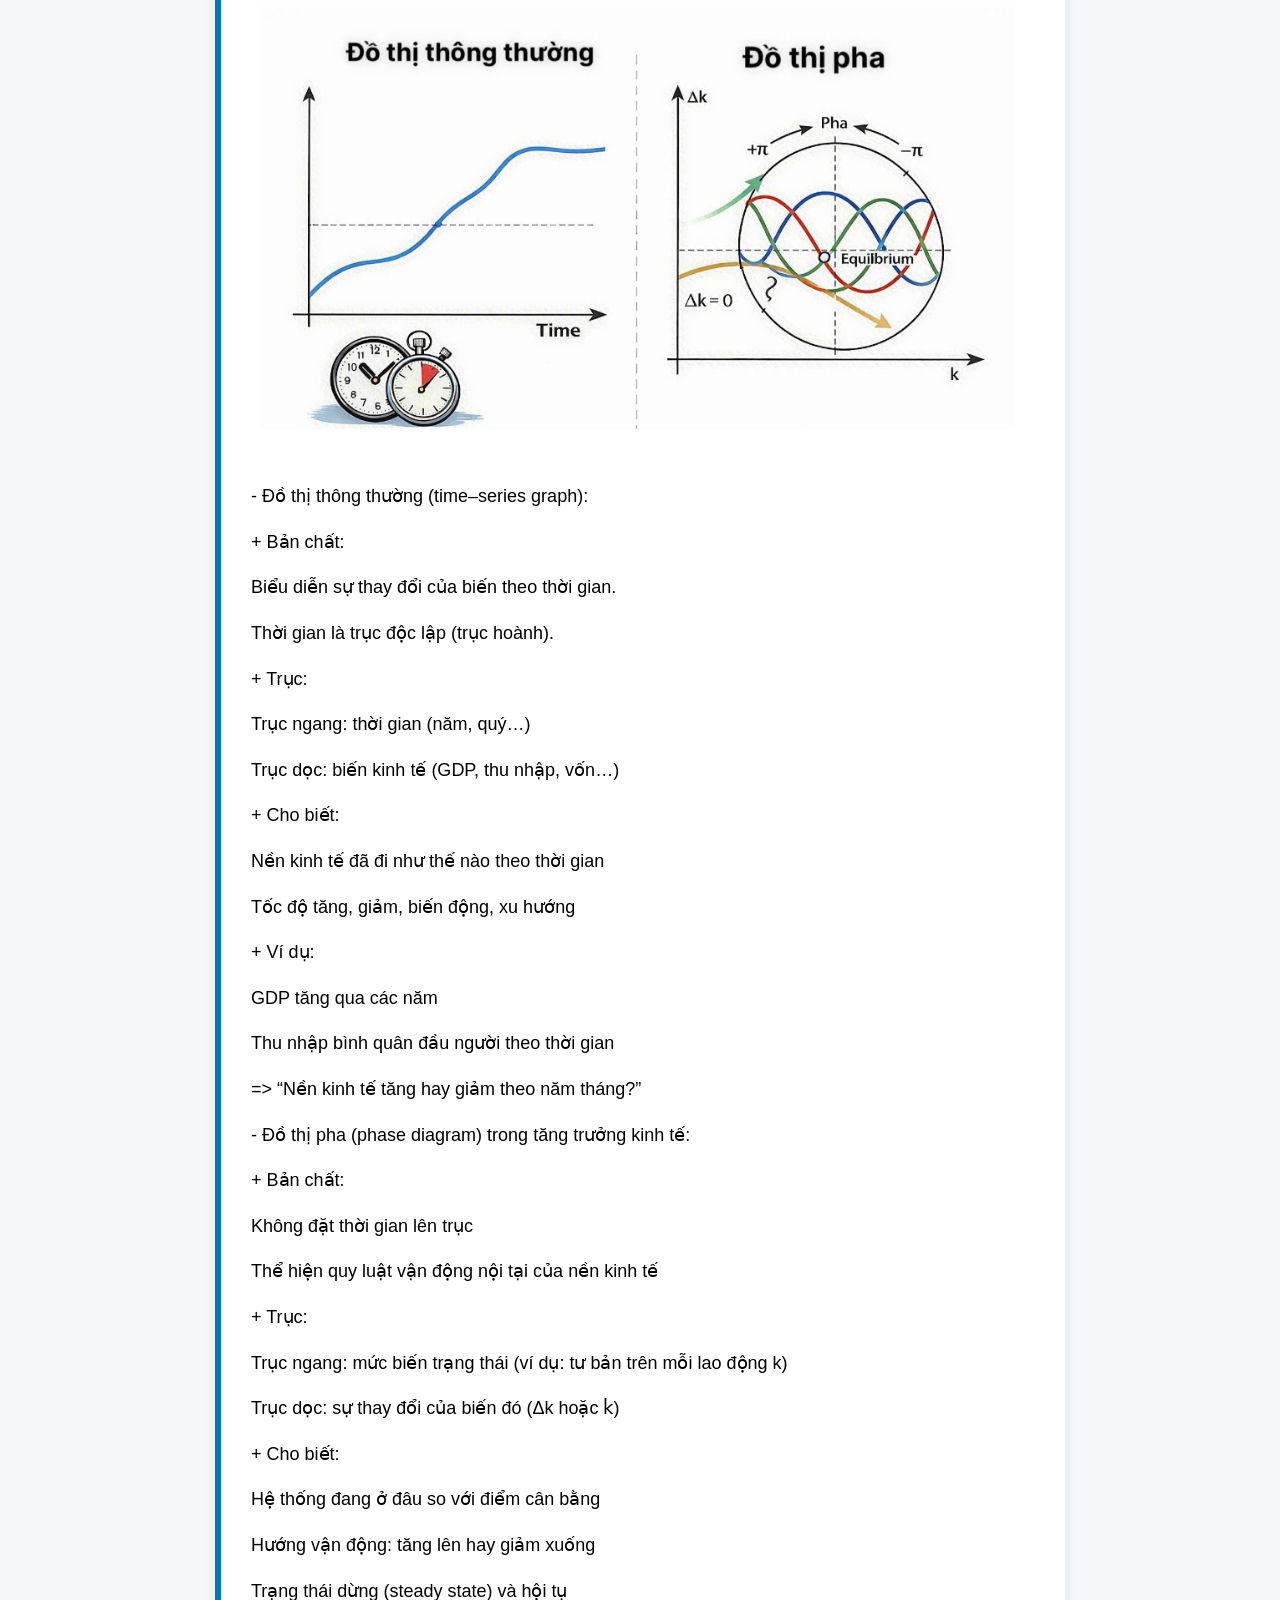
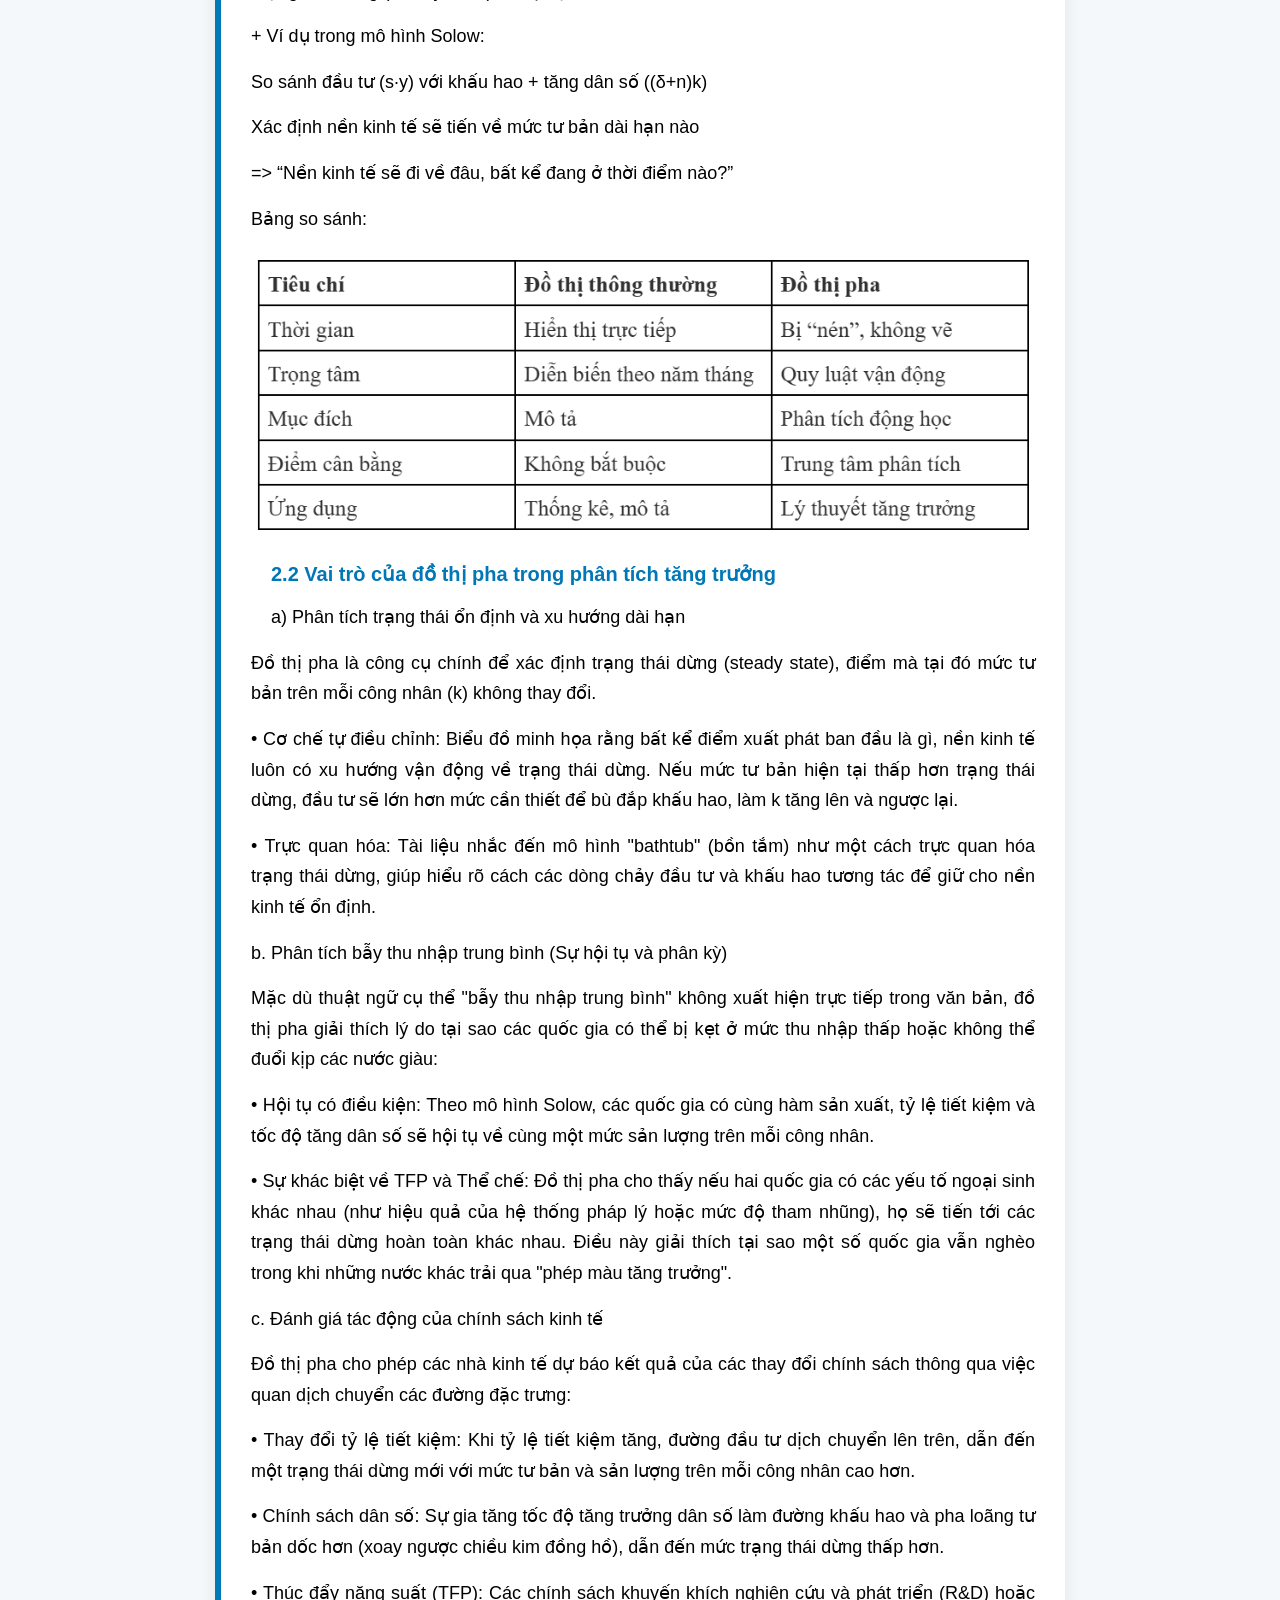
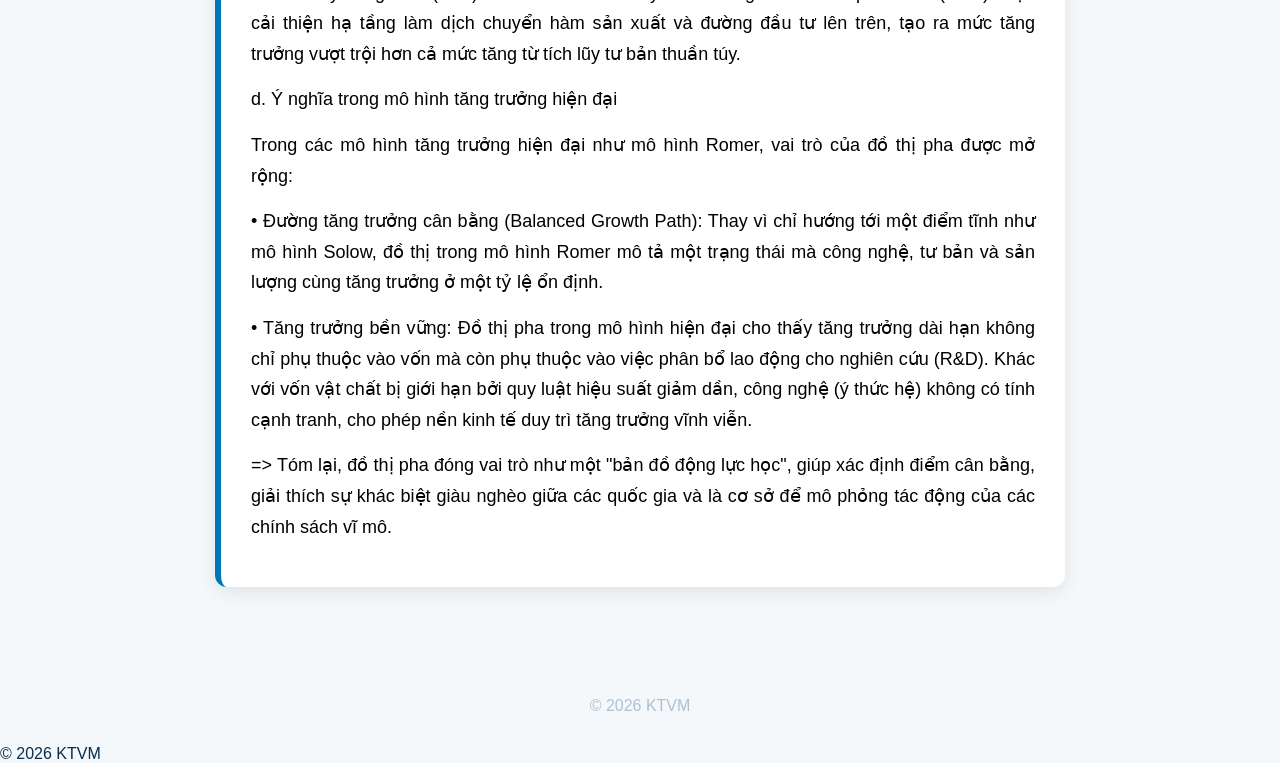
<file: projects/project4.html>
<!DOCTYPE html>
<html lang="vi">
<head>
    <meta charset="UTF-8">
    <title>Bài học 01</title>
    <meta name="viewport" content="width=device-width, initial-scale=1.0">

    <!-- DÙNG CHUNG CSS -->
    <link rel="stylesheet" href="../styles.css">
</head>
<body>

<header>
    <div class="logo">KTVM</div>
    <nav>
        <a href="../index.html">Trang chủ</a>
    </nav>
</header>
<section class="project-detail">

<h1>IV: Phân tích tăng trưởng bằng công cụ kinh tế</h1>
<!-- ===== MỤC 1.1 ===== -->
<div class="content-block">
    <h2>1. Vi phân trong phân tích tăng trưởng</h2>
    <p>Vi phân được dùng để tính toán Năng suất biên của lao động (MPL) và vốn (MPK), đạo hàm của hàm sản xuất cho phép xác định tốc độ thay đổi của sản lượng khi một yếu tố đầu vào thay đổi. Công thức hạch toán tăng trưởng dùng vi phân để phân rã tăng trưởng sản lượng thành sự đóng góp của vốn, lao động và TFP.</p>
<p>Tốc độ thay đổi của sản lượng và các yếu tố đầu vào được phân tích chủ yếu thông qua khung khổ kế toán tăng trưởng (growth accounting) và hàm sản xuất. Dưới đây là các chi tiết cụ thể:v</p>
<p>a) Phương trình kế toán tăng trưởng:</p>
    <p>Tốc độ thay đổi của sản lượng được phân rã thành sự đóng góp từ ba nguồn chính: năng suất, vốn và lao động. Theo công thức kế toán tăng trưởng (thường dựa trên hàm sản xuất Cobb-Douglas):
</p>
    <p>• Tốc độ tăng trưởng sản lượng (ΔY/Y): Bằng tổng của tốc độ tăng trưởng năng suất (ΔA/A) và tốc độ tăng trưởng của các yếu tố đầu vào có trọng số.</p>
    <p>• Đóng góp của Vốn: Được tính bằng 0,3×(ΔK/K), trong đó 0,3 là tỷ phần thu nhập của vốn.</p>
    <p>• Đóng góp của Lao động: Được tính bằng 0,7×(ΔL/L), với 0,7 là tỷ phần thu nhập của lao động.</p>
    <p>b) Vai trò của từng yếu tố đầu vào:</p>
    <p>• Vốn vật chất (K): Tốc độ thay đổi của vốn phụ thuộc vào tỷ lệ đầu tư và tỷ lệ khấu hao. Trong dài hạn, mặc dù tích lũy vốn giúp tăng sản lượng, nhưng do quy luật năng suất cận biên giảm dần, việc chỉ tăng vốn mà không có sự cải tiến công nghệ sẽ khiến tốc độ tăng trưởng sản lượng chậm lại và tiến về trạng thái dừng.</p>
    <p>• Lao động (L) và Vốn nhân lực (H): Tăng trưởng số lượng lao động (do tăng trưởng dân số) làm tăng tổng sản lượng nhưng có thể làm giảm sản lượng trên mỗi công nhân do hiện tượng "pha loãng vốn". Tuy nhiên, việc cải thiện vốn nhân lực (thông qua giáo dục và kỹ năng) đóng góp tích cực vào tốc độ tăng trưởng sản lượng thực tế.</p>
    <p>• Năng suất tổng nhân tố (TFP - A): Đây là yếu tố quyết định sự thay đổi sản lượng mà không giải thích được bằng sự thay đổi của các yếu tố đầu vào vật chất. Các nguồn tài liệu chỉ ra rằng sự thay đổi của TFP (thường là do tiến bộ công nghệ) là nguồn gốc quan trọng nhất của sự thay đổi sản lượng trong dài hạn.</p>
     <p>c) Các quan sát thực tế từ nguồn tài liệu</p>
     <p>• Tại Hoa Kỳ: Từ năm 1948 đến 2013, tốc độ tăng trưởng sản lượng trên mỗi giờ làm việc đạt khoảng 2,5% mỗi năm. Trong đó, TFP đóng góp khoảng 2,0 điểm phần trăm (tương đương 80%) vào sự tăng trưởng này, trong khi tích lũy vốn và thay đổi thành phần lao động đóng góp phần nhỏ hơn.</p>
<p>• Sự khác biệt quốc gia: Tốc độ tăng trưởng sản lượng giữa các quốc gia khác nhau chủ yếu do sự khác biệt trong tốc độ tăng trưởng năng suất (TFP) hơn là do tốc độ tích lũy các yếu tố đầu vào. Ví dụ, khoảng 60% tốc độ tăng trưởng sản lượng của Ấn Độ trong một số giai đoạn được giải thích là do tăng trưởng năng suất.</p>
    <p>• Tăng trưởng danh nghĩa và thực tế: Tốc độ tăng trưởng sản lượng thực tế cộng với tỷ lệ lạm phát sẽ xấp xỉ bằng tốc độ tăng trưởng sản lượng danh nghĩa (GDP danh nghĩa).</p>
    <p>=> Tóm lại: sản lượng thay đổi dựa trên sự kết hợp giữa tăng trưởng số lượng các yếu tố đầu vào (vốn, lao động) và hiệu quả sử dụng các yếu tố đó (năng suất). Năng suất luôn được coi là động lực chính để duy trì tốc độ tăng trưởng sản lượng bền vững trong mọi mô hình kinh tế.</p>

</div>

<!-- ===== MỤC 1.2 ===== -->
    <div class="content-block">
    <h2>2. Đồ thị pha (phase diagram) trong phân tích tăng trưởng</h2>
    <h3>2.1 Khái niệm:</h3> 
        <p>Là công cụ hình học (thường thấy trong mô hình Solow) biểu diễn mối quan hệ giữa vốn trên mỗi công nhân và sự tích lũy vốn ròng.</p>
        <p>a) Bản chất và Mục đích</p>
          <p>• Biểu diễn động lực học: Đồ thị pha không chỉ mô tả một trạng thái tĩnh mà tập trung vào tiến trình thay đổi. Trong mô hình tăng trưởng Solow, nó được dùng để minh họa cách nền kinh tế chuyển động từ bất kỳ điểm xuất phát nào hướng về trạng thái dừng (steady state).</p>
          <p>• Xác định tính ổn định: Đồ thị này giúp xác định xem một điểm cân bằng là ổn định hay không ổn định bằng cách quan sát các "mũi tên" chỉ hướng vận động của biến số (ví dụ: tư bản trên mỗi công nhân k).</p>
          <p>b) Các thành phần trong đồ thị pha (Ví dụ từ mô hình Solow)</p>
          <p>Trong lý thuyết tăng trưởng, đồ thị pha thường biểu diễn mối quan hệ giữa mức tư bản hiện tại và sự thay đổi của nó. Các thành phần chính bao gồm:</p>
<p>• Đường đầu tư (s⋅y): Lượng tư bản mới được tạo ra từ tiết kiệm.</p>
        <p>• Đường khấu hao và pha loãng tư bản ((δ+n)k): Lượng đầu tư cần thiết để giữ mức tư bản không đổi khi có khấu hao và tăng trưởng dân số.</p>
        <p>• Điểm trạng thái dừng: Là giao điểm nơi đầu tư vừa đủ để bù đắp khấu hao và pha loãng tư bản. Tại đây, mức tư bản trên mỗi công nhân không còn thay đổi nữa (Δk=0).</p>
        <p>ảnh</p>
        <p>c) Quy luật vận hành (Cách đọc đồ thị)</p>
        <p>Đồ thị pha cung cấp cái nhìn về hướng chuyển động của nền kinh tế:</p>
        <p>• Khi nằm bên trái điểm trạng thái dừng: Đầu tư lớn hơn mức khấu hao, đồ thị sẽ chỉ ra rằng mức tư bản trên mỗi công nhân (k) đang tăng dần.</p>
        <p>• Khi nằm bên phải điểm trạng thái dừng: Khấu hao lớn hơn đầu tư, đồ thị chỉ ra rằng mức tư bản đang giảm dần.</p>
        <p>• Tính hội tụ: Đồ thị pha minh họa rõ nét hiện tượng hội tụ (convergence), tức là các nền kinh tế có cùng đặc điểm cơ bản sẽ có xu hướng tiến về cùng một mức thu nhập trong dài hạn, bất kể điểm xuất phát.
</p>
        <p>Trong khi đồ thị thông thường trải dài các biến số theo trục thời gian tuyến tính (ví dụ: tăng trưởng GDP qua các năm), đồ thị pha lại nén thời gian vào các quy luật vận hành hoặc góc pha, tập trung vào việc biến số đó đang ở đâu trong chu kỳ hoặc đang tiến về đâu so với điểm cân bằng.</p>
  <p><img src="../images/6.png" alt="Mô hình Solow" style="display:block; margin:20px auto; max-width:100%;"></p>
        <p>- Đồ thị thông thường (time–series graph):</p>
        <p>+ Bản chất:</p>
        <p>Biểu diễn sự thay đổi của biến theo thời gian.</p>
        <p>Thời gian là trục độc lập (trục hoành).</p>
        <p>+ Trục:</p>
        <p>Trục ngang: thời gian (năm, quý…)</p>
        <p>Trục dọc: biến kinh tế (GDP, thu nhập, vốn…)</p>
        <p>+ Cho biết:</p>
        <p>Nền kinh tế đã đi như thế nào theo thời gian</p>
        <p>Tốc độ tăng, giảm, biến động, xu hướng</p>
        <p>+ Ví dụ:</p>
           <p>GDP tăng qua các năm</p>
           <p>Thu nhập bình quân đầu người theo thời gian</p>
           <p>=> “Nền kinh tế tăng hay giảm theo năm tháng?”</p>
        <p>- Đồ thị pha (phase diagram) trong tăng trưởng kinh tế:</p>
         <p>+ Bản chất:</p>
         <p>Không đặt thời gian lên trục</p>
         <p>Thể hiện quy luật vận động nội tại của nền kinh tế</p>
         <p>+ Trục:</p>
                 <p>Trục ngang: mức biến trạng thái (ví dụ: tư bản trên mỗi lao động k)</p>
                 <p>Trục dọc: sự thay đổi của biến đó (Δk hoặc k̇)</p>
                <p>+ Cho biết:</p>
        <p>Hệ thống đang ở đâu so với điểm cân bằng</p>
        <p>Hướng vận động: tăng lên hay giảm xuống</p>
        <p>Trạng thái dừng (steady state) và hội tụ</p>
        <p>+ Ví dụ trong mô hình Solow:</p>
        <p>So sánh đầu tư (s·y) với khấu hao + tăng dân số ((δ+n)k)</p>
        <p>Xác định nền kinh tế sẽ tiến về mức tư bản dài hạn nào</p>
        <p>=> “Nền kinh tế sẽ đi về đâu, bất kể đang ở thời điểm nào?”</p>
        <p>Bảng so sánh:</p>
        <p><img src="../images/7.png" alt="Mô hình Solow" style="display:block; margin:20px auto; max-width:100%;"></p>
        
       

    <h3>2.2 Vai trò của đồ thị pha trong phân tích tăng trưởng</h3>
    <p>a) Phân tích trạng thái ổn định và xu hướng dài hạn</p>
        <p>Đồ thị pha là công cụ chính để xác định trạng thái dừng (steady state), điểm mà tại đó mức tư bản trên mỗi công nhân (k) không thay đổi.</p>
         <p>• Cơ chế tự điều chỉnh: Biểu đồ minh họa rằng bất kể điểm xuất phát ban đầu là gì, nền kinh tế luôn có xu hướng vận động về trạng thái dừng. Nếu mức tư bản hiện tại thấp hơn trạng thái dừng, đầu tư sẽ lớn hơn mức cần thiết để bù đắp khấu hao, làm k tăng lên và ngược lại.</p>
         <p>• Trực quan hóa: Tài liệu nhắc đến mô hình "bathtub" (bồn tắm) như một cách trực quan hóa trạng thái dừng, giúp hiểu rõ cách các dòng chảy đầu tư và khấu hao tương tác để giữ cho nền kinh tế ổn định.</p>
         <p>b. Phân tích bẫy thu nhập trung bình (Sự hội tụ và phân kỳ)</p>
        <p>Mặc dù thuật ngữ cụ thể "bẫy thu nhập trung bình" không xuất hiện trực tiếp trong văn bản, đồ thị pha giải thích lý do tại sao các quốc gia có thể bị kẹt ở mức thu nhập thấp hoặc không thể đuổi kịp các nước giàu:</p>
         <p>• Hội tụ có điều kiện: Theo mô hình Solow, các quốc gia có cùng hàm sản xuất, tỷ lệ tiết kiệm và tốc độ tăng dân số sẽ hội tụ về cùng một mức sản lượng trên mỗi công nhân.</p>
         <p>• Sự khác biệt về TFP và Thể chế: Đồ thị pha cho thấy nếu hai quốc gia có các yếu tố ngoại sinh khác nhau (như hiệu quả của hệ thống pháp lý hoặc mức độ tham nhũng), họ sẽ tiến tới các trạng thái dừng hoàn toàn khác nhau. Điều này giải thích tại sao một số quốc gia vẫn nghèo trong khi những nước khác trải qua "phép màu tăng trưởng".</p>
         <p>c. Đánh giá tác động của chính sách kinh tế</p>
        <p>Đồ thị pha cho phép các nhà kinh tế dự báo kết quả của các thay đổi chính sách thông qua việc quan dịch chuyển các đường đặc trưng:</p>
         <p>• Thay đổi tỷ lệ tiết kiệm: Khi tỷ lệ tiết kiệm tăng, đường đầu tư dịch chuyển lên trên, dẫn đến một trạng thái dừng mới với mức tư bản và sản lượng trên mỗi công nhân cao hơn.</p>
         <p>• Chính sách dân số: Sự gia tăng tốc độ tăng trưởng dân số làm đường khấu hao và pha loãng tư bản dốc hơn (xoay ngược chiều kim đồng hồ), dẫn đến mức trạng thái dừng thấp hơn.</p>
         <p>• Thúc đẩy năng suất (TFP): Các chính sách khuyến khích nghiên cứu và phát triển (R&D) hoặc cải thiện hạ tầng làm dịch chuyển hàm sản xuất và đường đầu tư lên trên, tạo ra mức tăng trưởng vượt trội hơn cả mức tăng từ tích lũy tư bản thuần túy.</p>
        <p>d. Ý nghĩa trong mô hình tăng trưởng hiện đại</p>
         <p>Trong các mô hình tăng trưởng hiện đại như mô hình Romer, vai trò của đồ thị pha được mở rộng:</p>
         <p>• Đường tăng trưởng cân bằng (Balanced Growth Path): Thay vì chỉ hướng tới một điểm tĩnh như mô hình Solow, đồ thị trong mô hình Romer mô tả một trạng thái mà công nghệ, tư bản và sản lượng cùng tăng trưởng ở một tỷ lệ ổn định.</p>
         <p>• Tăng trưởng bền vững: Đồ thị pha trong mô hình hiện đại cho thấy tăng trưởng dài hạn không chỉ phụ thuộc vào vốn mà còn phụ thuộc vào việc phân bổ lao động cho nghiên cứu (R&D). Khác với vốn vật chất bị giới hạn bởi quy luật hiệu suất giảm dần, công nghệ (ý thức hệ) không có tính cạnh tranh, cho phép nền kinh tế duy trì tăng trưởng vĩnh viễn.</p>
          <p>=> Tóm lại, đồ thị pha đóng vai trò như một "bản đồ động lực học", giúp xác định điểm cân bằng, giải thích sự khác biệt giàu nghèo giữa các quốc gia và là cơ sở để mô phỏng tác động của các chính sách vĩ mô.</p>
       
        
    </div>
     
</section>


</section>

<footer>
    © 2026 KTVM
</footer>

</body>
</html>
    © 2026 KTVM
</footer>

</body>
</html>
</file>
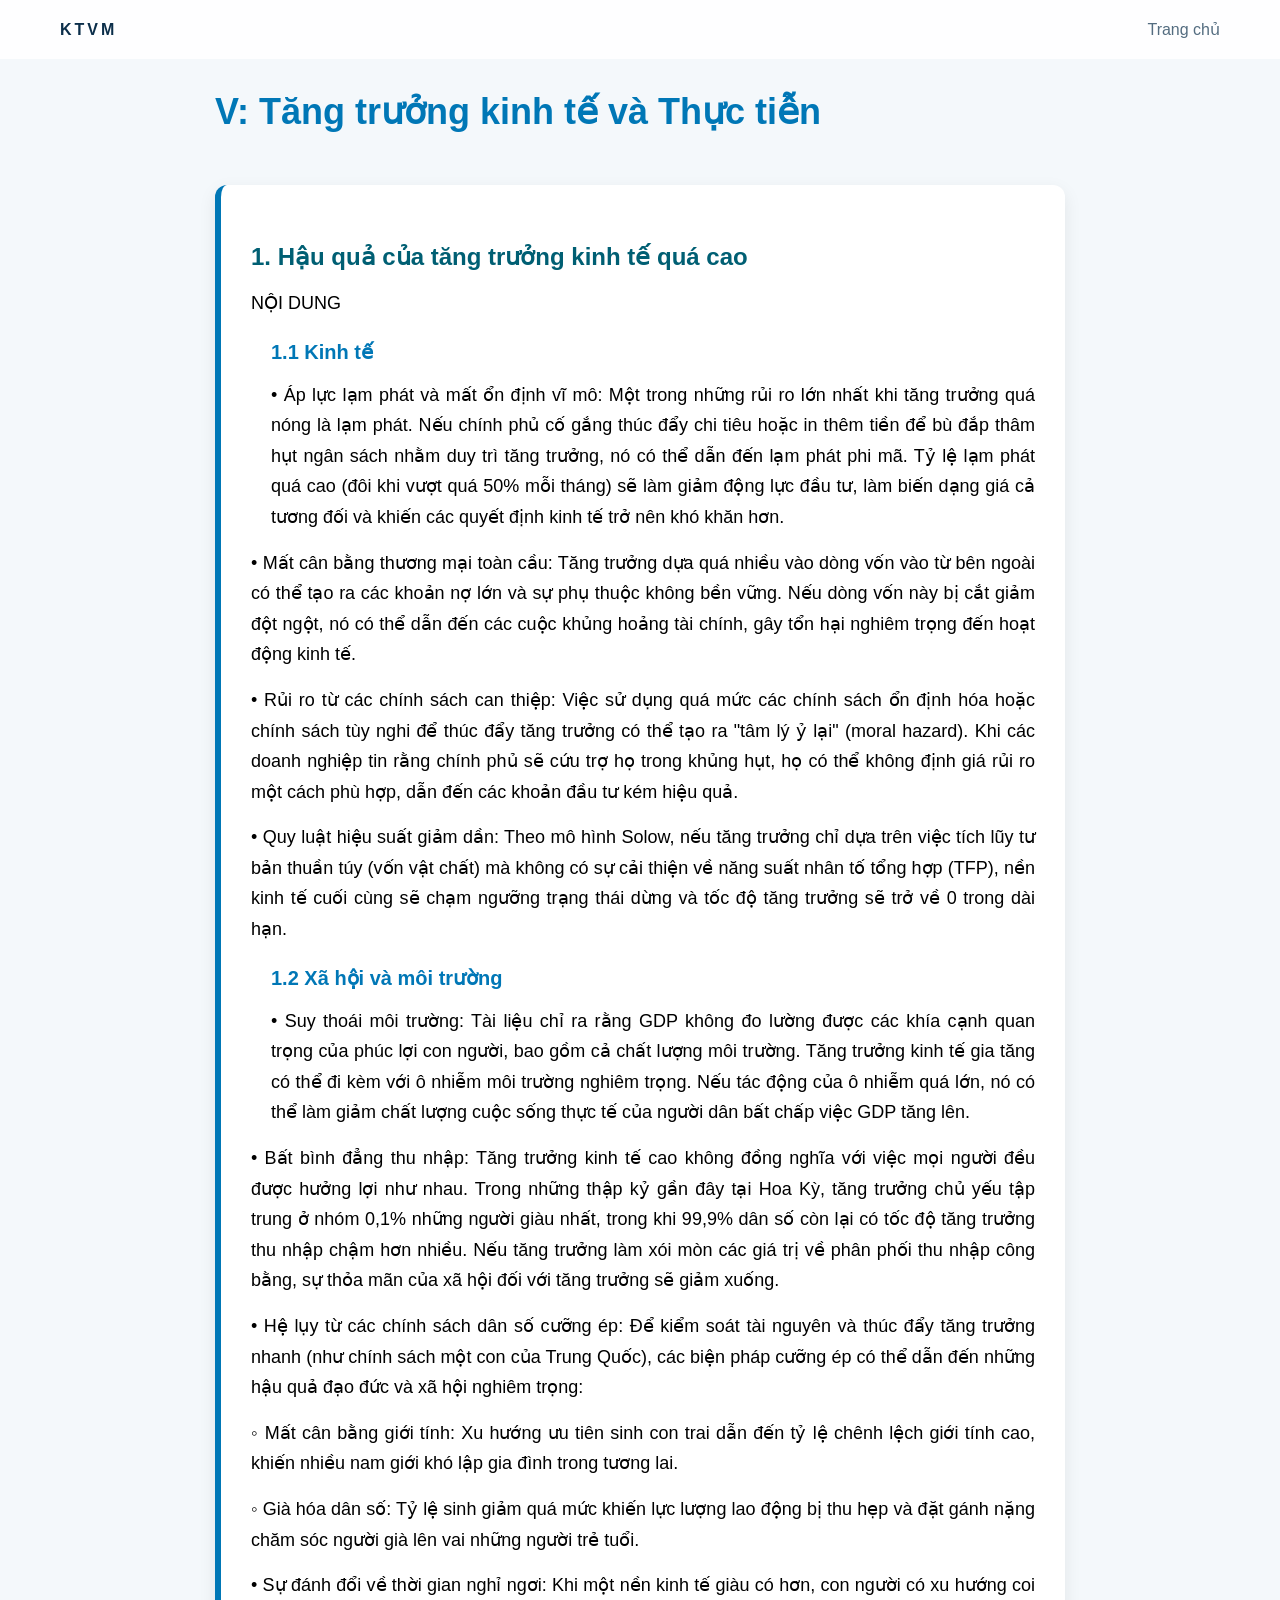
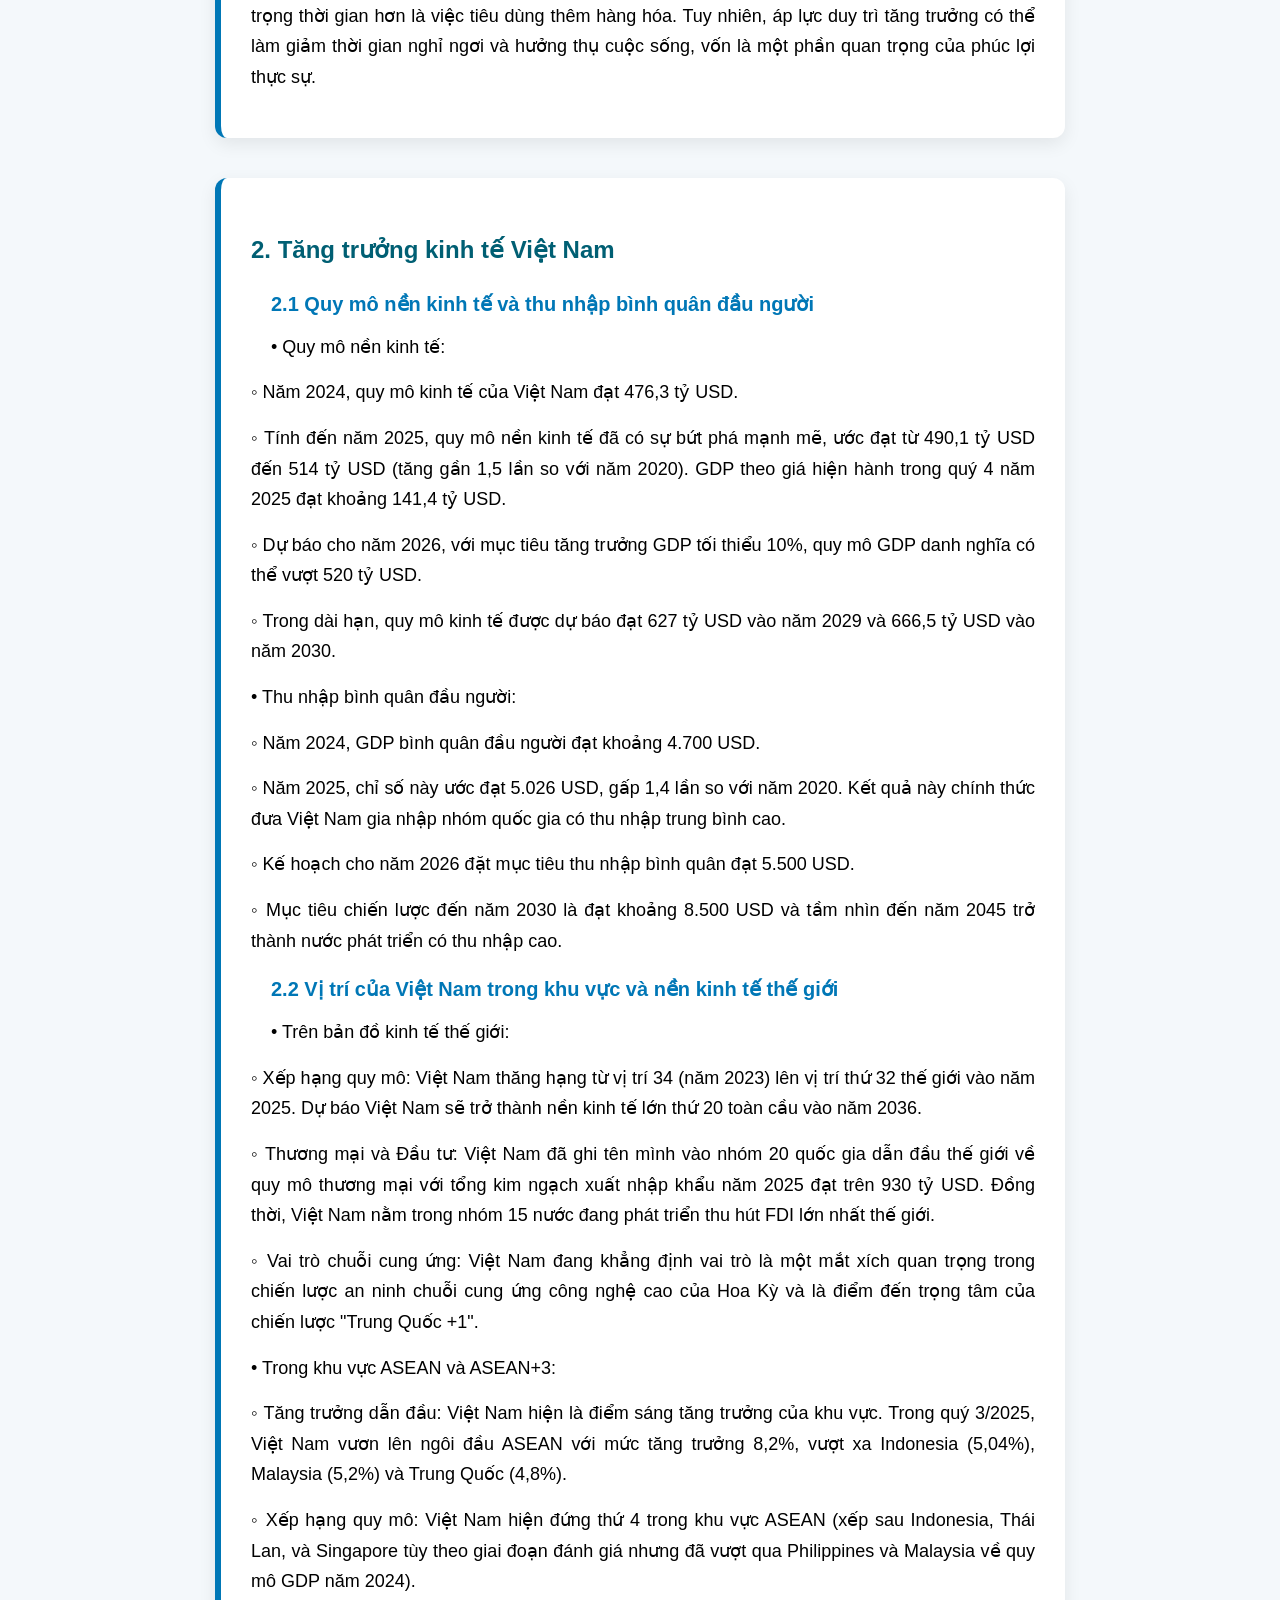
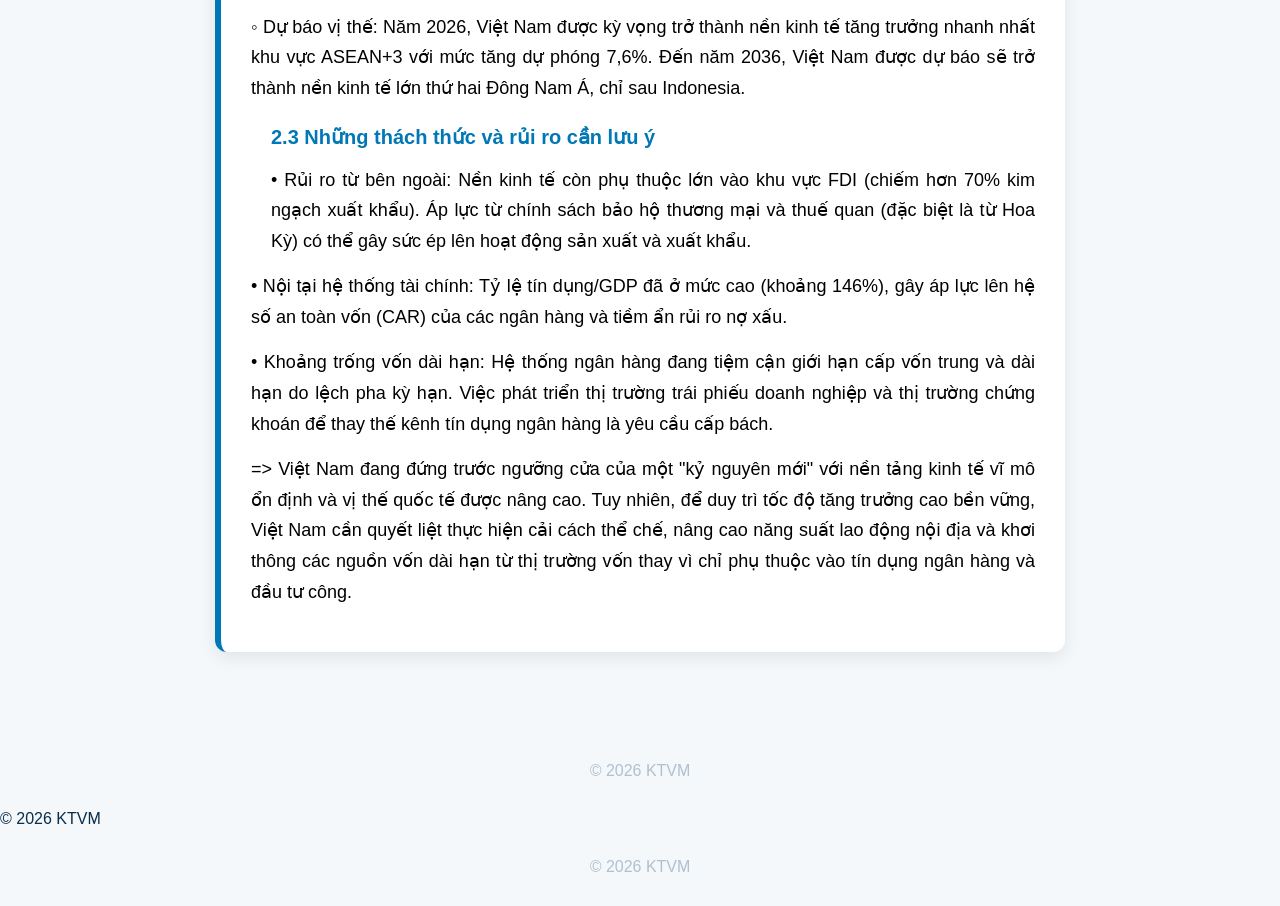
<file: projects/project5.html>
<!DOCTYPE html>
<html lang="vi">
<head>
    <meta charset="UTF-8">
    <title>Bài học 01</title>
    <meta name="viewport" content="width=device-width, initial-scale=1.0">

    <!-- DÙNG CHUNG CSS -->
    <link rel="stylesheet" href="../styles.css">
</head>
<body>

<header>
    <div class="logo">KTVM</div>
    <nav>
        <a href="../index.html">Trang chủ</a>
    </nav>
</header>
<section class="project-detail">

<h1>V: Tăng trưởng kinh tế và Thực tiễn </h1>
<!-- ===== MỤC 1.1 ===== -->
<div class="content-block">
    <h2>1. Hậu quả của tăng trưởng kinh tế quá cao</h2>
    <p>NỘI DUNG</p>
    
    <h3>1.1 Kinh tế</h3>
    <p>• Áp lực lạm phát và mất ổn định vĩ mô: Một trong những rủi ro lớn nhất khi tăng trưởng quá nóng là lạm phát. Nếu chính phủ cố gắng thúc đẩy chi tiêu hoặc in thêm tiền để bù đắp thâm hụt ngân sách nhằm duy trì tăng trưởng, nó có thể dẫn đến lạm phát phi mã. Tỷ lệ lạm phát quá cao (đôi khi vượt quá 50% mỗi tháng) sẽ làm giảm động lực đầu tư, làm biến dạng giá cả tương đối và khiến các quyết định kinh tế trở nên khó khăn hơn.</p>
    <p>• Mất cân bằng thương mại toàn cầu: Tăng trưởng dựa quá nhiều vào dòng vốn vào từ bên ngoài có thể tạo ra các khoản nợ lớn và sự phụ thuộc không bền vững. Nếu dòng vốn này bị cắt giảm đột ngột, nó có thể dẫn đến các cuộc khủng hoảng tài chính, gây tổn hại nghiêm trọng đến hoạt động kinh tế.</p>
    <p>• Rủi ro từ các chính sách can thiệp: Việc sử dụng quá mức các chính sách ổn định hóa hoặc chính sách tùy nghi để thúc đẩy tăng trưởng có thể tạo ra "tâm lý ỷ lại" (moral hazard). Khi các doanh nghiệp tin rằng chính phủ sẽ cứu trợ họ trong khủng hụt, họ có thể không định giá rủi ro một cách phù hợp, dẫn đến các khoản đầu tư kém hiệu quả.</p>
    <p>• Quy luật hiệu suất giảm dần: Theo mô hình Solow, nếu tăng trưởng chỉ dựa trên việc tích lũy tư bản thuần túy (vốn vật chất) mà không có sự cải thiện về năng suất nhân tố tổng hợp (TFP), nền kinh tế cuối cùng sẽ chạm ngưỡng trạng thái dừng và tốc độ tăng trưởng sẽ trở về 0 trong dài hạn.</p>
 
    <h3>1.2 Xã hội và môi trường</h3>
    <p>• Suy thoái môi trường: Tài liệu chỉ ra rằng GDP không đo lường được các khía cạnh quan trọng của phúc lợi con người, bao gồm cả chất lượng môi trường. Tăng trưởng kinh tế gia tăng có thể đi kèm với ô nhiễm môi trường nghiêm trọng. Nếu tác động của ô nhiễm quá lớn, nó có thể làm giảm chất lượng cuộc sống thực tế của người dân bất chấp việc GDP tăng lên.</p>
       <p>• Bất bình đẳng thu nhập: Tăng trưởng kinh tế cao không đồng nghĩa với việc mọi người đều được hưởng lợi như nhau. Trong những thập kỷ gần đây tại Hoa Kỳ, tăng trưởng chủ yếu tập trung ở nhóm 0,1% những người giàu nhất, trong khi 99,9% dân số còn lại có tốc độ tăng trưởng thu nhập chậm hơn nhiều. Nếu tăng trưởng làm xói mòn các giá trị về phân phối thu nhập công bằng, sự thỏa mãn của xã hội đối với tăng trưởng sẽ giảm xuống.</p>
<p>• Hệ lụy từ các chính sách dân số cưỡng ép: Để kiểm soát tài nguyên và thúc đẩy tăng trưởng nhanh (như chính sách một con của Trung Quốc), các biện pháp cưỡng ép có thể dẫn đến những hậu quả đạo đức và xã hội nghiêm trọng:</p>
    <p>◦ Mất cân bằng giới tính: Xu hướng ưu tiên sinh con trai dẫn đến tỷ lệ chênh lệch giới tính cao, khiến nhiều nam giới khó lập gia đình trong tương lai.</p>
    <p>◦ Già hóa dân số: Tỷ lệ sinh giảm quá mức khiến lực lượng lao động bị thu hẹp và đặt gánh nặng chăm sóc người già lên vai những người trẻ tuổi.</p>
    <p>• Sự đánh đổi về thời gian nghỉ ngơi: Khi một nền kinh tế giàu có hơn, con người có xu hướng coi trọng thời gian hơn là việc tiêu dùng thêm hàng hóa. Tuy nhiên, áp lực duy trì tăng trưởng có thể làm giảm thời gian nghỉ ngơi và hưởng thụ cuộc sống, vốn là một phần quan trọng của phúc lợi thực sự.</p>
</div>

<!-- ===== MỤC 1.2 ===== -->
    <div class="content-block">
    <h2>2. Tăng trưởng kinh tế Việt Nam</h2>

    <h3>2.1 Quy mô nền kinh tế và thu nhập bình quân đầu người</h3>
    <p>• Quy mô nền kinh tế:</p>
        <p>◦ Năm 2024, quy mô kinh tế của Việt Nam đạt 476,3 tỷ USD.</p>
        <p>◦ Tính đến năm 2025, quy mô nền kinh tế đã có sự bứt phá mạnh mẽ, ước đạt từ 490,1 tỷ USD đến 514 tỷ USD (tăng gần 1,5 lần so với năm 2020). GDP theo giá hiện hành trong quý 4 năm 2025 đạt khoảng 141,4 tỷ USD.</p>
        <p>◦ Dự báo cho năm 2026, với mục tiêu tăng trưởng GDP tối thiểu 10%, quy mô GDP danh nghĩa có thể vượt 520 tỷ USD.</p>
        <p>◦ Trong dài hạn, quy mô kinh tế được dự báo đạt 627 tỷ USD vào năm 2029 và 666,5 tỷ USD vào năm 2030.</p>
        <p>• Thu nhập bình quân đầu người:</p>
        <p>◦ Năm 2024, GDP bình quân đầu người đạt khoảng 4.700 USD.</p>
        <p>◦ Năm 2025, chỉ số này ước đạt 5.026 USD, gấp 1,4 lần so với năm 2020. Kết quả này chính thức đưa Việt Nam gia nhập nhóm quốc gia có thu nhập trung bình cao.</p>
        <p>◦ Kế hoạch cho năm 2026 đặt mục tiêu thu nhập bình quân đạt 5.500 USD.</p>
        <p>◦ Mục tiêu chiến lược đến năm 2030 là đạt khoảng 8.500 USD và tầm nhìn đến năm 2045 trở thành nước phát triển có thu nhập cao.</p>
    <h3>2.2 Vị trí của Việt Nam trong khu vực và nền kinh tế thế giới</h3>
    <p>• Trên bản đồ kinh tế thế giới:</p>
        <p>◦ Xếp hạng quy mô: Việt Nam thăng hạng từ vị trí 34 (năm 2023) lên vị trí thứ 32 thế giới vào năm 2025. Dự báo Việt Nam sẽ trở thành nền kinh tế lớn thứ 20 toàn cầu vào năm 2036.</p>
         <p>◦ Thương mại và Đầu tư: Việt Nam đã ghi tên mình vào nhóm 20 quốc gia dẫn đầu thế giới về quy mô thương mại với tổng kim ngạch xuất nhập khẩu năm 2025 đạt trên 930 tỷ USD. Đồng thời, Việt Nam nằm trong nhóm 15 nước đang phát triển thu hút FDI lớn nhất thế giới.</p>
         <p>◦ Vai trò chuỗi cung ứng: Việt Nam đang khẳng định vai trò là một mắt xích quan trọng trong chiến lược an ninh chuỗi cung ứng công nghệ cao của Hoa Kỳ và là điểm đến trọng tâm của chiến lược "Trung Quốc +1".</p>
         <p>• Trong khu vực ASEAN và ASEAN+3:</p>
         <p>◦ Tăng trưởng dẫn đầu: Việt Nam hiện là điểm sáng tăng trưởng của khu vực. Trong quý 3/2025, Việt Nam vươn lên ngôi đầu ASEAN với mức tăng trưởng 8,2%, vượt xa Indonesia (5,04%), Malaysia (5,2%) và Trung Quốc (4,8%).</p>
         <p>◦ Xếp hạng quy mô: Việt Nam hiện đứng thứ 4 trong khu vực ASEAN (xếp sau Indonesia, Thái Lan, và Singapore tùy theo giai đoạn đánh giá nhưng đã vượt qua Philippines và Malaysia về quy mô GDP năm 2024).</p>
         <p>◦ Dự báo vị thế: Năm 2026, Việt Nam được kỳ vọng trở thành nền kinh tế tăng trưởng nhanh nhất khu vực ASEAN+3 với mức tăng dự phóng 7,6%. Đến năm 2036, Việt Nam được dự báo sẽ trở thành nền kinh tế lớn thứ hai Đông Nam Á, chỉ sau Indonesia.</p>
         <p></p>
         <p></p>
        <h3>2.3 Những thách thức và rủi ro cần lưu ý</h3>
         <p>• Rủi ro từ bên ngoài: Nền kinh tế còn phụ thuộc lớn vào khu vực FDI (chiếm hơn 70% kim ngạch xuất khẩu). Áp lực từ chính sách bảo hộ thương mại và thuế quan (đặc biệt là từ Hoa Kỳ) có thể gây sức ép lên hoạt động sản xuất và xuất khẩu.</p>
         <p>• Nội tại hệ thống tài chính: Tỷ lệ tín dụng/GDP đã ở mức cao (khoảng 146%), gây áp lực lên hệ số an toàn vốn (CAR) của các ngân hàng và tiềm ẩn rủi ro nợ xấu.</p>
         <p>• Khoảng trống vốn dài hạn: Hệ thống ngân hàng đang tiệm cận giới hạn cấp vốn trung và dài hạn do lệch pha kỳ hạn. Việc phát triển thị trường trái phiếu doanh nghiệp và thị trường chứng khoán để thay thế kênh tín dụng ngân hàng là yêu cầu cấp bách.</p>
         <p>=> Việt Nam đang đứng trước ngưỡng cửa của một "kỷ nguyên mới" với nền tảng kinh tế vĩ mô ổn định và vị thế quốc tế được nâng cao. Tuy nhiên, để duy trì tốc độ tăng trưởng cao bền vững, Việt Nam cần quyết liệt thực hiện cải cách thể chế, nâng cao năng suất lao động nội địa và khơi thông các nguồn vốn dài hạn từ thị trường vốn thay vì chỉ phụ thuộc vào tín dụng ngân hàng và đầu tư công.</p>
    </div>
     
</section>


</section>

<footer>
    © 2026 KTVM
</footer>

</body>
</html>
    © 2026 KTVM
</footer>

</body>
</html>
<footer>
    © 2026 KTVM
</footer>

</body>
</html>
</file>
<file: styles.css>
* {
    margin: 0;
    padding: 0;
    box-sizing: border-box;
}

body {
    font-family: 'Poppins', sans-serif;
    background: #f4f8fb;      /* nền trắng xanh nhạt */
    color: #0b2e4a;           /* chữ xanh đậm */
    overflow-x: hidden;
}

/* LOADER */
#loader {
    position: fixed;
    inset: 0;
    background: #000;
    display: flex;
    align-items: center;
    justify-content: center;
    z-index: 9999;
}

#loader span {
    font-size: 32px;
    letter-spacing: 6px;
    animation: blink 1.2s infinite;
}

@keyframes blink {
    50% { opacity: 0.3; }
}

/* HEADER */
header {
    position: fixed;
    top: 0;
    width: 100%;
    padding: 20px 60px;
    display: flex;
    justify-content: space-between;
    align-items: center;
    background: rgba(255,255,255,0.85);
    backdrop-filter: blur(8px);
    z-index: 1000;
}

.logo {
    font-weight: 700;
    letter-spacing: 3px;
}

nav a {
    color: #0b2e4a;
    text-decoration: none;
    margin-left: 25px;
    opacity: 0.7;
}

nav a:hover {
    color: #1e90ff;
    opacity: 1;
}

/* SECTIONS */
.section {
    background: #ffffff;
    min-height: 100vh;
    padding: 120px 15%;
    display: flex;
    flex-direction: column;
    justify-content: center;
}

.home {
    align-items: center;
    text-align: center;
}

.home h1 {
    font-size: 80px;
    letter-spacing: 10px;
}

/* PROJECTS */
.project-list {
    display: grid;
    grid-template-columns: repeat(auto-fit, minmax(250px,1fr));
    gap: 30px;
}

.project {
    background: #ffffff;
    padding: 30px;
    border-radius: 14px;
    border: 1px solid #dbe7f1;
    box-shadow: 0 8px 20px rgba(0,0,0,0.05);
    transition: 0.4s;
}

.project:hover {
    transform: translateY(-10px);
    box-shadow: 0 12px 30px rgba(30,144,255,0.2);
}

/* REVEAL */
.reveal {
    opacity: 0;
    transform: translateY(40px);
    transition: 1s;
}

.reveal.active {
    opacity: 1;
    transform: translateY(0);
}

/* FOOTER */
footer {
    text-align: center;
    padding: 30px;
    opacity: 0.5;
    color: #6c8aa6;
}

/* MOBILE */
@media(max-width:768px) {
    header {
        padding: 20px;
    }

    .home h1 {
        font-size: 46px;
    }
}
.btn {
    display: inline-block;
    margin-top: 15px;
    padding: 10px 25px;
    border-radius: 30px;
    background: #1e90ff;
    color: #fff;
    text-decoration: none;
    font-weight: 600;
}
.btn:hover {
    background: #0b5ed7;
}
/* ===== ABOUT ===== */
.about {
    padding: 100px 15%;
    background: #ffffff;          /* nền trắng */
    text-align: left;
}

.about-container {
    max-width: 800px;
    margin: auto;
    opacity: 1;
    transition: opacity 1s, transform 1s;
}

.about-container.active {
    opacity: 1;
    transform: translateY(0);
}

.section-title {
    font-size: 36px;
    font-weight: 700;
    margin-bottom: 20px;
    color: #1e90ff;               /* xanh chủ đạo */
    text-transform: uppercase;
}

.about-desc {
    font-size: 18px;
    line-height: 1.7;
    margin: 15px 0;
    color: #0b2e4a;               /* chữ xanh đậm */
}

/* ===== GROUP INFO ===== */
.group {
    padding: 100px 15%;
    background: #111;
    text-align: center;
}

.group-container {
    max-width: 900px;
    margin: auto;
}

.group-list {
    display: grid;
    grid-template-columns: repeat(auto-fit, minmax(220px, 1fr));
    gap: 25px;
    margin-top: 40px;
}

.group-item {
    background: #1a1a1a;
    padding: 25px;
    border-radius: 10px;
    transition: transform 0.3s ease;
}

.group-item:hover {
    transform: translateY(-8px);
}

.group-item h3 {
    color: #00ffd5;
    margin-bottom: 10px;
}

.group-item p {
    color: #ccc;
    font-size: 16px;
}
/* ===== GROUP INFO ===== */
.group {
    padding: 100px 15%;
    background: #f4f8fb;          /* trắng xanh nhạt */
    text-align: center;
}

.group-container {
    max-width: 900px;
    margin: auto;
}

.group-list {
    display: grid;
    grid-template-columns: repeat(auto-fit, minmax(220px, 1fr));
    gap: 30px;
    margin-top: 40px;
}

.group-box {
    background: #ffffff;
    border: 1px solid #dbe7f1;
    padding: 30px 20px;
    border-radius: 14px;
    transition: transform 0.3s ease, box-shadow 0.3s ease;
}

.group-box:hover {
    transform: translateY(-10px);
    box-shadow: 0 12px 30px rgba(30, 144, 255, 0.25);
}

.member-name {
    color: #1e90ff;
    font-size: 20px;
    margin-bottom: 10px;
    font-weight: 600;
}

.group-box p {
    color: #0b2e4a;
    font-size: 16px;
}

/* ===== PROJECT DETAIL ===== */
.project-detail {
    max-width: 900px;
    margin: 80px auto;
    padding: 0 20px;
    color: #333;
}

.project-detail h1 {
    font-size: 36px;
    color: #00ffd5;
    margin-bottom: 30px;
}

.project-detail h2 {
    font-size: 24px;
    color: #000;
    margin-top: 30px;
}

.project-detail p {
    font-size: 18px;
    line-height: 1.7;
    margin-top: 10px;
}
/* ===== PROJECT DETAIL (NỘI DUNG CHƯƠNG) ===== */
.project-detail {
    max-width: 900px;
    margin: 80px auto;
    padding: 0 25px;
    color: #000;
    line-height: 1.8;
}

.project-detail p {
    text-align: justify;
    margin-bottom: 15px;
}

.content-block {
    background: #ffffff;
    padding: 30px;
    border-radius: 12px;
    margin-bottom: 40px;
    border-left: 6px solid #0077b6;    /* xanh dương */
    box-shadow: 0 6px 18px rgba(0,0,0,0.08);
}

.content-block h2 {
    color: #005f73;
}

.content-block h3 {
    color: #2a9d8f;
}


.project-detail h1 {
    font-size: 36px;
    color: #0077b6;
    margin-bottom: 40px;
}

.project-detail h2 {
    font-size: 24px;
    margin-top: 20px;
}

.project-detail h3 {
    font-size: 20px;
    color: #0077b6;
    margin-top: 15px;
    margin-left: 20px;
}

.project-detail h3 + p {
    margin-left: 20px;
}

.content-list {
    ma
/* ===== KHUNG THEO CẤP BẬC (GIỐNG KTVM) ===== */

/* MỤC LỚN (1.1 – 1.5) */
.level-2 {
    background: linear-gradient(135deg, #0f2027, #203a43, #2c5364);
    padding: 30px;
    border-radius: 10px;
    margin-bottom: 40px;
    border-left: 6px solid #00ffd5;
}

/* MỤC NHỎ (1.1.1 – 1.5.5) */
.level-3 {
    background: #111;
    padding: 20px;
    border-radius: 8px;
    margin: 20px 0 20px 30px;
    border-left: 4px solid #ff9800;
}

/* TIÊU ĐỀ */
.level-2 h2 {
    color: #00ffd5;
}

.level-3 h3 {
    color: #ff9800;
}
/* ===== BODY ===== */
body {
    background: #f4f9fb;
    color: #333;
}

/* ===== HEADER / MENU ===== */
header {
    background: #ffffff;
    border-bottom: 2px solid #e0f2fe;
    position: sticky;
    top: 0;
    z-index: 1000;
}

nav {
    max-width: 1100px;
    margin: auto;
    display: flex;
    justify-content: space-between;
    align-items: center;
    padding: 15px 25px;
}

nav .logo {
    font-size: 22px;
    font-weight: bold;
    color: #0077b6;
}

nav ul {
    list-style: none;
    display: flex;
    gap: 25px;
    margin: 0;
    padding: 0;
}

nav ul li a {
    text-decoration: none;
    color: #005f73;
    font-weight: 500;
    padding: 6px 10px;
    border-radius: 6px;
    transition: 0.3s;
}

nav ul li a:hover {
    background: #e0f2fe;
    color: #0077b6;
}

/* ===== NỘI DUNG CHƯƠNG ===== */
.project-detail {
    max-width: 1000px;
    margin: 80px auto;
    padding: 0 25px;
    line-height: 1.8;
}

.project-detail h1 {
    color: #0077b6;
    text-align: center;
    margin-bottom: 40px;
}

.project-detail h2 {
    color: #005f
/* ===== KHUNG NỘI DUNG (CONTENT-BLOCK) ===== */
.content-block {
    background: #ffffff;
    padding: 30px;
    border-radius: 12px;
    margin-bottom: 40px;
    border-left: 6px solid #0077b6;
    box-shadow: 0 6px 18px rgba(0,0,0,0.08);
}

/* TIÊU ĐỀ MỤC */
.content-block h2 {
    color: #005f73;
}

/* TIÊU ĐỀ MỤC NHỎ */
.content-block h3 {
    color: #2a9d8f;
    margin-left: 20px;
}
/* ===== KHUNG CHO CONTENT-BLOCK ===== */


/* màu cho tiêu đề mục lớn */
.content-block h2 {
    color: #005f73; /* xanh đậm */
}

/* màu cho tiêu đề mục con nếu có */
.content-block h3 {
    color: #2a9d8f; /* xanh lá */
    margin-left: 20px;
}

/* nếu bạn dùng list trong nội dung */
.content-block ul {
    margin-left: 40px;
    margin-top: 10px;
}

.content-block ul li {
    margin-bottom: 8px;
}

/* ===== KHUNG NỘI DUNG CHÍNH ===== */
.content-block,
.level-2,
.level-3 {
    background: #ffffff; /* nền trắng */
    color: #1f2933;      /* chữ xám đậm */
    box-shadow: 0 6px 18px rgba(0,0,0,0.08);
}

/* ===== VIỀN THEO CẤP BẬC ===== */
.level-2 {
    border-left: 6px solid #0077b6; /* xanh dương */
}

.level-3 {
    border-left: 4px solid #2a9d8f; /* xanh lá */
}

/* ===== TIÊU ĐỀ ===== */
.content-block h2,
.level-2 h2 {
    color: #005f73; /* xanh đậm học thuật */
}

.content-block h3,
.level-3 h3 {
    color: #2a9d8f; /* xanh lá dịu */
}

/* ===== ĐOẠN VĂN ===== */
.content-block p,
.level-2 p,
.level-3 p {
    color: #333;
    line-height: 1.8;
}

/* ===== LIST ===== */
.content-block ul,
.level-2 ul,
.level-3 ul {
    margin-left: 40px;
}

.content-block li,
.level-2 li,
.level-3 li {
    color: #333;
}


/* ===== KHUNG GIỚI THIỆU ===== */
.about {
    text-align: left;
}

.about-container {
    width: 100%;
}

.about-box {
    background: #ffffff;
    border-left: 6px solid #0077b6;
    padding: 30px 35px;
    border-radius: 12px;
    box-shadow: 0 8px 22px rgba(0,0,0,0.1);
    max-width: 900px;
    text-align: left;
}

.about-box .section-title {
    color: #005f73;
    margin-bottom: 15px;
}

.about-box .about-desc {
    color: #333;
    font-size: 17px;
    line-height: 1.8;
}



/* ===== TÀI LIỆU THAM KHẢO ===== */
#docs {
    background-color: #f4f9fb;
    border: 2px solid #ddd;
    border-radius: 12px;
    padding: 40px;
    max-width: 1100px;
    margin: 40px auto;
}

.docs-container {
    width: 100%;
}

.docs-list {
    display: grid;
    grid-template-columns: repeat(auto-fit, minmax(260px, 1fr));
    gap: 30px;
}

.doc-box {
    background: #ffffff;
    border: 1px solid #ccc;
    border-radius: 10px;
    padding: 20px;
    box-shadow: 0 4px 10px rgba(0,0,0,0.05);
}

.doc-box h3 {
    color: #005f73;
    margin-bottom: 10px;
}

.doc-box p {
    color: #333;
    line-height: 1.6;
}

.section-title {
    text-align: center;
    margin-bottom: 30px;
}

.section-title {
    text-align: center;
    margin-bottom: 30px;
}



.toggle-btn {
    cursor: pointer;
    color: #005f73;
    font-weight: 700;
}

.toggle-content {
    max-height: 0;
    overflow: hidden;
    transition: max-height 0.4s ease;
}

.content-block.active .toggle-content {
    max-height: 9999px;
}

.content-block p,
.content-block h3 {
    color: #000 !important;
    opacity: 1 !important;
}
/* ===== KHUNG ===== */

/* ===== TIÊU ĐỀ BẤM ===== */
.toggle-btn {
    cursor: pointer;
    color: #005f73;
    font-size: 24px;
    font-weight: 700;
    display: flex;
    justify-content: space-between;
    align-items: center;
}

/* dấu + / - */
.toggle-btn .arrow {
    font-size: 28px;
    transition: transform 0.3s;
}

/* ===== NỘI DUNG ẨN ===== */
.toggle-content {
    max-height: 0;
    overflow: hidden;
    transition: max-height 0.5s ease;
    margin-top: 15px;
}

/* khi mở */
.content-block.active .toggle-content {
    max-height: 3000px;
}

/* xoay dấu + */
.content-block.active .arrow {
    transform: rotate(45deg);
}

/* ===== CHỮ ĐEN RÕ ===== */
.toggle-content h3 {
    color: #000;
    margin-top: 15px;
}

.toggle-content p {
    color: #000;
    line-height: 1.8;
}
</file>
